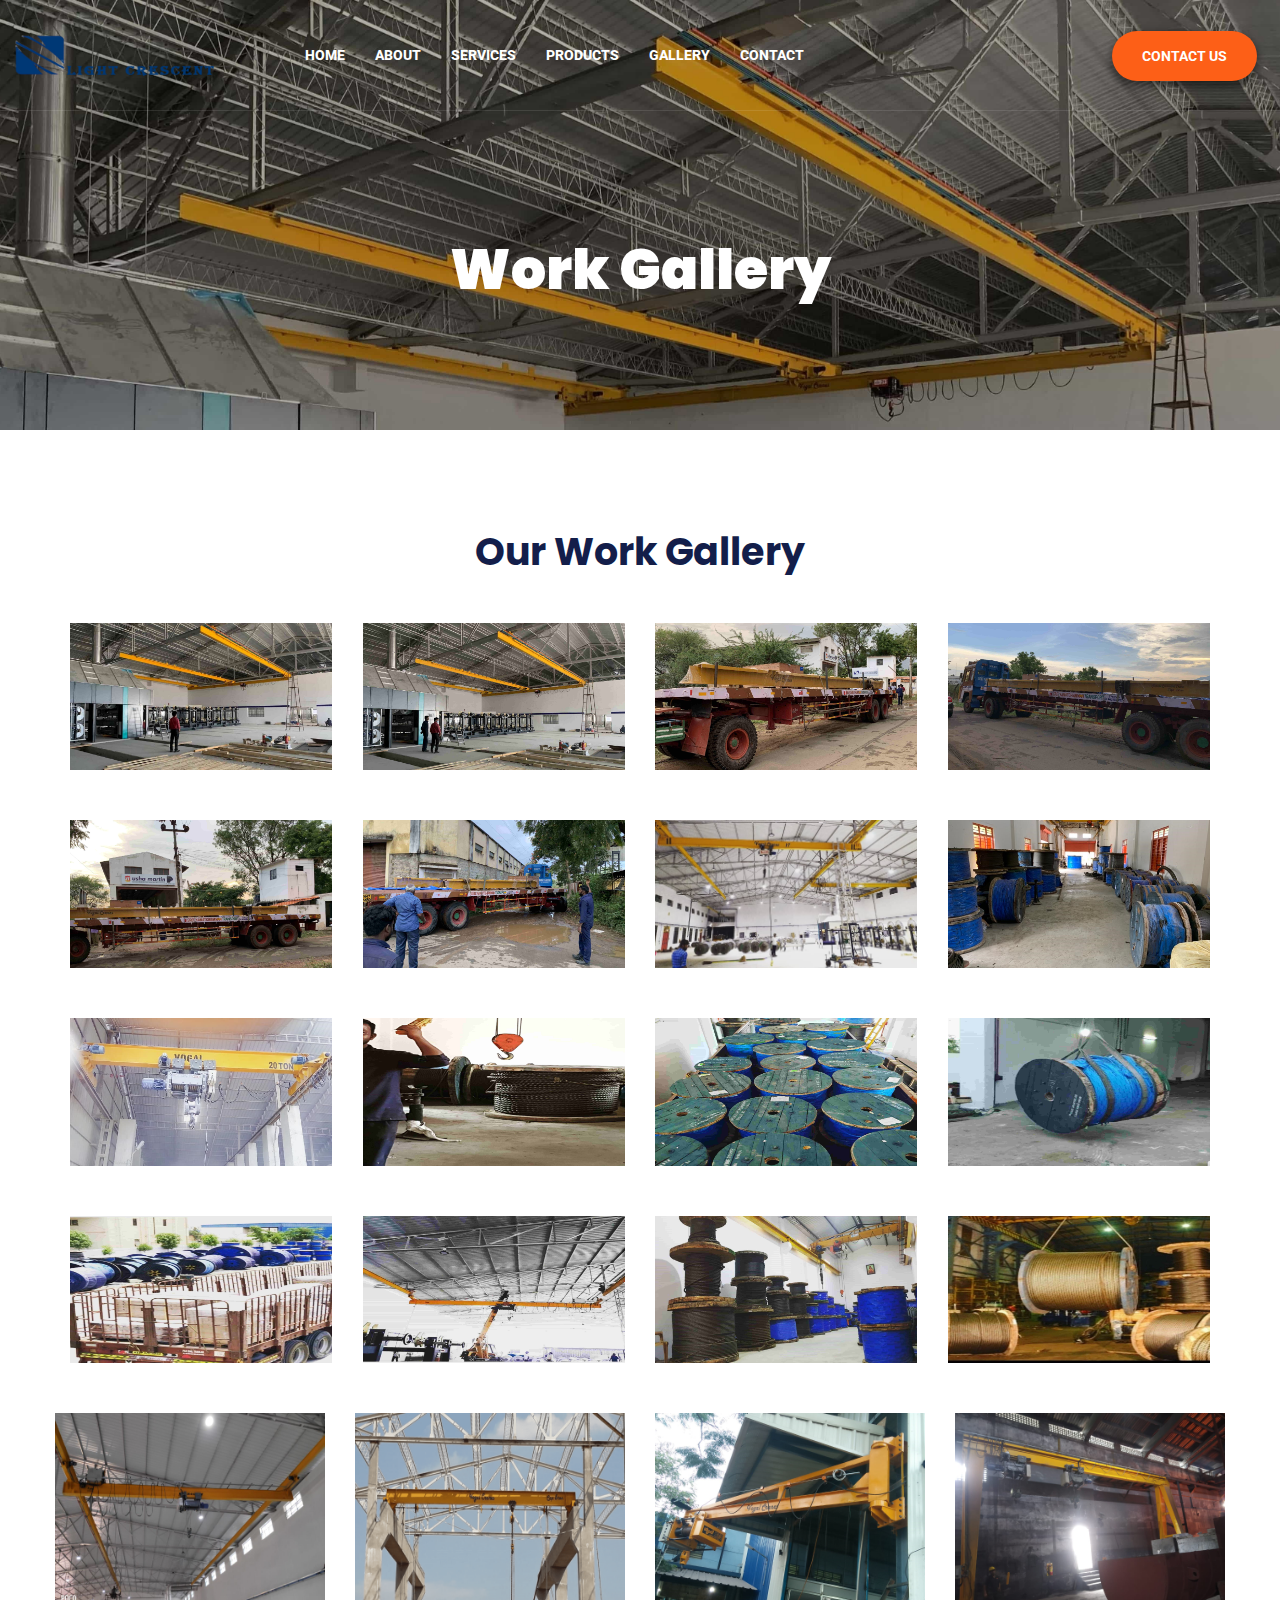
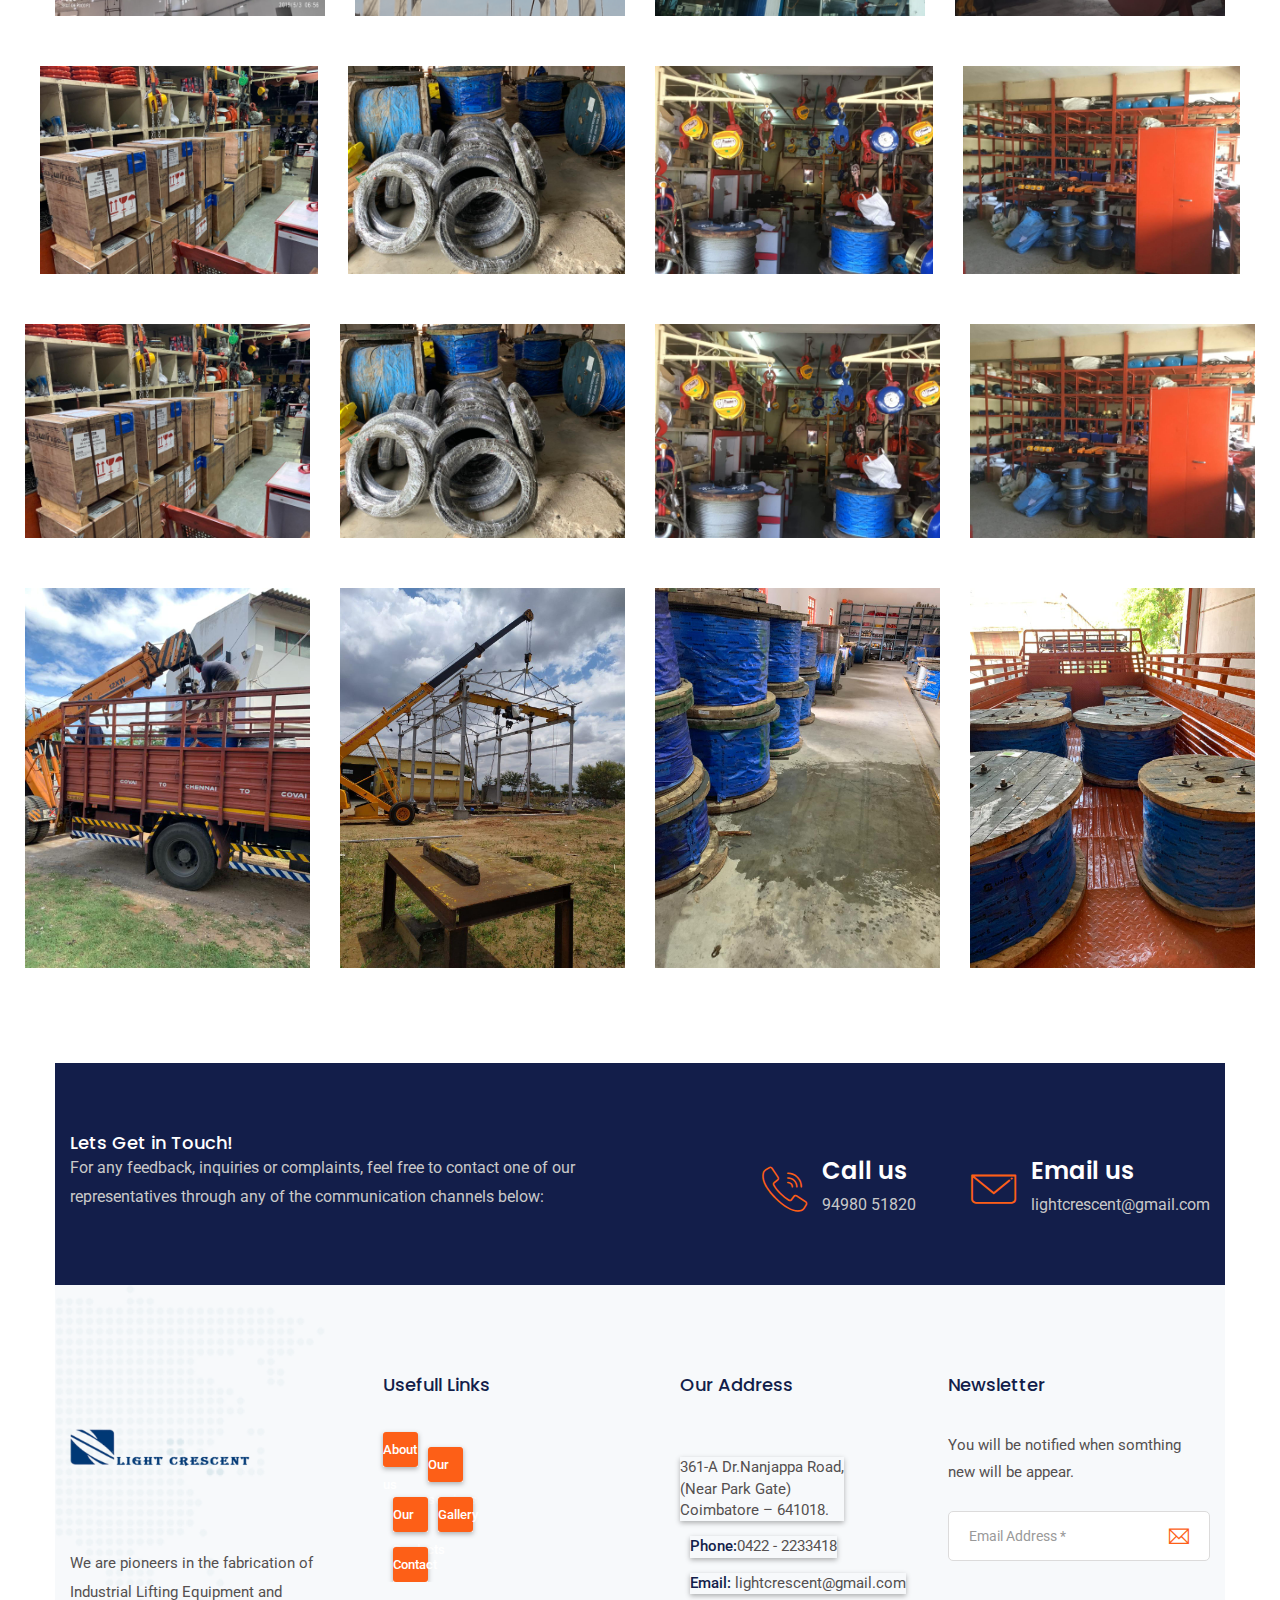
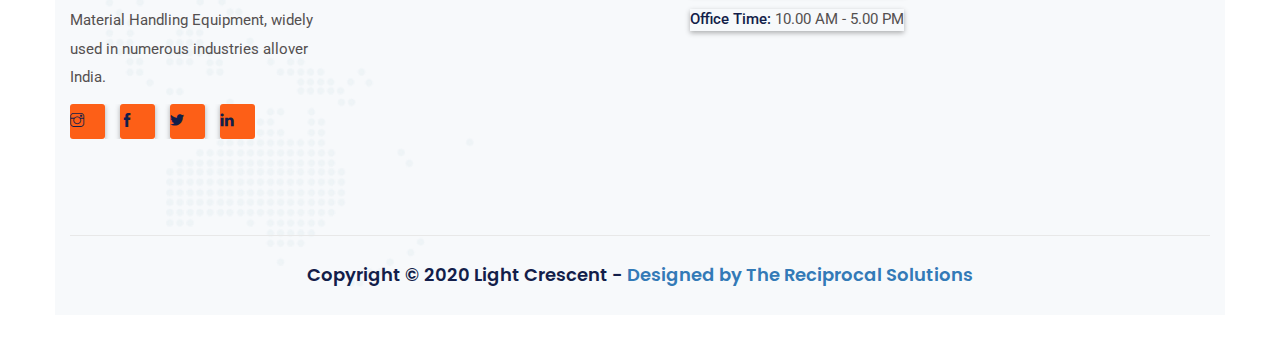
<file: workgallery.html>
<!DOCTYPE html>
<html lang="en">

<head>
    <meta charset="utf-8">
    <meta http-equiv="X-UA-Compatible" content="IE=edge">
    <meta name="viewport" content="width=device-width, initial-scale=1">

        <title> Light Crescent - Material Lifting and Handling Equipments Manufacturing Company </title>
    
    <link href="assets/css/themify-icons.css" rel="stylesheet">
    <link href="assets/css/flaticon.css" rel="stylesheet">
    <link href="assets/css/bootstrap.min.css" rel="stylesheet">
    <link href="assets/css/animate.css" rel="stylesheet">
    <link href="assets/css/owl.carousel.css" rel="stylesheet">
    <link href="assets/css/owl.theme.css" rel="stylesheet">
    <link href="assets/css/slick.css" rel="stylesheet">
    <link href="assets/css/slick-theme.css" rel="stylesheet">
    <link href="assets/css/swiper.min.css" rel="stylesheet">
    <link href="assets/css/odometer-theme-default.css" rel="stylesheet">
    <link href="assets/css/owl.transitions.css" rel="stylesheet">
    <link href="assets/css/jquery.fancybox.css" rel="stylesheet">
    <link href="assets/css/style.css" rel="stylesheet">
    <link rel="stylesheet" href="assets/css/gallery/gallery.css">
    <link rel="shortcut icon" href="assets/images/favicon.png">


</head>

<body>

    <!-- start page-wrapper -->
    <div class="page-wrapper">

        <!-- start preloader -->
        <div class="preloader">
            <div class="loader">
                <div class="gear two">
                    <svg viewbox="0 0 100 100" fill="#131e4a">
                        <path d="M97.6,55.7V44.3l-13.6-2.9c-0.8-3.3-2.1-6.4-3.9-9.3l7.6-11.7l-8-8L67.9,20c-2.9-1.7-6-3.1-9.3-3.9L55.7,2.4H44.3l-2.9,13.6      c-3.3,0.8-6.4,2.1-9.3,3.9l-11.7-7.6l-8,8L20,32.1c-1.7,2.9-3.1,6-3.9,9.3L2.4,44.3v11.4l13.6,2.9c0.8,3.3,2.1,6.4,3.9,9.3      l-7.6,11.7l8,8L32.1,80c2.9,1.7,6,3.1,9.3,3.9l2.9,13.6h11.4l2.9-13.6c3.3-0.8,6.4-2.1,9.3-3.9l11.7,7.6l8-8L80,67.9      c1.7-2.9,3.1-6,3.9-9.3L97.6,55.7z M50,65.6c-8.7,0-15.6-7-15.6-15.6s7-15.6,15.6-15.6s15.6,7,15.6,15.6S58.7,65.6,50,65.6z"></path>
                    </svg>
                </div>
                <div class="gear three">
                    <svg viewbox="0 0 100 100" fill="#fd5f17">
                        <path d="M97.6,55.7V44.3l-13.6-2.9c-0.8-3.3-2.1-6.4-3.9-9.3l7.6-11.7l-8-8L67.9,20c-2.9-1.7-6-3.1-9.3-3.9L55.7,2.4H44.3l-2.9,13.6      c-3.3,0.8-6.4,2.1-9.3,3.9l-11.7-7.6l-8,8L20,32.1c-1.7,2.9-3.1,6-3.9,9.3L2.4,44.3v11.4l13.6,2.9c0.8,3.3,2.1,6.4,3.9,9.3      l-7.6,11.7l8,8L32.1,80c2.9,1.7,6,3.1,9.3,3.9l2.9,13.6h11.4l2.9-13.6c3.3-0.8,6.4-2.1,9.3-3.9l11.7,7.6l8-8L80,67.9      c1.7-2.9,3.1-6,3.9-9.3L97.6,55.7z M50,65.6c-8.7,0-15.6-7-15.6-15.6s7-15.6,15.6-15.6s15.6,7,15.6,15.6S58.7,65.6,50,65.6z"></path>
                    </svg>
                </div>
            </div>
        </div>
        <!-- end preloader -->

        <!-- Start header -->
        <header id="header" class="site-header header-style-1">
            <nav class="navigation navbar navbar-default">
                <div class="container-fluid">
                    <div class="navbar-header">
                        <button type="button" class="open-btn">
                            <span class="sr-only">Toggle navigation</span>
                            <span class="icon-bar"></span>
                            <span class="icon-bar"></span>
                            <span class="icon-bar"></span>
                        </button>
                        <a class="navbar-brand" href="index.html"><img src="assets/images/LIGHT_CRESCENT__1_-removebg-preview1.png" alt></a>
                    </div>
                    <div id="navbar" class="navbar-collapse collapse navigation-holder">
                        <button class="close-navbar"><i class="ti-close"></i></button>
                        <ul class="nav navbar-nav">
                            <li>
                                <a href="index.html">Home</a>
                            </li>
                            <li><a href="about.html">About</a></li>
                            <li>
                                <a href="services.html">Services</a>
                            </li>
                            <li>
                                <a href="products.html">Products</a>
                            </li>
                            <li class="menu-item-has-children">
                                <a href="gallery.html">Gallery</a>
                                <ul class="sub-menu">
                                    <li><a href="gallery.html">Product Gallery</a></li>
                                    <li><a href="workgallery.html">Work Gallery</a></li>
                                </ul>
                            </li>
                            <li><a href="contact.html">Contact</a></li>
                        </ul>
                    </div><!-- end of nav-collapse -->

                    <div class="search-contact">
                        <div class="header-search-area">
                            <div class="header-search-form">
                                <!--form class="form">
                                    <div>
                                        <input type="text" class="form-control" placeholder="Search here">
                                    </div>
                                    <button type="submit" class="btn"><i class="ti-search"></i></button>
                                </form-->
                            </div>
                            <div>
                                <!--button class="btn open-btn"><i class="ti-search"></i></button-->
                            </div>
                        </div>
                        <div class="contact">
                            <div class="call">
                                <a href="tel:9498051820">
                                <i class="fi flaticon-call"></i>
                                <p>Call us anytime</p>
                                <h5>94980 51820</h5></a>
                            </div>
                            <a href="contact.html" class="theme-btn">Contact us</a>
                        </div>
                    </div>
                </div><!-- end of container -->
            </nav>
        </header>
        <!-- end of header -->




        <!-- start page-title -->
        <section class="page-title">
            <div class="container">
                <div class="row">
                    <div class="col col-xs-12">
                        <h2>Work Gallery</h2>
                    </div>
                </div> <!-- end row -->
            </div> <!-- end container -->
        </section>        
        <!-- end page-title -->

        <section class="team-section section-padding">
            <div class="container">
                <div class="row">
                    <div class="col col-lg-6 col-lg-offset-3 col-md-8 col-md-offset-2">
                        <div class="section-title-s5">
                            <span></span>
                            <h2>Our Work Gallery</h2>
                        </div>
                    </div>
                </div>
                <div class="row">
                    <div class="col col-xs-12">
                        <div class="team-grids">
                            <div class="grid">
                                <div class="img-social">
                                    <div class="img-holder">
                                        <img src="images/work/w1.jpg" alt>
                                    </div>
                                   
                                    
                                </div>
                             
                            </div>
                            <div class="grid">
                                <div class="img-social">
                                    <div class="img-holder">
                                        <img src="images/work/w2.jpg" alt>
                                    </div>
                                   
                                </div>
                               
                            </div>
                            <div class="grid">
                                <div class="img-social">
                                    <div class="img-holder">
                                        <img src="images/work/w3.jpeg" alt>
                                    </div>
                                    <div class="social">
                                       
                                    </div>
                                </div>
                                
                            </div>
                            <div class="grid">
                                <div class="img-social">
                                    <div class="img-holder">
                                        <img src="images/work/w4.jpeg"" alt>
                                    </div>
                                    <div class="social">
                                       
                                    </div>
                                </div>
                                
                            </div>
                            <div class="grid">
                                <div class="img-social">
                                    <div class="img-holder">
                                        <img src="images/work/w5.jpeg" alt>
                                    </div>
                                    <div class="social">
                                       
                                    </div>
                                </div>
                                
                            </div>  <div class="grid">
                                <div class="img-social">
                                    <div class="img-holder">
                                        <img src="images/work/w6.jpeg" alt>
                                    </div>
                                    <div class="social">
                                        
                                    </div>
                                </div>
                                
                            </div>  <div class="grid">
                                <div class="img-social">
                                    <div class="img-holder">
                                        <img src="images/work/w7.jpg" alt>
                                    </div>
                                    <div class="social">
                                        
                                    </div>
                                </div>
                                
                            </div>  <div class="grid">
                                <div class="img-social">
                                    <div class="img-holder">
                                        <img src="images/work/w8.jpeg" alt>
                                    </div>
                                    <div class="social">
                                       
                                    </div>
                                </div>
                                
                            </div>
                       <section class="team-section section-padding">
                                <div class="container">
                                    
                                    <div class="row">
                                        <div class="col col-xs-12">
                                            <div class="team-grids">
                            <div class="grid">
                                <div class="img-social">
                                    <div class="img-holder">
                                        <img src="images/work/w9.jpg" alt>
                                    </div>
                                   
                                </div>
                                
                            </div>  
                            <div class="grid">
                                <div class="img-social">
                                    <div class="img-holder">
                                        <img src="images/work/w10.jpg" alt>
                                    </div>
                                    
                                </div>
                                
                            </div> 
                             <div class="grid">
                                <div class="img-social">
                                    <div class="img-holder">
                                        <img src="images/work/w11.jpg" alt>
                                    </div>
                                   
                                </div>
                                
                            </div>  
                            <div class="grid">
                                <div class="img-social">
                                    <div class="img-holder">
                                        <img src="images/work/w12.jpg" alt>
                                    </div>
                                    
                                </div>
                                
                            </div>
                            <div class="grid">
                                <div class="img-social">
                                    <div class="img-holder">
                                        <img src="images/work/w13.jpg" alt>
                                    </div>
                                   
                                </div>
                                
                            </div>  
                            <div class="grid">
                                <div class="img-social">
                                    <div class="img-holder">
                                        <img src="images/work/w14.jpg" alt>
                                    </div>
                                    
                                </div>
                                
                            </div> 
                             <div class="grid">
                                <div class="img-social">
                                    <div class="img-holder">
                                        <img src="images/work/w15.jpg" alt>
                                    </div>
                                   
                                </div>
                                
                            </div>  
                            <div class="grid">
                                <div class="img-social">
                                    <div class="img-holder">
                                        <img src="images/work/w16.jpg" alt>
                                    </div>
                                    
                                </div>
                                 
                            </div>
                                                                       <div class="row">
                                                    <div class="col col-xs-12">
                                                        <div class="team-grids">
                                                <div class="grid">
                                                    <div class="img-social">
                                                        <div class="img-holder">
                                                            <img src="images/work/nw1.jpg" alt>
                                                        </div>
                                                       
                                                    </div>
                                                </div>
                                                <div class="grid">
                                                    <div class="img-social">
                                                        <div class="img-holder">
                                                            <img src="images/work/nw2.png" alt>
                                                        </div>
                                                       
                                                    </div>
                                                </div>
                                                <div class="grid">
                                                    <div class="img-social">
                                                        <div class="img-holder">
                                                            <img src="images/work/nw3.jpg" alt>
                                                        </div>
                                                       
                                                    </div>
                                                </div>
                                                <div class="grid">
                                                    <div class="img-social">
                                                        <div class="img-holder">
                                                            <img src="images/work/nw4.jpg" alt>
                                                        </div>
                                                       
                                                    </div>
                                                </div>
                                            </div>
                                        </div>
                          
                                    <div class="row">
                                        <div class="col col-xs-12">
                                            <div class="team-grids">
                                               
                                                <div class="grid">
                                                    <div class="img-social">
                                                        <div class="img-holder">
                                                            <img src="images/work/w20.jpeg" alt>
                                                        </div>
                                                        
                                                    </div>
                                                    
                                                </div> 
                                                 <div class="grid">
                                                    <div class="img-social">
                                                        <div class="img-holder">
                                                            <img src="images/work/w25.jpeg" alt>
                                                        </div>
                                                       
                                                    </div>
                                                    
                                                </div>  
                                                <div class="grid">
                                                    <div class="img-social">
                                                        <div class="img-holder">
                                                            <img src="images/work/w27.jpeg" alt>
                                                        </div>
                                                        
                                                    </div>
                                                    
                                                </div>
                                                <div class="grid">
                                                    <div class="img-social">
                                                        <div class="img-holder">
                                                            <img src="images/work/w28.jpeg" alt>
                                                        </div>
                                                       
                                                    </div>
                                                                                           </div>
                                                                                           
                          
                                    <div class="row">
                                        <div class="col col-xs-12">
                                            <div class="team-grids">
                                               
                                                <div class="grid">
                                                    <div class="img-social">
                                                        <div class="img-holder">
                                                            <img src="images/work/w20.jpeg" alt>
                                                        </div>
                                                        
                                                    </div>
                                                    
                                                </div> 
                                                 <div class="grid">
                                                    <div class="img-social">
                                                        <div class="img-holder">
                                                            <img src="images/work/w25.jpeg" alt>
                                                        </div>
                                                       
                                                    </div>
                                                    
                                                </div>  
                                                <div class="grid">
                                                    <div class="img-social">
                                                        <div class="img-holder">
                                                            <img src="images/work/w27.jpeg" alt>
                                                        </div>
                                                        
                                                    </div>
                                                    
                                                </div>
                                                <div class="grid">
                                                    <div class="img-social">
                                                        <div class="img-holder">
                                                            <img src="images/work/w28.jpeg" alt>
                                                        </div>
                                                       
                                                    </div>
                                                                                           </div>
                                                                                            <div class="grid">
                                                    <div class="img-social">
                                                        <div class="img-holder">
                                                            <img src="images/work/w17.jpeg" alt>
                                                        </div>
                                                        
                                                    </div>
                                                    
                                                </div> 
                                                 <div class="grid">
                                                    <div class="img-social">
                                                        <div class="img-holder">
                                                            <img src="images/work/w18.jpeg" alt>
                                                        </div>
                                                       
                                                    </div>
                                                    
                                                </div>  
                                                <div class="grid">
                                                    <div class="img-social">
                                                        <div class="img-holder">
                                                            <img src="images/work/w19.jpeg" alt>
                                                        </div>
                                                        
                                                    </div>
                                                    
                                                </div>
                                                <div class="grid">
                                                    <div class="img-social">
                                                        <div class="img-holder">
                                                            <img src="images/work/w30.jpeg" alt>
                                                        </div>
                                                       
                                                    </div>
                                                    
                                                </div>  
                                    </div>
                                </div>
                            </div>  </div>
                        </div>  </div>
                    </div>
                    </div>
                </div>
            </div> <!-- end container -->
        </section>


        <!-- start shop-pg-section
        <section class="shop-pg-section section-padding">
            <div class="container">
                <div class="row">
                    <div class="col col-xs-12">
                        <div class="shop-grids">
                            <div class="grid">
                                <div class="img-cart">
                                    <div class="img-holder">
                                        <img src="assets/images/shop/img-1.jpg" alt>
                                    </div>
                                    <div class="cart-details">
                                        <ul>
                                            <li><a href="#"><i class="ti-shopping-cart"></i></a></li>
                                            <li><a href="#"><i class="ti-fullscreen"></i></a></li>
                                        </ul>
                                    </div>
                                </div>
                                <div class="details">
                                    <h4><a href="#">Ninja Hoodi</a></h4>
                                    <del>$25.00</del>
                                    <span class="price">$22.00</span>
                                </div>
                            </div>
                            <div class="grid">
                                <div class="img-cart">
                                    <div class="img-holder">
                                        <img src="assets/images/shop/img-2.jpg" alt>
                                    </div>
                                    <div class="cart-details">
                                        <ul>
                                            <li><a href="#"><i class="ti-shopping-cart"></i></a></li>
                                            <li><a href="#"><i class="ti-fullscreen"></i></a></li>
                                        </ul>
                                    </div>
                                </div>
                                <div class="details">
                                    <h4><a href="#">Wow Ninja T-shirt</a></h4>
                                    <del>$25.00</del>
                                    <span class="price">$22.00</span>
                                </div>
                            </div>
                            <div class="grid">
                                <div class="img-cart">
                                    <div class="img-holder">
                                        <img src="assets/images/shop/img-3.jpg" alt>
                                    </div>
                                    <div class="cart-details">
                                        <ul>
                                            <li><a href="#"><i class="ti-shopping-cart"></i></a></li>
                                            <li><a href="#"><i class="ti-fullscreen"></i></a></li>
                                        </ul>
                                    </div>
                                </div>
                                <div class="details">
                                    <h4><a href="#">Black Ninja Hoodi</a></h4>
                                    <del>$25.00</del>
                                    <span class="price">$22.00</span>
                                </div>
                            </div>
                            <div class="grid">
                                <div class="img-cart">
                                    <div class="img-holder">
                                        <img src="assets/images/shop/img-4.jpg" alt>
                                    </div>
                                    <div class="cart-details">
                                        <ul>
                                            <li><a href="#"><i class="ti-shopping-cart"></i></a></li>
                                            <li><a href="#"><i class="ti-fullscreen"></i></a></li>
                                        </ul>
                                    </div>
                                </div>
                                <div class="details">
                                    <h4><a href="#">Red Ninja Hoodi</a></h4>
                                    <del>$25.00</del>
                                    <span class="price">$22.00</span>
                                </div>
                            </div>
                            <div class="grid">
                                <div class="img-cart">
                                    <div class="img-holder">
                                        <img src="assets/images/shop/img-5.jpg" alt>
                                    </div>
                                    <div class="cart-details">
                                        <ul>
                                            <li><a href="#"><i class="ti-shopping-cart"></i></a></li>
                                            <li><a href="#"><i class="ti-fullscreen"></i></a></li>
                                        </ul>
                                    </div>
                                </div>
                                <div class="details">
                                    <h4><a href="#">Black Evil Hoodi</a></h4>
                                    <del>$25.00</del>
                                    <span class="price">$22.00</span>
                                </div>
                            </div>
                            <div class="grid">
                                <div class="img-cart">
                                    <div class="img-holder">
                                        <img src="assets/images/shop/img-6.jpg" alt>
                                    </div>
                                    <div class="cart-details">
                                        <ul>
                                            <li><a href="#"><i class="ti-shopping-cart"></i></a></li>
                                            <li><a href="#"><i class="ti-fullscreen"></i></a></li>
                                        </ul>
                                    </div>
                                </div>
                                <div class="details">
                                    <h4><a href="#">Blue Hoodi</a></h4>
                                    <del>$25.00</del>
                                    <span class="price">$22.00</span>
                                </div>
                            </div>
                        </div>
                        <div class="pagination-wrapper pagination-wrapper-left">
                            <ul class="pg-pagination">
                                <li>
                                    <a href="#" aria-label="Previous">
                                        <i class="fi flaticon-back"></i>
                                    </a>
                                </li>
                                <li class="active"><a href="#">1</a></li>
                                <li><a href="#">2</a></li>
                                <li><a href="#">3</a></li>
                                <li>
                                    <a href="#" aria-label="Next">
                                        <i class="fi flaticon-next"></i>
                                    </a>
                                </li>
                            </ul>
                        </div>
                    </div>
                </div>
            </div> end container 
        </section>
         end shop-pg-section -->


        <!-- start cta-section -->
         <section class="cta-section">
            <div class="container">
                <div class="row">
                    <div class="col col-lg-6 col-md-6">
                        <div class="cta-text">
                            <h3>Lets Get in Touch!</h3>
                            <p>For any feedback, inquiries or complaints, feel free to contact one of our representatives through any of the communication channels below:</p>
                        </div>
                    </div>
                    <div class="col col-lg-5 col-lg-offset-1 col-md-6">
                        <div class="contact-info">
                            <div>
                                <a href="tel:9498051820">
                                <i class="fi flaticon-call"></i>
                                <h4>Call us</h4>
                                <p>94980 51820</p></a>
                            </div>
                            <div>
                                <a href="mailto:lightcrescent@gmail.com">
                                <i class="fi flaticon-contact"></i>
                                <h4>Email us</h4>
                                <p>lightcrescent@gmail.com</p></a>
                            </div>
                        </div>
                    </div>
                </div>
            </div> <!-- end container -->
        </section>
        <!-- end cta-section -->


        <!-- start site-footer -->
        <footer class="site-footer">
            <div class="upper-footer">
                <div class="container">
                    <div class="row">
                        <div class="col col-lg-3 col-md-3 col-sm-6">
                            <div class="widget about-widget">
                                <div class="logo widget-title">
                                    <img src="assets/images/footer-logo.png" alt>
                                </div>
                                <p>
We are pioneers in the fabrication of Industrial Lifting Equipment and Material Handling Equipment, widely used in numerous industries allover India.</p>
                                <div class="social-icons">
                                    <ul>
                                        <li><a href="#"><i class="ti-instagram"></i></a></li>
                                        <li><a href="#"><i class="ti-facebook"></i></a></li>
                                        <li><a href="#"><i class="ti-twitter-alt"></i></a></li>
                                        <li><a href="#"><i class="ti-linkedin"></i></a></li>
                                    </ul>
                                </div>
                            </div>
                        </div>
                        <div class="col col-lg-3 col-md-3 col-sm-6">
                            <div class="widget link-widget">
                                <div class="widget-title">
                                    <h3>Usefull Links</h3>
                                </div>
                                <ul>
                                    <li><a href="about.html">About us</a></li>
                                    <li><a href="services.html">Our services</a></li>
                                    <li><a href="products.html">Our Products</a></li>
                                    <li><a href="gallery.html">Gallery</a></li>
                                    <li><a href="contact.html">Contact Us</a></li>
                                </ul>
                            </div>
                        </div>
                        <div class="col col-lg-3 col-md-3 col-sm-6">
                            <div class="widget contact-widget service-link-widget">
                                <div class="widget-title">
                                    <h3>Our Address</h3>
                                </div>
                                <ul>
                                    <li>361-A Dr.Nanjappa Road,
                                        <br>(Near Park Gate)<br>
                                         Coimbatore – 641018.</li>
                                    <li><span>Phone:</span>0422 - 2233418</li>
                                    <li><span>Email:</span> lightcrescent@gmail.com</li>
                                    <li><span>Office Time:</span> 10.00 AM - 5.00 PM</li>
                                </ul>
                            </div>
                        </div>
                        <div class="col col-lg-3 col-md-3 col-sm-6">
                            <div class="widget newsletter-widget">
                                <div class="widget-title">
                                    <h3>Newsletter</h3>
                                </div>
                                <p>You will be notified when somthing new will be appear.</p>
                                <form>
                                    <div class="input-1">
                                        <input type="email" class="form-control" placeholder="Email Address *" required>
                                    </div>
                                    <div class="submit clearfix">
                                        <button type="submit"><i class="ti-email"></i></button>
                                    </div>
                                </form>
                            </div>
                        </div>
                    </div>
                </div> <!-- end container -->
            </div>
            <div class="lower-footer">
                <div class="container">
                    <div class="row">
                        <div class="separator"></div>
                        <div class="col col-xs-12">
                            <h4>Copyright &copy; 2020 Light Crescent - <a href="https://thereciprocalsolutions.com/">Designed by The Reciprocal Solutions</a></h4>
                            
                            </div>
                        </div>
                    </div>
                </div>
            </div>
        </footer>
        <!-- end site-footer -->


    </div>
    <!-- end of page-wrapper -->



    <!-- All JavaScript files
    ================================================== -->
    <script src="assets/js/jquery.min.js"></script>
    <script src="assets/js/bootstrap.min.js"></script>

    <!-- Plugins for this template -->
    <script src="assets/js/jquery-plugin-collection.js"></script>

    <!-- Custom script for this template -->
    <script src="assets/js/script.js"></script>
</body>

</html>
</file>
<file: assets/css/themify-icons.css>
@font-face {
	font-family: 'themify';
	src:url('../fonts/themify9f24.eot?-fvbane');
	src:url('../fonts/themifyd41d.eot?#iefix-fvbane') format('embedded-opentype'),
		url('../fonts/themify9f24.woff?-fvbane') format('woff'),
		url('../fonts/themify9f24.ttf?-fvbane') format('truetype'),
		url('../fonts/themify9f24.svg?-fvbane#themify') format('svg');
	font-weight: normal;
	font-style: normal;
}

[class^="ti-"], [class*=" ti-"] {
	font-family: 'themify';
	speak: none;
	font-style: normal;
	font-weight: normal;
	font-variant: normal;
	text-transform: none;
	line-height: 1;

	/* Better Font Rendering =========== */
	-webkit-font-smoothing: antialiased;
	-moz-osx-font-smoothing: grayscale;
}

.ti-wand:before {
	content: "\e600";
}
.ti-volume:before {
	content: "\e601";
}
.ti-user:before {
	content: "\e602";
}
.ti-unlock:before {
	content: "\e603";
}
.ti-unlink:before {
	content: "\e604";
}
.ti-trash:before {
	content: "\e605";
}
.ti-thought:before {
	content: "\e606";
}
.ti-target:before {
	content: "\e607";
}
.ti-tag:before {
	content: "\e608";
}
.ti-tablet:before {
	content: "\e609";
}
.ti-star:before {
	content: "\e60a";
}
.ti-spray:before {
	content: "\e60b";
}
.ti-signal:before {
	content: "\e60c";
}
.ti-shopping-cart:before {
	content: "\e60d";
}
.ti-shopping-cart-full:before {
	content: "\e60e";
}
.ti-settings:before {
	content: "\e60f";
}
.ti-search:before {
	content: "\e610";
}
.ti-zoom-in:before {
	content: "\e611";
}
.ti-zoom-out:before {
	content: "\e612";
}
.ti-cut:before {
	content: "\e613";
}
.ti-ruler:before {
	content: "\e614";
}
.ti-ruler-pencil:before {
	content: "\e615";
}
.ti-ruler-alt:before {
	content: "\e616";
}
.ti-bookmark:before {
	content: "\e617";
}
.ti-bookmark-alt:before {
	content: "\e618";
}
.ti-reload:before {
	content: "\e619";
}
.ti-plus:before {
	content: "\e61a";
}
.ti-pin:before {
	content: "\e61b";
}
.ti-pencil:before {
	content: "\e61c";
}
.ti-pencil-alt:before {
	content: "\e61d";
}
.ti-paint-roller:before {
	content: "\e61e";
}
.ti-paint-bucket:before {
	content: "\e61f";
}
.ti-na:before {
	content: "\e620";
}
.ti-mobile:before {
	content: "\e621";
}
.ti-minus:before {
	content: "\e622";
}
.ti-medall:before {
	content: "\e623";
}
.ti-medall-alt:before {
	content: "\e624";
}
.ti-marker:before {
	content: "\e625";
}
.ti-marker-alt:before {
	content: "\e626";
}
.ti-arrow-up:before {
	content: "\e627";
}
.ti-arrow-right:before {
	content: "\e628";
}
.ti-arrow-left:before {
	content: "\e629";
}
.ti-arrow-down:before {
	content: "\e62a";
}
.ti-lock:before {
	content: "\e62b";
}
.ti-location-arrow:before {
	content: "\e62c";
}
.ti-link:before {
	content: "\e62d";
}
.ti-layout:before {
	content: "\e62e";
}
.ti-layers:before {
	content: "\e62f";
}
.ti-layers-alt:before {
	content: "\e630";
}
.ti-key:before {
	content: "\e631";
}
.ti-import:before {
	content: "\e632";
}
.ti-image:before {
	content: "\e633";
}
.ti-heart:before {
	content: "\e634";
}
.ti-heart-broken:before {
	content: "\e635";
}
.ti-hand-stop:before {
	content: "\e636";
}
.ti-hand-open:before {
	content: "\e637";
}
.ti-hand-drag:before {
	content: "\e638";
}
.ti-folder:before {
	content: "\e639";
}
.ti-flag:before {
	content: "\e63a";
}
.ti-flag-alt:before {
	content: "\e63b";
}
.ti-flag-alt-2:before {
	content: "\e63c";
}
.ti-eye:before {
	content: "\e63d";
}
.ti-export:before {
	content: "\e63e";
}
.ti-exchange-vertical:before {
	content: "\e63f";
}
.ti-desktop:before {
	content: "\e640";
}
.ti-cup:before {
	content: "\e641";
}
.ti-crown:before {
	content: "\e642";
}
.ti-comments:before {
	content: "\e643";
}
.ti-comment:before {
	content: "\e644";
}
.ti-comment-alt:before {
	content: "\e645";
}
.ti-close:before {
	content: "\e646";
}
.ti-clip:before {
	content: "\e647";
}
.ti-angle-up:before {
	content: "\e648";
}
.ti-angle-right:before {
	content: "\e649";
}
.ti-angle-left:before {
	content: "\e64a";
}
.ti-angle-down:before {
	content: "\e64b";
}
.ti-check:before {
	content: "\e64c";
}
.ti-check-box:before {
	content: "\e64d";
}
.ti-camera:before {
	content: "\e64e";
}
.ti-announcement:before {
	content: "\e64f";
}
.ti-brush:before {
	content: "\e650";
}
.ti-briefcase:before {
	content: "\e651";
}
.ti-bolt:before {
	content: "\e652";
}
.ti-bolt-alt:before {
	content: "\e653";
}
.ti-blackboard:before {
	content: "\e654";
}
.ti-bag:before {
	content: "\e655";
}
.ti-move:before {
	content: "\e656";
}
.ti-arrows-vertical:before {
	content: "\e657";
}
.ti-arrows-horizontal:before {
	content: "\e658";
}
.ti-fullscreen:before {
	content: "\e659";
}
.ti-arrow-top-right:before {
	content: "\e65a";
}
.ti-arrow-top-left:before {
	content: "\e65b";
}
.ti-arrow-circle-up:before {
	content: "\e65c";
}
.ti-arrow-circle-right:before {
	content: "\e65d";
}
.ti-arrow-circle-left:before {
	content: "\e65e";
}
.ti-arrow-circle-down:before {
	content: "\e65f";
}
.ti-angle-double-up:before {
	content: "\e660";
}
.ti-angle-double-right:before {
	content: "\e661";
}
.ti-angle-double-left:before {
	content: "\e662";
}
.ti-angle-double-down:before {
	content: "\e663";
}
.ti-zip:before {
	content: "\e664";
}
.ti-world:before {
	content: "\e665";
}
.ti-wheelchair:before {
	content: "\e666";
}
.ti-view-list:before {
	content: "\e667";
}
.ti-view-list-alt:before {
	content: "\e668";
}
.ti-view-grid:before {
	content: "\e669";
}
.ti-uppercase:before {
	content: "\e66a";
}
.ti-upload:before {
	content: "\e66b";
}
.ti-underline:before {
	content: "\e66c";
}
.ti-truck:before {
	content: "\e66d";
}
.ti-timer:before {
	content: "\e66e";
}
.ti-ticket:before {
	content: "\e66f";
}
.ti-thumb-up:before {
	content: "\e670";
}
.ti-thumb-down:before {
	content: "\e671";
}
.ti-text:before {
	content: "\e672";
}
.ti-stats-up:before {
	content: "\e673";
}
.ti-stats-down:before {
	content: "\e674";
}
.ti-split-v:before {
	content: "\e675";
}
.ti-split-h:before {
	content: "\e676";
}
.ti-smallcap:before {
	content: "\e677";
}
.ti-shine:before {
	content: "\e678";
}
.ti-shift-right:before {
	content: "\e679";
}
.ti-shift-left:before {
	content: "\e67a";
}
.ti-shield:before {
	content: "\e67b";
}
.ti-notepad:before {
	content: "\e67c";
}
.ti-server:before {
	content: "\e67d";
}
.ti-quote-right:before {
	content: "\e67e";
}
.ti-quote-left:before {
	content: "\e67f";
}
.ti-pulse:before {
	content: "\e680";
}
.ti-printer:before {
	content: "\e681";
}
.ti-power-off:before {
	content: "\e682";
}
.ti-plug:before {
	content: "\e683";
}
.ti-pie-chart:before {
	content: "\e684";
}
.ti-paragraph:before {
	content: "\e685";
}
.ti-panel:before {
	content: "\e686";
}
.ti-package:before {
	content: "\e687";
}
.ti-music:before {
	content: "\e688";
}
.ti-music-alt:before {
	content: "\e689";
}
.ti-mouse:before {
	content: "\e68a";
}
.ti-mouse-alt:before {
	content: "\e68b";
}
.ti-money:before {
	content: "\e68c";
}
.ti-microphone:before {
	content: "\e68d";
}
.ti-menu:before {
	content: "\e68e";
}
.ti-menu-alt:before {
	content: "\e68f";
}
.ti-map:before {
	content: "\e690";
}
.ti-map-alt:before {
	content: "\e691";
}
.ti-loop:before {
	content: "\e692";
}
.ti-location-pin:before {
	content: "\e693";
}
.ti-list:before {
	content: "\e694";
}
.ti-light-bulb:before {
	content: "\e695";
}
.ti-Italic:before {
	content: "\e696";
}
.ti-info:before {
	content: "\e697";
}
.ti-infinite:before {
	content: "\e698";
}
.ti-id-badge:before {
	content: "\e699";
}
.ti-hummer:before {
	content: "\e69a";
}
.ti-home:before {
	content: "\e69b";
}
.ti-help:before {
	content: "\e69c";
}
.ti-headphone:before {
	content: "\e69d";
}
.ti-harddrives:before {
	content: "\e69e";
}
.ti-harddrive:before {
	content: "\e69f";
}
.ti-gift:before {
	content: "\e6a0";
}
.ti-game:before {
	content: "\e6a1";
}
.ti-filter:before {
	content: "\e6a2";
}
.ti-files:before {
	content: "\e6a3";
}
.ti-file:before {
	content: "\e6a4";
}
.ti-eraser:before {
	content: "\e6a5";
}
.ti-envelope:before {
	content: "\e6a6";
}
.ti-download:before {
	content: "\e6a7";
}
.ti-direction:before {
	content: "\e6a8";
}
.ti-direction-alt:before {
	content: "\e6a9";
}
.ti-dashboard:before {
	content: "\e6aa";
}
.ti-control-stop:before {
	content: "\e6ab";
}
.ti-control-shuffle:before {
	content: "\e6ac";
}
.ti-control-play:before {
	content: "\e6ad";
}
.ti-control-pause:before {
	content: "\e6ae";
}
.ti-control-forward:before {
	content: "\e6af";
}
.ti-control-backward:before {
	content: "\e6b0";
}
.ti-cloud:before {
	content: "\e6b1";
}
.ti-cloud-up:before {
	content: "\e6b2";
}
.ti-cloud-down:before {
	content: "\e6b3";
}
.ti-clipboard:before {
	content: "\e6b4";
}
.ti-car:before {
	content: "\e6b5";
}
.ti-calendar:before {
	content: "\e6b6";
}
.ti-book:before {
	content: "\e6b7";
}
.ti-bell:before {
	content: "\e6b8";
}
.ti-basketball:before {
	content: "\e6b9";
}
.ti-bar-chart:before {
	content: "\e6ba";
}
.ti-bar-chart-alt:before {
	content: "\e6bb";
}
.ti-back-right:before {
	content: "\e6bc";
}
.ti-back-left:before {
	content: "\e6bd";
}
.ti-arrows-corner:before {
	content: "\e6be";
}
.ti-archive:before {
	content: "\e6bf";
}
.ti-anchor:before {
	content: "\e6c0";
}
.ti-align-right:before {
	content: "\e6c1";
}
.ti-align-left:before {
	content: "\e6c2";
}
.ti-align-justify:before {
	content: "\e6c3";
}
.ti-align-center:before {
	content: "\e6c4";
}
.ti-alert:before {
	content: "\e6c5";
}
.ti-alarm-clock:before {
	content: "\e6c6";
}
.ti-agenda:before {
	content: "\e6c7";
}
.ti-write:before {
	content: "\e6c8";
}
.ti-window:before {
	content: "\e6c9";
}
.ti-widgetized:before {
	content: "\e6ca";
}
.ti-widget:before {
	content: "\e6cb";
}
.ti-widget-alt:before {
	content: "\e6cc";
}
.ti-wallet:before {
	content: "\e6cd";
}
.ti-video-clapper:before {
	content: "\e6ce";
}
.ti-video-camera:before {
	content: "\e6cf";
}
.ti-vector:before {
	content: "\e6d0";
}
.ti-themify-logo:before {
	content: "\e6d1";
}
.ti-themify-favicon:before {
	content: "\e6d2";
}
.ti-themify-favicon-alt:before {
	content: "\e6d3";
}
.ti-support:before {
	content: "\e6d4";
}
.ti-stamp:before {
	content: "\e6d5";
}
.ti-split-v-alt:before {
	content: "\e6d6";
}
.ti-slice:before {
	content: "\e6d7";
}
.ti-shortcode:before {
	content: "\e6d8";
}
.ti-shift-right-alt:before {
	content: "\e6d9";
}
.ti-shift-left-alt:before {
	content: "\e6da";
}
.ti-ruler-alt-2:before {
	content: "\e6db";
}
.ti-receipt:before {
	content: "\e6dc";
}
.ti-pin2:before {
	content: "\e6dd";
}
.ti-pin-alt:before {
	content: "\e6de";
}
.ti-pencil-alt2:before {
	content: "\e6df";
}
.ti-palette:before {
	content: "\e6e0";
}
.ti-more:before {
	content: "\e6e1";
}
.ti-more-alt:before {
	content: "\e6e2";
}
.ti-microphone-alt:before {
	content: "\e6e3";
}
.ti-magnet:before {
	content: "\e6e4";
}
.ti-line-double:before {
	content: "\e6e5";
}
.ti-line-dotted:before {
	content: "\e6e6";
}
.ti-line-dashed:before {
	content: "\e6e7";
}
.ti-layout-width-full:before {
	content: "\e6e8";
}
.ti-layout-width-default:before {
	content: "\e6e9";
}
.ti-layout-width-default-alt:before {
	content: "\e6ea";
}
.ti-layout-tab:before {
	content: "\e6eb";
}
.ti-layout-tab-window:before {
	content: "\e6ec";
}
.ti-layout-tab-v:before {
	content: "\e6ed";
}
.ti-layout-tab-min:before {
	content: "\e6ee";
}
.ti-layout-slider:before {
	content: "\e6ef";
}
.ti-layout-slider-alt:before {
	content: "\e6f0";
}
.ti-layout-sidebar-right:before {
	content: "\e6f1";
}
.ti-layout-sidebar-none:before {
	content: "\e6f2";
}
.ti-layout-sidebar-left:before {
	content: "\e6f3";
}
.ti-layout-placeholder:before {
	content: "\e6f4";
}
.ti-layout-menu:before {
	content: "\e6f5";
}
.ti-layout-menu-v:before {
	content: "\e6f6";
}
.ti-layout-menu-separated:before {
	content: "\e6f7";
}
.ti-layout-menu-full:before {
	content: "\e6f8";
}
.ti-layout-media-right-alt:before {
	content: "\e6f9";
}
.ti-layout-media-right:before {
	content: "\e6fa";
}
.ti-layout-media-overlay:before {
	content: "\e6fb";
}
.ti-layout-media-overlay-alt:before {
	content: "\e6fc";
}
.ti-layout-media-overlay-alt-2:before {
	content: "\e6fd";
}
.ti-layout-media-left-alt:before {
	content: "\e6fe";
}
.ti-layout-media-left:before {
	content: "\e6ff";
}
.ti-layout-media-center-alt:before {
	content: "\e700";
}
.ti-layout-media-center:before {
	content: "\e701";
}
.ti-layout-list-thumb:before {
	content: "\e702";
}
.ti-layout-list-thumb-alt:before {
	content: "\e703";
}
.ti-layout-list-post:before {
	content: "\e704";
}
.ti-layout-list-large-image:before {
	content: "\e705";
}
.ti-layout-line-solid:before {
	content: "\e706";
}
.ti-layout-grid4:before {
	content: "\e707";
}
.ti-layout-grid3:before {
	content: "\e708";
}
.ti-layout-grid2:before {
	content: "\e709";
}
.ti-layout-grid2-thumb:before {
	content: "\e70a";
}
.ti-layout-cta-right:before {
	content: "\e70b";
}
.ti-layout-cta-left:before {
	content: "\e70c";
}
.ti-layout-cta-center:before {
	content: "\e70d";
}
.ti-layout-cta-btn-right:before {
	content: "\e70e";
}
.ti-layout-cta-btn-left:before {
	content: "\e70f";
}
.ti-layout-column4:before {
	content: "\e710";
}
.ti-layout-column3:before {
	content: "\e711";
}
.ti-layout-column2:before {
	content: "\e712";
}
.ti-layout-accordion-separated:before {
	content: "\e713";
}
.ti-layout-accordion-merged:before {
	content: "\e714";
}
.ti-layout-accordion-list:before {
	content: "\e715";
}
.ti-ink-pen:before {
	content: "\e716";
}
.ti-info-alt:before {
	content: "\e717";
}
.ti-help-alt:before {
	content: "\e718";
}
.ti-headphone-alt:before {
	content: "\e719";
}
.ti-hand-point-up:before {
	content: "\e71a";
}
.ti-hand-point-right:before {
	content: "\e71b";
}
.ti-hand-point-left:before {
	content: "\e71c";
}
.ti-hand-point-down:before {
	content: "\e71d";
}
.ti-gallery:before {
	content: "\e71e";
}
.ti-face-smile:before {
	content: "\e71f";
}
.ti-face-sad:before {
	content: "\e720";
}
.ti-credit-card:before {
	content: "\e721";
}
.ti-control-skip-forward:before {
	content: "\e722";
}
.ti-control-skip-backward:before {
	content: "\e723";
}
.ti-control-record:before {
	content: "\e724";
}
.ti-control-eject:before {
	content: "\e725";
}
.ti-comments-smiley:before {
	content: "\e726";
}
.ti-brush-alt:before {
	content: "\e727";
}
.ti-youtube:before {
	content: "\e728";
}
.ti-vimeo:before {
	content: "\e729";
}
.ti-twitter:before {
	content: "\e72a";
}
.ti-time:before {
	content: "\e72b";
}
.ti-tumblr:before {
	content: "\e72c";
}
.ti-skype:before {
	content: "\e72d";
}
.ti-share:before {
	content: "\e72e";
}
.ti-share-alt:before {
	content: "\e72f";
}
.ti-rocket:before {
	content: "\e730";
}
.ti-pinterest:before {
	content: "\e731";
}
.ti-new-window:before {
	content: "\e732";
}
.ti-microsoft:before {
	content: "\e733";
}
.ti-list-ol:before {
	content: "\e734";
}
.ti-linkedin:before {
	content: "\e735";
}
.ti-layout-sidebar-2:before {
	content: "\e736";
}
.ti-layout-grid4-alt:before {
	content: "\e737";
}
.ti-layout-grid3-alt:before {
	content: "\e738";
}
.ti-layout-grid2-alt:before {
	content: "\e739";
}
.ti-layout-column4-alt:before {
	content: "\e73a";
}
.ti-layout-column3-alt:before {
	content: "\e73b";
}
.ti-layout-column2-alt:before {
	content: "\e73c";
}
.ti-instagram:before {
	content: "\e73d";
}
.ti-google:before {
	content: "\e73e";
}
.ti-github:before {
	content: "\e73f";
}
.ti-flickr:before {
	content: "\e740";
}
.ti-facebook:before {
	content: "\e741";
}
.ti-dropbox:before {
	content: "\e742";
}
.ti-dribbble:before {
	content: "\e743";
}
.ti-apple:before {
	content: "\e744";
}
.ti-android:before {
	content: "\e745";
}
.ti-save:before {
	content: "\e746";
}
.ti-save-alt:before {
	content: "\e747";
}
.ti-yahoo:before {
	content: "\e748";
}
.ti-wordpress:before {
	content: "\e749";
}
.ti-vimeo-alt:before {
	content: "\e74a";
}
.ti-twitter-alt:before {
	content: "\e74b";
}
.ti-tumblr-alt:before {
	content: "\e74c";
}
.ti-trello:before {
	content: "\e74d";
}
.ti-stack-overflow:before {
	content: "\e74e";
}
.ti-soundcloud:before {
	content: "\e74f";
}
.ti-sharethis:before {
	content: "\e750";
}
.ti-sharethis-alt:before {
	content: "\e751";
}
.ti-reddit:before {
	content: "\e752";
}
.ti-pinterest-alt:before {
	content: "\e753";
}
.ti-microsoft-alt:before {
	content: "\e754";
}
.ti-linux:before {
	content: "\e755";
}
.ti-jsfiddle:before {
	content: "\e756";
}
.ti-joomla:before {
	content: "\e757";
}
.ti-html5:before {
	content: "\e758";
}
.ti-flickr-alt:before {
	content: "\e759";
}
.ti-email:before {
	content: "\e75a";
}
.ti-drupal:before {
	content: "\e75b";
}
.ti-dropbox-alt:before {
	content: "\e75c";
}
.ti-css3:before {
	content: "\e75d";
}
.ti-rss:before {
	content: "\e75e";
}
.ti-rss-alt:before {
	content: "\e75f";
}
</file>
<file: assets/css/flaticon.css>
/*
  	Flaticon icon font: Flaticon
  	Creation date: 03/11/2019 03:38
  	*/

@font-face {
  font-family: "Flaticon";
  src: url("../fonts/Flaticon.eot");
  src: url("../fonts/Flaticond41d.eot?#iefix") format("embedded-opentype"),
       url("../fonts/Flaticon.woff2") format("woff2"),
       url("../fonts/Flaticon.woff") format("woff"),
       url("../fonts/Flaticon.ttf") format("truetype"),
       url("../fonts/Flaticon.svg#Flaticon") format("svg");
  font-weight: normal;
  font-style: normal;
}

@media screen and (-webkit-min-device-pixel-ratio:0) {
  @font-face {
    font-family: "Flaticon";
    src: url("../fonts/Flaticon.svg#Flaticon") format("svg");
  }
}

[class^="flaticon-"]:before, [class*=" flaticon-"]:before,
[class^="flaticon-"]:after, [class*=" flaticon-"]:after {   
  font-family: Flaticon;
        font-size: 20px;
font-style: normal;
margin-left: 20px;
}

.flaticon-play-button:before { content: "\f100"; }
.flaticon-play-button-1:before { content: "\f101"; }
.flaticon-play-button-2:before { content: "\f102"; }
.flaticon-back:before { content: "\f103"; }
.flaticon-next:before { content: "\f104"; }
.flaticon-right-quote:before { content: "\f105"; }
.flaticon-left-quote:before { content: "\f106"; }
.flaticon-triangle:before { content: "\f107"; }
.flaticon-play-button-3:before { content: "\f108"; }
.flaticon-quote:before { content: "\f109"; }
.flaticon-phone-call:before { content: "\f10a"; }
.flaticon-call:before { content: "\f10b"; }
.flaticon-contact:before { content: "\f10c"; }
.flaticon-clock:before { content: "\f10d"; }
.flaticon-fast:before { content: "\f10e"; }
.flaticon-star:before { content: "\f10f"; }
.flaticon-trophy:before { content: "\f110"; }
.flaticon-time-management:before { content: "\f111"; }
.flaticon-motivation:before { content: "\f112"; }
.flaticon-leadership:before { content: "\f113"; }
.flaticon-network:before { content: "\f114"; }
.flaticon-network-1:before { content: "\f115"; }
.flaticon-vegan:before { content: "\f116"; }
.flaticon-circular-label-with-certified-stamp:before { content: "\f117"; }
.flaticon-chip:before { content: "\f118"; }
.flaticon-battery:before { content: "\f119"; }
.flaticon-24-hours-support:before { content: "\f11a"; }
.flaticon-24-hours:before { content: "\f11b"; }
.flaticon-worker:before { content: "\f11c"; }
.flaticon-engineer:before { content: "\f11d"; }
.flaticon-helmet:before { content: "\f11e"; }
.flaticon-like:before { content: "\f11f"; }
.flaticon-like-1:before { content: "\f120"; }
.flaticon-trophy-1:before { content: "\f121"; }
.flaticon-trophy-2:before { content: "\f122"; }
.flaticon-gear:before { content: "\f123"; }
.flaticon-expansion:before { content: "\f124"; }
.flaticon-oil:before { content: "\f125"; }
.flaticon-pharmacy:before { content: "\f126"; }
.flaticon-paint-palette:before { content: "\f127"; }
.flaticon-solar-energy:before { content: "\f128"; }
</file>
<file: assets/css/odometer-theme-default.css>
.odometer.odometer-auto-theme, .odometer.odometer-theme-default {
  display: inline-block;
  vertical-align: middle;
  *vertical-align: auto;
  *zoom: 1;
  *display: inline;
  position: relative;
}
.odometer.odometer-auto-theme .odometer-digit, .odometer.odometer-theme-default .odometer-digit {
  display: inline-block;
  vertical-align: middle;
  *vertical-align: auto;
  *zoom: 1;
  *display: inline;
  position: relative;
}
.odometer.odometer-auto-theme .odometer-digit .odometer-digit-spacer, .odometer.odometer-theme-default .odometer-digit .odometer-digit-spacer {
  display: inline-block;
  vertical-align: middle;
  *vertical-align: auto;
  *zoom: 1;
  *display: inline;
  visibility: hidden;
}
.odometer.odometer-auto-theme .odometer-digit .odometer-digit-inner, .odometer.odometer-theme-default .odometer-digit .odometer-digit-inner {
  text-align: left;
  display: block;
  position: absolute;
  top: 0;
  left: 0;
  right: 0;
  bottom: 0;
  overflow: hidden;
}
.odometer.odometer-auto-theme .odometer-digit .odometer-ribbon, .odometer.odometer-theme-default .odometer-digit .odometer-ribbon {
  display: block;
}
.odometer.odometer-auto-theme .odometer-digit .odometer-ribbon-inner, .odometer.odometer-theme-default .odometer-digit .odometer-ribbon-inner {
  display: block;
  -webkit-backface-visibility: hidden;
}
.odometer.odometer-auto-theme .odometer-digit .odometer-value, .odometer.odometer-theme-default .odometer-digit .odometer-value {
  display: block;
  -webkit-transform: translateZ(0);
}
.odometer.odometer-auto-theme .odometer-digit .odometer-value.odometer-last-value, .odometer.odometer-theme-default .odometer-digit .odometer-value.odometer-last-value {
  position: absolute;
}
.odometer.odometer-auto-theme.odometer-animating-up .odometer-ribbon-inner, .odometer.odometer-theme-default.odometer-animating-up .odometer-ribbon-inner {
  -webkit-transition: -webkit-transform 2s;
  -moz-transition: -moz-transform 2s;
  -ms-transition: -ms-transform 2s;
  -o-transition: -o-transform 2s;
  transition: transform 2s;
}
.odometer.odometer-auto-theme.odometer-animating-up.odometer-animating .odometer-ribbon-inner, .odometer.odometer-theme-default.odometer-animating-up.odometer-animating .odometer-ribbon-inner {
  -webkit-transform: translateY(-100%);
  -moz-transform: translateY(-100%);
  -ms-transform: translateY(-100%);
  -o-transform: translateY(-100%);
  transform: translateY(-100%);
}
.odometer.odometer-auto-theme.odometer-animating-down .odometer-ribbon-inner, .odometer.odometer-theme-default.odometer-animating-down .odometer-ribbon-inner {
  -webkit-transform: translateY(-100%);
  -moz-transform: translateY(-100%);
  -ms-transform: translateY(-100%);
  -o-transform: translateY(-100%);
  transform: translateY(-100%);
}
.odometer.odometer-auto-theme.odometer-animating-down.odometer-animating .odometer-ribbon-inner, .odometer.odometer-theme-default.odometer-animating-down.odometer-animating .odometer-ribbon-inner {
  -webkit-transition: -webkit-transform 2s;
  -moz-transition: -moz-transform 2s;
  -ms-transition: -ms-transform 2s;
  -o-transition: -o-transform 2s;
  transition: transform 2s;
  -webkit-transform: translateY(0);
  -moz-transform: translateY(0);
  -ms-transform: translateY(0);
  -o-transform: translateY(0);
  transform: translateY(0);
}

.odometer.odometer-auto-theme, .odometer.odometer-theme-default {
  font-family: "Helvetica Neue", sans-serif;
  line-height: 1.1em;
}
.odometer.odometer-auto-theme .odometer-value, .odometer.odometer-theme-default .odometer-value {
  text-align: center;
}
</file>
<file: assets/css/style.css>
/*------------------------------------------------------------------
[Master Stylesheet]
Theme Name:     Dustech - Industry & Factory HTML Template
Version:        1.0.0
Author:         blue_design
URL:            http://themeforest.net/user/blue_design
-------------------------------------------------------------------*/
/*--------------------------------------------------------------
>>> TABLE OF CONTENTS:
----------------------------------------------------------------
#0.1	Theme Reset Style
#0.2	Global Elements
#0.3	header
#0.4	hero-slider
#0.5	footer
#0.6	about-us-section
#0.7	service-section
#0.8	why-choose-section
#0.9	testimonials-section
#1.0	featured-project-section
#1.1	partners-section
#1.2	fun-fact-section
#1.3	team-section
#1.4	quote-section
#1.5	blog-section
#1.6	cta-section

--------------------------------------------------------------
	#home style 2
--------------------------------------------------------------
#2.1	features-section
#2.2	service-section-s2
#2.3	featured-project-section-s2
#2.4	quote-section-s2

--------------------------------------------------------------
	#home style 3
--------------------------------------------------------------
#3.1	features-section-s2
#3.2	testimonials-section-s2


--------------------------------------------------------------
	#contact page
--------------------------------------------------------------
#4.1	contact-pg-section


--------------------------------------------------------------
	#service single page
--------------------------------------------------------------
#5.1	service-single-section


--------------------------------------------------------------
	#portfolio single page
--------------------------------------------------------------
#6.1	portfolio-sigle-section


--------------------------------------------------------------
	#blog page
--------------------------------------------------------------
#7.1	blog-pg-section


--------------------------------------------------------------
	#blog single page
--------------------------------------------------------------
#8.1	blog-single-section


--------------------------------------------------------------
	#404 page
--------------------------------------------------------------
#9.1  error-404-section


--------------------------------------------------------------
	#shop page
--------------------------------------------------------------
#10.1  shop-pg-section


--------------------------------------------------------------
	#shop single page
--------------------------------------------------------------
#11.1	shop-single-section




----------------------------------------------------------------*/
/*---------------------------
	Fonts
----------------------------*/
@import url("https://fonts.googleapis.com/css?family=Poppins:500,600,700|Roboto:400,400i,500,700&amp;display=swap");
/*--------------------------------------------------------------
#0.1    Theme Reset Style
--------------------------------------------------------------*/
html {
  font-size: 16px;
}

body {
  font-family: "Roboto", sans-serif;
  background-color: #fff;
  font-size: 16px;
  font-size: 1rem;
  color: #777777;
  -webkit-font-smoothing: antialiased;
  overflow-x: hidden;
}

@media (max-width: 767px) {
  body {
    font-size: 14px;
  }
}

p {
  color: #777777;
  line-height: 1.8em;
}

h1,
h2,
h3,
h4,
h5,
h6 {
  font-family: "Poppins", sans-serif;
  font-weight: 600;
  color: #131e4a;
}

ul {
  list-style-type: none;
  padding-left: 0;
  margin: 0;
}

.float{
	position:fixed;
	width:60px;
	height:60px;
	bottom:40px;
	right:20px;
	background-color:#25d366;
	color:#FFF;
	border-radius:50px;
	text-align:center;
  font-size:30px;
	box-shadow: 0 3px 14px rgba(0, 0, 0, 0.45);
  z-index:100;
}

.my-float{
	margin-top:16px;
}

.float1{
	position:fixed;
	width:60px;
	height:60px;
	bottom:40px;
	left:20px;
	background-color:#4498ff;
	color:#FFF;
	border-radius:50px;
	text-align:center;
  font-size:30px;
	box-shadow: 0 3px 14px rgba(0, 0, 0, 0.45);
  z-index:100;
}


.my-float1{
	margin-top:16px;
}

a {
  text-decoration: none;
  -webkit-transition: all 0.2s;
  -moz-transition: all 0.2s;
  -o-transition: all 0.2s;
  -ms-transition: all 0.2s;
  transition: all 0.2s;
}

a:hover {
  text-decoration: none;
}

img {
  max-width: 100%;
}

/*--------------------------------------------------------------
#0.2    Global Elements
--------------------------------------------------------------*/
.page-wrapper {
  position: relative;
  overflow: hidden;
}

.wow {
  visibility: hidden;
}

.fi:before {
  margin: 0;
}

.section-padding {
  padding: 100px 0;
}

@media (max-width: 991px) {
  .section-padding {
    padding: 90px 0;
  }
}

@media (max-width: 767px) {
  .section-padding {
    padding: 80px 0;
  }
}

/*** contact form error handling ***/
.contact-validation-active .error-handling-messages {
  width: 100% !important;
  margin-top: 15px !important;
}

.contact-validation-active label.error {
  color: red;
  font-size: 0.875rem;
  font-weight: normal;
  margin: 5px 0 0 0;
  text-align: left;
  display: block;
}

.contact-validation-active #loader {
  display: none;
  margin-top: 10px;
}

.contact-validation-active #loader i {
  font-size: 30px;
  font-size: 1.875rem;
  color: #fd5f17;
  display: inline-block;
  -webkit-animation: rotating linear 2s infinite;
  animation: rotating linear 2s infinite;
}

.contact-validation-active #success,
.contact-validation-active #error {
  width: 100%;
  color: #fff;
  padding: 5px 10px;
  font-size: 16px;
  text-align: center;
  display: none;
}

@media (max-width: 767px) {
  .contact-validation-active #success,
  .contact-validation-active #error {
    font-size: 15px;
  }
}

.contact-validation-active #success {
  background-color: #009a00;
  border-left: 5px solid green;
  margin-bottom: 5px;
}

.contact-validation-active #error {
  background-color: #ff1a1a;
  border-left: 5px solid red;
}

@-webkit-keyframes rotating {
  from {
    -webkit-transform: rotate(0deg);
    transform: rotate(0deg);
  }
  to {
    -webkit-transform: rotate(360deg);
    transform: rotate(360deg);
  }
}

@keyframes rotating {
  from {
    -webkit-transform: rotate(0deg);
    transform: rotate(0deg);
  }
  to {
    -webkit-transform: rotate(360deg);
    transform: rotate(360deg);
  }
}

.rotating {
  -webkit-animation: rotating 5s alternate infinite;
  animation: rotating 5s alternate infinite;
}

/** for popup image ***/
.mfp-wrap {
  background-color: rgba(0, 0, 0, 0.9);
  z-index: 99999;
}

.mfp-with-zoom .mfp-container,
.mfp-with-zoom.mfp-bg {
  opacity: 0;
  -webkit-backface-visibility: hidden;
  -webkit-transition: all 0.3s ease-out;
  -moz-transition: all 0.3s ease-out;
  -o-transition: all 0.3s ease-out;
  transition: all 0.3s ease-out;
}

.mfp-with-zoom.mfp-ready .mfp-container {
  opacity: 1;
}

.mfp-with-zoom.mfp-ready.mfp-bg {
  opacity: 0.8;
}

.mfp-with-zoom.mfp-removing .mfp-container,
.mfp-with-zoom.mfp-removing.mfp-bg {
  opacity: 0;
}

/*** for fancybox video ***/
.fancybox-overlay {
  background: rgba(0, 0, 0, 0.9);
  z-index: 9999 !important;
}

.fancybox-wrap {
  z-index: 99999 !important;
}

.section-title, .section-title-s2, .section-title-s3, .section-title-s4, .section-title-s5 {
  margin-bottom: 30px;
}

@media (max-width: 767px) {
  .section-title, .section-title-s2, .section-title-s3, .section-title-s4, .section-title-s5 {
    margin-bottom: 20px;
  }
}

.section-title > span, .section-title-s2 > span, .section-title-s3 > span, .section-title-s4 > span, .section-title-s5 > span {
  font-size: 15px;
  font-size: 0.9375rem;
  font-weight: 500;
  color: #fd5f17;
  text-transform: capitalize;
  display: block;
  margin-top: -0.2em;
}

.section-title h2, .section-title-s2 h2, .section-title-s3 h2, .section-title-s4 h2, .section-title-s5 h2 {
  font-size: 38px;
  font-size: 2.375rem;
  font-weight: bold;
  margin: 0.1em 0 0;
}

@media (max-width: 991px) {
  .section-title h2, .section-title-s2 h2, .section-title-s3 h2, .section-title-s4 h2, .section-title-s5 h2 {
    font-size: 35px;
    font-size: 2.1875rem;
  }
}

@media (max-width: 767px) {
  .section-title h2, .section-title-s2 h2, .section-title-s3 h2, .section-title-s4 h2, .section-title-s5 h2 {
    font-size: 30px;
    font-size: 1.875rem;
  }
}

.section-title-s2, .section-title-s3, .section-title-s4, .section-title-s5 {
  margin-bottom: 60px;
}

@media (max-width: 991px) {
  .section-title-s2, .section-title-s3, .section-title-s4, .section-title-s5 {
    margin-bottom: 20px;
  }
}

@media (max-width: 767px) {
  .section-title-s2, .section-title-s3, .section-title-s4, .section-title-s5 {
    margin-bottom: 20px;
  }
}

.section-title-s3, .section-title-s4 {
  text-align: center;
}

@media (max-width: 991px) {
  .section-title-s3, .section-title-s4 {
    margin-bottom: 40px;
  }
}

@media (max-width: 767px) {
  .section-title-s3, .section-title-s4 {
    margin-bottom: 40px;
  }
}

.section-title-s3 h2, .section-title-s4 h2 {
  color: #fff;
  margin-bottom: 0.5em;
}

.section-title-s3 p, .section-title-s4 p {
  color: #d2d2d2;
  margin: 0;
}

.section-title-s4 {
  margin-bottom: 0;
}

.section-title-s4 h2 {
  color: #131e4a;
}

@media (max-width: 991px) {
  .section-title-s4 {
    margin-bottom: 0;
  }
}

@media (max-width: 767px) {
  .section-title-s4 {
    margin-bottom: 20px;
  }
}

.section-title-s5 {
  text-align: center;
  margin-bottom: 50px;
}

@media (max-width: 991px) {
  .section-title-s5 {
    margin-bottom: 40px;
  }
}

@media (max-width: 767px) {
  .section-title-s5 {
    margin-bottom: 30px;
  }
}

.section-title-s5 h2 {
  margin-bottom: 0.4em;
}

.theme-btn, 
.theme-btn-s2, 
.theme-btn-s3 {
  background-color: #fd5f17;
  color: #fff;
  font-size: 14px;
  font-size: 0.875rem;
  font-weight: bold;
  padding: 17px 30px;
  border: 0;
  -webkit-border-radius: 0;
  -moz-border-radius: 0;
  -o-border-radius: 0;
  -ms-border-radius: 0;
  border-radius: 50px;
  box-shadow: 0 4px 10px 1.2px rgba(0, 0, 0, 0.5);
  text-transform: uppercase;
  display: inline-block;
  line-height: initial;
  transition: box-shadow .5s ease-in-out;
}

.theme-btn:hover, 
.theme-btn-s2:hover, 
.theme-btn-s3:hover, 
.theme-btn:focus, 
.theme-btn-s2:focus, 
.theme-btn-s3:focus, 
.theme-btn:active, 
.theme-btn-s2:active, 
.theme-btn-s3:active {
  background-color: #f84f02;
  color: #fff;
  border: none;
  box-shadow: inset -2px -3px rgba(0, 0, 0, 0.5);
  transition: box-shadow .5s ease-in-out;
}

@media (max-width: 991px) {
  .theme-btn, .theme-btn-s2, .theme-btn-s3 {
    font-size: 13px;
    padding: 15px 25px;
  }
}

@media (max-width: 767px) {
  .theme-btn, .theme-btn-s2, .theme-btn-s3 {
    padding: 13px 20px;
    font-size: 13px;
  }
}

.theme-btn-s2, .theme-btn-s3 {
  background-color: rgba(255, 255, 255, 0.9);
  color: #131e4a;
}

.theme-btn-s3 {
  border: 2px solid #fd5f17;
  padding: 15px 30px;
}

@media (max-width: 991px) {
  .theme-btn-s3 {
    font-size: 13px;
    padding: 13px 25px;
  }
}

@media (max-width: 767px) {
  .theme-btn-s3 {
    padding: 11px 20px;
    font-size: 13px;
  }
}

.form input,
.form textarea,
.form select {
  border-color: #bfbfbf;
  border-radius: 0;
  outline: 0;
  -webkit-box-shadow: none;
  box-shadow: none;
  color: #595959;
}

.form input:focus,
.form textarea:focus,
.form select:focus {
  border-color: #fd5f17;
  -webkit-box-shadow: 0 0 5px 0 #fd824a;
  -moz-box-shadow: 0 0 5px 0 #fd824a;
  -o-box-shadow: 0 0 5px 0 #fd824a;
  -ms-box-shadow: 0 0 5px 0 #fd824a;
  box-shadow: 0 0 5px 0 #fd824a;
}

.form ::-webkit-input-placeholder {
  font-style: 14px;
  font-style: italic;
  color: #595959;
}

.form :-moz-placeholder {
  font-style: 14px;
  font-style: italic;
  color: #595959;
}

.form ::-moz-placeholder {
  font-style: 14px;
  font-style: italic;
  color: #595959;
}

.form :-ms-input-placeholder {
  font-style: 14px;
  font-style: italic;
  color: #595959;
}

.form select {
  font-style: italic;
  background: url(../images/select-icon.html) no-repeat right center;
  display: inline-block;
  -webkit-appearance: none;
  -moz-appearance: none;
  -ms-appearance: none;
  appearance: none;
  cursor: pointer;
}

.form select::-ms-expand {
  /* for IE 11 */
  display: none;
}

.social-links {
  overflow: hidden;
}

.social-links li {
  float: left;
  width: 35px;
  height: 35px;
  margin-right: 1px;
}

.social-links li a {
  background-color: #fd824a;
  width: 35px;
  height: 35px;
  line-height: 35px;
  display: block;
  color: #fff;
  text-align: center;
}

.social-links li a:hover {
  background-color: #fd5f17;
}

/******************************
	#page title
******************************/
.page-title {
  background: url("../images/page-title.jpg") center center/cover no-repeat local;
  width: 100%;
  height: 430px;
  position: relative;
  text-align: center;
}

@media (max-width: 991px) {
  .page-title {
    height: 300px;
  }
}

.page-title .container {
  height: 100%;
  display: table;
}

@media screen and (min-width: 992px) {
  .page-title .container {
    padding-top: 100px;
  }
}

.page-title .container > .row {
  vertical-align: middle;
  display: table-cell;
}

.page-title h2 {
  font-size: 55px;
  font-size: 3.4375rem;
  font-weight: 900;
  color: #fff;
  margin: 0.5em 0 0.30em;
}

@media (max-width: 991px) {
  .page-title h2 {
    font-size: 45px;
    font-size: 2.8125rem;
  }
}

@media (max-width: 767px) {
  .page-title h2 {
    font-size: 40px;
    font-size: 2.5rem;
  }
}

.preloader {
  background-color: #fff;
  width: 100%;
  height: 100%;
  position: fixed;
  z-index: 1000;
}

.preloader .loader {
  width: 115px;
  height: 100px;
  position: absolute;
  left: 50%;
  top: 50%;
  -webkit-transform: translate(-50%, -50%);
  -moz-transform: translate(-50%, -50%);
  -o-transform: translate(-50%, -50%);
  -ms-transform: translate(-50%, -50%);
  transform: translate(-50%, -50%);
}

.preloader .gear {
  position: absolute;
  z-index: -10;
  width: 40px;
  height: 40px;
  -webkit-animation: spin 2.5s infinite;
  animation: spin 2.5s infinite;
}

.preloader .two {
  left: 40px;
  width: 80px;
  height: 80px;
  -webkit-animation: spin-reverse 5s infinite;
  animation: spin-reverse 5s infinite;
}

.preloader .three {
  top: 45px;
  left: -10px;
  width: 60px;
  height: 60px;
}

@-webkit-keyframes spin {
  50% {
    -webkit-transform: rotate(360deg);
    transform: rotate(360deg);
  }
}

@keyframes spin {
  50% {
    -webkit-transform: rotate(360deg);
    transform: rotate(360deg);
  }
}

@-webkit-keyframes spin-reverse {
  50% {
    -webkit-transform: rotate(-360deg);
    transform: rotate(-360deg);
  }
}

@keyframes spin-reverse {
  50% {
    -webkit-transform: rotate(-360deg);
    transform: rotate(-360deg);
  }
}

/*--------------------------------------
	service single sidebar
----------------------------------------*/
.service-sidebar {
  /*** service-list-widget ***/
  /*** download-widget ***/
  /*** contact-widget ***/
  /*** service-features-widget ***/
}

@media (max-width: 991px) {
  .service-sidebar {
    max-width: 300px;
    margin-top: 80px;
  }
}

.service-sidebar > .widget + .widget {
  margin-top: 60px;
}

.service-sidebar .service-list-widget ul {
  list-style: none;
  border-bottom: 0;
  border: 5px solid #f2f7fd;
}

.service-sidebar .service-list-widget ul li {
  border-bottom: 1px solid #ebf3fd;
}

.service-sidebar .service-list-widget ul > li:last-child {
  border-bottom: 0;
}

.service-sidebar .service-list-widget a {
  font-size: 14px;
  font-size: 0.875rem;
  background: #fff;
  font-weight: bold;
  display: block;
  color: #0a172b;
  padding: 15px 24px;
}

.service-sidebar .service-list-widget a:hover,
.service-sidebar .service-list-widget .current a {
  background-color: #131e4a;
  color: #fff;
  margin: 0 -5px;
}

.service-sidebar .download-widget ul {
  list-style: none;
}

.service-sidebar .download-widget ul > li + li {
  margin-top: 5px;
}

.service-sidebar .download-widget ul a {
  background: #131e4a;
  color: #fff;
  padding: 18px 25px;
  font-weight: 600;
  display: block;
}

.service-sidebar .download-widget ul i {
  display: inline-block;
  padding-right: 10px;
  color: #fff;
}

.service-sidebar .download-widget ul a:hover {
  background: #090e21;
}

.service-sidebar .contact-widget {
  background: url("../images/single-contact-widget-bg.jpg") center center/cover no-repeat local;
  padding: 45px 40px;
  position: relative;
  text-align: center;
}

.service-sidebar .contact-widget:before {
  content: "";
  background: #131e4a;
  width: 100%;
  height: 100%;
  position: absolute;
  left: 0;
  top: 0;
  opacity: 0.9;
}

.service-sidebar .contact-widget > div {
  position: relative;
  z-index: 1;
}

.service-sidebar .contact-widget h5 {
  font-size: 20px;
  font-size: 1.25rem;
  line-height: 1.4em;
  color: #fff;
  margin: 1em 0;
  text-transform: capitalize;
}

.service-sidebar .contact-widget a {
  background-color: #fff;
  font-size: 14px;
  font-size: 0.875rem;
  font-weight: 600;
  color: #777777;
  padding: 10px 15px;
  display: inline-block;
  margin-top: 25px;
  border-radius: 50px;
}

.service-sidebar .contact-widget a:hover {
  color: #fd5f17;
}

.service-sidebar .service-features-widget {
  padding: 45px 30px;
  position: relative;
  border: 2px solid #f7f7f7;
}

.service-sidebar .service-features-widget:before {
  font-family: "Themify";
  content: "\e61f";
  font-size: 25px;
  font-size: 1.5625rem;
  color: #fd5f17;
  position: absolute;
  right: 30px;
  top: 40px;
  opacity: 0.5;
}

.service-sidebar .service-features-widget h3 {
  font-size: 18px;
  font-size: 1.125rem;
  margin: 0 0 0.8em;
  text-transform: capitalize;
}

.service-sidebar .service-features-widget ol {
  list-style-position: inside;
  padding-left: 0;
  margin: 0;
}

.service-sidebar .service-features-widget ol > li + li {
  margin-top: 8px;
}

/*------------------------------------
	blog sidebar
------------------------------------*/
.blog-sidebar {
  /*** search-widget ***/
  /*** about-widget ***/
  /*** category-widget ***/
  /*** recent-post-widget ***/
  /*** tag-widget ***/
}

@media screen and (min-width: 992px) {
  .blog-sidebar {
    padding-left: 45px;
  }
}

@media (max-width: 991px) {
  .blog-sidebar {
    margin-top: 80px;
    max-width: 400px;
  }
}

@media (max-width: 767px) {
  .blog-sidebar {
    margin-top: 60px;
    max-width: 400px;
  }
}

.blog-sidebar .widget {
  padding: 35px 28px;
  border-radius: 0;
  border: 2px solid #f4f4f4;
}

.blog-sidebar .widget h3 {
  font-size: 18px;
  font-size: 1.125rem;
  margin: 0 0 1.3em;
  position: relative;
  text-transform: capitalize;
}

.blog-sidebar .widget h3:before {
  content: "";
  background-color: #fd5f17;
  width: 4px;
  height: 16px;
  position: absolute;
  left: -29px;
  top: 1px;
}

.blog-sidebar > .widget + .widget {
  margin-top: 65px;
}

.blog-sidebar .search-widget form div {
  position: relative;
}

.blog-sidebar .search-widget input {
  background-color: #f8f8f8;
  height: 50px;
  font-size: 16px;
  font-size: 1rem;
  padding: 6px 50px 6px 20px;
  border: 0;
  border-radius: 5px;
  -webkit-box-shadow: none;
  box-shadow: none;
  -webkit-transition: all 0.3s;
  -moz-transition: all 0.3s;
  -o-transition: all 0.3s;
  -ms-transition: all 0.3s;
  transition: all 0.3s;
}

.blog-sidebar .search-widget input:focus {
  background-color: rgba(253, 95, 23, 0.1);
}

.blog-sidebar .search-widget form button {
  background: transparent;
  font-size: 20px;
  font-size: 1.25rem;
  color: #fd5f17;
  border: 0;
  outline: 0;
  position: absolute;
  right: 10px;
  top: 55%;
  -webkit-transform: translateY(-50%);
  -moz-transform: translateY(-50%);
  -o-transform: translateY(-50%);
  -ms-transform: translateY(-50%);
  transform: translateY(-50%);
}

.blog-sidebar .about-widget {
  text-align: center;
}

.blog-sidebar .about-widget .img-holder {
  margin-bottom: 25px;
}

.blog-sidebar .about-widget .img-holder img {
  border-radius: 50%;
}

.blog-sidebar .about-widget p {
  font-size: 15px;
  font-size: 0.9375rem;
  margin-bottom: 1.2em;
}

.blog-sidebar .about-widget a {
  font-size: 14px;
  font-size: 0.875rem;
  font-weight: bold;
  color: #131e4a;
  text-decoration: underline;
}

.blog-sidebar .about-widget a:hover {
  color: #fd5f17;
}

.blog-sidebar .category-widget ul {
  list-style: none;
}

.blog-sidebar .category-widget ul li {
  font-size: 15px;
  font-size: 0.9375rem;
  position: relative;
}

@media (max-width: 767px) {
  .blog-sidebar .category-widget ul li {
    font-size: 14px;
    font-size: 0.875rem;
  }
}

.blog-sidebar .category-widget ul li span {
  position: absolute;
  right: 0;
}

.blog-sidebar .category-widget ul > li + li {
  margin-top: 12px;
  padding-top: 12px;
  border-top: 1px solid #f3f2f2;
}

.blog-sidebar .category-widget ul a {
  display: block;
  color: #777777;
  padding-left: 25px;
  position: relative;
}

.blog-sidebar .category-widget ul a:before {
  font-family: "Themify";
  content: "\e628";
  position: absolute;
  left: 0;
  top: 2px;
  font-size: 11px;
}

.blog-sidebar .category-widget ul a:hover,
.blog-sidebar .category-widget ul li:hover:before {
  color: #fd5f17;
}

.blog-sidebar .recent-post-widget .post {
  overflow: hidden;
}

.blog-sidebar .recent-post-widget .posts > .post + .post {
  margin-top: 15px;
  padding-top: 15px;
  border-top: 1px solid #f3f2f2;
}

.blog-sidebar .recent-post-widget .post .img-holder {
  width: 68px;
  float: left;
}

.blog-sidebar .recent-post-widget .post .img-holder img {
  border-radius: 50%;
}

.blog-sidebar .recent-post-widget .post .details {
  width: calc(100% - 68px);
  float: left;
  padding-left: 20px;
}

.blog-sidebar .recent-post-widget .post h4 {
  font-size: 14px;
  font-size: 0.875rem;
  line-height: 1.3em;
  margin: 0 0 0.3em;
}

@media (max-width: 1199px) {
  .blog-sidebar .recent-post-widget .post h4 {
    margin: 0;
  }
}

.blog-sidebar .recent-post-widget .post h4 a {
  display: inline-block;
  color: #131e4a;
}

.blog-sidebar .recent-post-widget .post h4 a:hover {
  color: #fd5f17;
}

.blog-sidebar .recent-post-widget .post .details .date {
  font-size: 13px;
  font-size: 0.8125rem;
  color: #777777;
}

.blog-sidebar .recent-post-widget .post .details .date i {
  display: inline-block;
  padding-right: 7px;
}

.blog-sidebar .tag-widget ul {
  overflow: hidden;
  list-style: none;
}

.blog-sidebar .tag-widget ul li {
  float: left;
  margin: 0 8px 8px 0;
}

.blog-sidebar .tag-widget ul li a {
  font-size: 13px;
  font-size: 0.8125rem;
  display: inline-block;
  padding: 5px 14px;
  color: #777777;
  border: 2px solid #efefef;
  border-radius: 0;
}

.blog-sidebar .tag-widget ul li a:hover {
  background: #fd5f17;
  color: #fff;
}

/**** pagination ****/
.pagination-wrapper {
  text-align: center;
  margin-top: 60px;
}

@media (max-width: 991px) {
  .pagination-wrapper {
    text-align: left;
    margin-top: 40px;
  }
}

.pagination-wrapper .pg-pagination {
  display: inline-block;
  overflow: hidden;
  list-style-type: none;
  text-align: center;
}

.pagination-wrapper .pg-pagination li {
  float: left;
  margin-right: 10px;
}

@media (max-width: 767px) {
  .pagination-wrapper .pg-pagination li {
    margin-right: 5px;
  }
}

.pagination-wrapper .pg-pagination li:last-child {
  margin-right: 0;
}

.pagination-wrapper .pg-pagination li a {
  background-color: transparent;
  width: 50px;
  height: 50px;
  line-height: 47px;
  font-size: 16px;
  font-size: 1rem;
  font-weight: bold;
  color: #a9b8c4;
  border: 2px solid #c9cfd4;
  display: block;
  border-radius: 0;
}

@media (max-width: 991px) {
  .pagination-wrapper .pg-pagination li a {
    width: 40px;
    height: 40px;
    line-height: 37px;
    font-size: 15px;
    font-size: 0.9375rem;
  }
}

.pagination-wrapper .pg-pagination .active a,
.pagination-wrapper .pg-pagination li a:hover {
  background: #fd5f17;
  border-color: #fd5f17;
  color: #fff;
}

.pagination-wrapper .pg-pagination .fi:before {
  font-size: 15px;
  font-size: 0.9375rem;
}

.pagination-wrapper-left {
  text-align: left;
}

.pagination-wrapper-right {
  text-align: right;
}

@media screen and (min-width: 1200px) {
  .pagination-wrapper-right {
    padding-right: 50px;
  }
}

@media (max-width: 991px) {
  .pagination-wrapper-right {
    margin-top: 45px;
    text-align: left;
  }
}

.theme-accordion-s1 {
  margin-bottom: 0;
}

.theme-accordion-s1 .panel-default {
  background: transparent;
  border: 0;
  border-radius: 0;
  -webkit-box-shadow: none;
  box-shadow: none;
}

.theme-accordion-s1 .panel-heading {
  background-color: transparent;
  padding: 0;
  border-radius: 0;
}

.theme-accordion-s1 .panel + .panel {
  margin-top: 15px;
}

.theme-accordion-s1 .panel-heading a {
  background: #fd5f17;
  font-size: 16px;
  font-size: 1rem;
  font-weight: 600;
  color: #fff;
  display: block;
  padding: 18px 25px;
  position: relative;
}

@media (max-width: 991px) {
  .theme-accordion-s1 .panel-heading a {
    font-size: 15px;
    font-size: 0.9375rem;
    padding: 15px 25px;
  }
}

@media (max-width: 767px) {
  .theme-accordion-s1 .panel-heading a {
    padding: 12px 15px;
  }
}

.theme-accordion-s1 .panel-heading a:before {
  font-family: "themify";
  content: "\e64b";
  font-size: 15px;
  font-size: 0.9375rem;
  position: absolute;
  right: 25px;
  -webkit-transform: rotate(180deg);
  -ms-transform: rotate(180deg);
  transform: rotate(180deg);
  -webkit-transition: all 0.3s;
  -moz-transition: all 0.3s;
  -o-transition: all 0.3s;
  -ms-transition: all 0.3s;
  transition: all 0.3s;
}

@media (max-width: 991px) {
  .theme-accordion-s1 .panel-heading a:before {
    font-size: 18px;
    font-size: 1.125rem;
    right: 20px;
  }
}

.theme-accordion-s1 .panel-heading a:focus {
  text-decoration: none;
}

.theme-accordion-s1 .panel-heading .collapsed {
  background-color: #fff;
  color: #131e4a;
  -webkit-box-shadow: 0px 5px 15px 0px rgba(68, 68, 68, 0.1);
  box-shadow: 0px 5px 15px 0px rgba(68, 68, 68, 0.1);
}

.theme-accordion-s1 .panel-heading .collapsed:before {
  -webkit-transform: rotate(0);
  -ms-transform: rotate(0);
  transform: rotate(0);
}

.theme-accordion-s1 .panel-heading + .panel-collapse > .panel-body {
  background-color: #fff;
  border: 0;
  padding: 40px 25px 15px;
  -webkit-box-shadow: 0px 5px 15px 0px rgba(68, 68, 68, 0.1);
  box-shadow: 0px 5px 15px 0px rgba(68, 68, 68, 0.1);
}

@media (max-width: 991px) {
  .theme-accordion-s1 .panel-heading + .panel-collapse > .panel-body {
    padding: 20px 25px 10px;
    font-size: 15px;
    font-size: 0.9375rem;
  }
}

@media (max-width: 767px) {
  .theme-accordion-s1 .panel-heading + .panel-collapse > .panel-body {
    padding: 15px 15px 8px;
  }
}

.theme-accordion-s1 .panel-heading + .panel-collapse > .panel-body p {
  margin-bottom: 1.3em;
}

/*--------------------------------------------------------------
#0.3	header
--------------------------------------------------------------*/
.site-header {
  /* navigation open and close btn hide for width screen */
  /* style for navigation less than 992px */
  /*navbar collaps less then 992px*/
}

.site-header .navigation {
  background-color: #fff;
  margin-bottom: 0;
  border: 0;
  -webkit-border-radius: 0;
  -moz-border-radius: 0;
  -o-border-radius: 0;
  -ms-border-radius: 0;
  border-radius: 0;
}

.site-header .navigation > .container {
  position: relative;
}

.site-header #navbar {
  -webkit-transition: all 0.5s;
  -moz-transition: all 0.5s;
  -o-transition: all 0.5s;
  -ms-transition: all 0.5s;
  transition: all 0.5s;
  /*** mega-menu style ***/
}

.site-header #navbar > ul li a:hover,
.site-header #navbar > ul li a:focus {
  text-decoration: none;
  color: #f8f8f8 !important;
}

@media screen and (min-width: 992px) {
  .site-header #navbar {
    /*** hover effect ***/
  }
  .site-header #navbar li {
    position: relative;
  }
  .site-header #navbar > ul > li > a {
    font-size: 16px;
    font-size: 1rem;
  }
  .site-header #navbar > ul .sub-menu {
    background-color: #fff;
    width: 220px;
    position: absolute;
    left: 0;
    top: 100%;
    z-index: 10;
    visibility: hidden;
    opacity: 0;
    -webkit-transition: all 0.3s;
    -moz-transition: all 0.3s;
    -o-transition: all 0.3s;
    -ms-transition: all 0.3s;
    transition: all 0.3s;
    -webkit-box-shadow: 0 8px 15px rgba(0, 0, 0, 0.1);
    box-shadow: 0 8px 15px rgba(0, 0, 0, 0.1);
  }
  .site-header #navbar > ul > li .sub-menu li {
    border-bottom: 1px solid #efefef;
  }
  .site-header #navbar > ul > li .sub-menu a {
    font-size: 14px;
    font-size: 0.875rem;
    display: block;
    padding: 13px 20px;
    color: #131e4a;
    font-weight: 500;
  }
  .site-header #navbar > ul > li > .sub-menu .sub-menu {
    left: 100%;
    top: 0;
  }
  .site-header #navbar > ul > li > .sub-menu > .menu-item-has-children > a {
    position: relative;
  }
  .site-header #navbar > ul > li > .sub-menu > .menu-item-has-children > a:before {
    font-family: "themify";
    content: "\e649";
    font-size: 11px;
    font-size: 0.6875rem;
    position: absolute;
    right: 15px;
    top: 50%;
    -webkit-transform: translateY(-50%);
    -moz-transform: translateY(-50%);
    -o-transform: translateY(-50%);
    -ms-transform: translateY(-50%);
    transform: translateY(-50%);
  }
  .site-header #navbar > ul > li:hover > .sub-menu {
    top: 100%;
    visibility: visible;
    opacity: 1;
  }
  .site-header #navbar .sub-menu > li:hover > .sub-menu {
    left: 100%;
    visibility: visible;
    opacity: 1;
  }
}

@media (max-width: 991px) {
  .site-header #navbar > ul > li a {
    display: block;
    font-size: 14px;
    font-size: 0.875rem;
    font-weight: 700;
  }
  .site-header #navbar > ul > li .sub-menu li {
    border-bottom: 1px solid #e6e6e6;
  }
  .site-header #navbar > ul .sub-menu > li:last-child {
    border-bottom: 0;
  }
  .site-header #navbar > ul > li > .sub-menu a {
    padding: 8px 15px 8px 45px;
  }
  .site-header #navbar > ul > li > .sub-menu .sub-menu a {
    padding: 8px 15px 8px 65px;
  }

  /*
  .site-header #navbar > ul .menu-item-has-children > a {
    position: relative;
  }
  .site-header #navbar > ul .menu-item-has-children > a:before {
    font-family: "themify";
    content: "\e61a";
    font-size: 11px;
    font-size: 0.6875rem;
    position: absolute;
    right: 15px;
    top: 50%;
    -webkit-transform: translateY(-50%);
    -moz-transform: translateY(-50%);
    -o-transform: translateY(-50%);
    -ms-transform: translateY(-50%);
    transform: translateY(-50%);
  }
  */
}

@media screen and (min-width: 992px) {
  .site-header #navbar {
    /*** hover effect ***/
  }
  .site-header #navbar .has-mega-menu {
    position: relative;
  }
  .site-header #navbar .mega-menu,
  .site-header #navbar .half-mega-menu {
    background-color: #fff;
    padding: 20px;
    border-top: 2px solid #fd5f17;
    position: absolute;
    right: 0;
    top: 100%;
    z-index: 10;
    visibility: hidden;
    opacity: 0;
    -webkit-transition: all 0.3s;
    -moz-transition: all 0.3s;
    -o-transition: all 0.3s;
    -ms-transition: all 0.3s;
    transition: all 0.3s;
  }
  .site-header #navbar .mega-menu {
    width: 1140px;
    left: 15px;
  }
  .site-header #navbar .half-mega-menu {
    width: 585px;
  }
  .site-header #navbar .mega-menu-box-title {
    font-size: 14px;
    font-size: 0.875rem;
    text-transform: uppercase;
    font-weight: bold;
    display: block;
    padding-bottom: 7px;
    margin-bottom: 7px;
    border-bottom: 1px solid #e6e6e6;
  }
  .site-header #navbar .mega-menu-list-holder li a {
    font-size: 14px;
    font-size: 0.875rem;
    display: block;
    padding: 7px 8px;
    margin-left: -8px;
  }
  .site-header #navbar .has-mega-menu:hover > ul {
    top: 100%;
    visibility: visible;
    opacity: 1;
  }
}

@media (max-width: 1199px) {
  .site-header #navbar > ul .mega-menu {
    width: 950px;
    right: 15px;
  }
  .site-header #navbar > ul .half-mega-menu {
    width: 485px;
  }
}

@media (max-width: 991px) {
  .site-header #navbar > ul .mega-menu,
  .site-header #navbar > ul .half-mega-menu {
    width: auto;
  }
  .site-header #navbar > ul .mega-menu .row,
  .site-header #navbar > ul .half-mega-menu .row {
    margin: 0;
  }
  .site-header #navbar .mega-menu-content > .row > .col {
    margin-bottom: 25px;
  }
}

@media (max-width: 991px) {
  .site-header #navbar .mega-menu .mega-menu-list-holder a {
    padding: 5px 15px 5px 40px;
  }
  .site-header #navbar .mega-menu .mega-menu-box-title {
    font-size: 14px;
    font-size: 0.875rem;
    text-transform: uppercase;
    display: block;
    border-bottom: 1px dotted #b3b3b3;
    padding: 0 0 4px 5px;
    margin: 0 25px 8px 25px;
  }
}

@media screen and (min-width: 992px) {
  .site-header .navbar-header .open-btn {
    display: none;
  }
  .site-header #navbar .close-navbar {
    display: none;
  }
}

@media (max-width: 991px) {
  .site-header {
    /* class for show hide navigation */
  }
  .site-header .container {
    width: 100%;
  }
  .site-header .navbar-header button {
    background-color: #fd5f17;
    width: 40px;
    height: 35px;
    border: 0;
    padding: 5px 10px;
    outline: 0;
    position: absolute;
    right: 15px;
    top: 6px;
    z-index: 20;
  }
  .site-header .navbar-header button span {
    background-color: #fff;
    display: block;
    height: 2px;
    margin-bottom: 5px;
  }
  .site-header .navbar-header button span:last-child {
    margin: 0;
  }
  .site-header #navbar {
    background: #fff;
    display: block !important;
    width: 280px;
    height: 100% !important;
    margin: 0;
    padding: 0;
    border-left: 1px solid #cccccc;
    border-right: 1px solid #cccccc;
    position: fixed;
    right: -330px;
    top: 0;
    z-index: 100;
  }
  .site-header #navbar ul a {
    color: #000;
  }
  .site-header #navbar ul a:hover,
  .site-header #navbar ul li.current a {
    color: #fd5f17;
  }
  .site-header #navbar .navbar-nav {
    height: 100%;
    overflow: auto;
  }
  .site-header #navbar .close-navbar {
    background-color: #fff;
    width: 40px;
    height: 40px;
    color: #000;
    border: 0;
    outline: none;
    position: absolute;
    left: -41px;
    top: 90px;
    z-index: 20;
  }
  .site-header #navbar .close-navbar .ti-close {
    position: relative;
    top: 1px;
    font-weight: 900;
  }
  .site-header #navbar > ul > li {
    border-bottom: 1px solid #f2f2f2;
  }
  .site-header #navbar > ul > li > a {
    padding: 10px 15px 10px 35px;
  }
  .site-header .slideInn {
    right: 0 !important;
  }
}

@media (max-width: 767px) {
  .site-header .navbar-header .navbar-brand {
    font-size: 24px;
  }
  .site-header #navbar .navbar-nav {
    margin: 0;
  }
}

@media (max-width: 991px) {
  .site-header .navbar-collapse.collapse {
    display: none;
  }
  .site-header .navbar-collapse.collapse.in {
    display: block;
  }
  .site-header .navbar-header .collapse,
  .site-header .navbar-toggle {
    display: block;
  }
  .site-header .navbar-header {
    float: none;
  }
  .site-header .navbar-right {
    float: none;
  }
  .site-header .navbar-nav {
    float: none;
  }
  .site-header .navbar-nav > li {
    float: none;
  }
}

@media (max-width: 991px) {
  .page-wrapper {
    -webkit-transition: all 0.3s;
    -moz-transition: all 0.3s;
    -o-transition: all 0.3s;
    -ms-transition: all 0.3s;
    transition: all 0.3s;
  }
  .body-overlay:before {
    content: "";
    width: 100%;
    height: 100%;
    background: rgba(0, 0, 0, 0.9);
    position: absolute;
    left: 0;
    top: 0;
    z-index: 10;
    -webkit-transition: all 0.3s;
    -moz-transition: all 0.3s;
    -o-transition: all 0.3s;
    -ms-transition: all 0.3s;
    transition: all 0.3s;
  }
}

/*--------------------------------------------------------------
	#header-style-1
--------------------------------------------------------------*/
.header-style-1, .header-style-2, .header-style-3 {
  /*** search-contact ***/
}

@media screen and (min-width: 992px) {
  .header-style-1, .header-style-2, .header-style-3 {
    width: 100%;
    position: absolute;
    left: 0;
    top: 0;
    z-index: 100;
    border-bottom: 1px solid rgba(255, 255, 255, 0.1);
  }
  .header-style-1 .navigation, .header-style-2 .navigation, .header-style-3 .navigation {
    background: transparent;
  }
  .header-style-1 .navbar-nav, .header-style-2 .navbar-nav, .header-style-3 .navbar-nav {
    margin-left: 60px;
  }
  .header-style-1 #navbar > ul > li > a, .header-style-2 #navbar > ul > li > a, .header-style-3 #navbar > ul > li > a {
    font-size: 14px;
    font-size: 0.875rem;
    font-weight: 800;
    color: #fff;
    padding: 45px 15px;
    text-transform: uppercase;
  }
}

@media screen and (min-width: 1500px) {
  .header-style-1 .container-fluid, .header-style-2 .container-fluid, .header-style-3 .container-fluid {
    margin: 0 75px;
  }
}

@media (max-width: 991px) {
  .header-style-1 .navigation, .header-style-2 .navigation, .header-style-3 .navigation {
    background: #ffffff;
    padding: 15px 0;
  }
}

.header-style-1 .container-fluid, .header-style-2 .container-fluid, .header-style-3 .container-fluid {
  position: relative;
}

.header-style-1 .navbar-brand, .header-style-2 .navbar-brand, .header-style-3 .navbar-brand {
  margin-top: 15px;
}

@media (max-width: 991px) {
  .header-style-1 .navbar-brand, .header-style-2 .navbar-brand, .header-style-3 .navbar-brand {
    margin-top: 0;
    padding-top: 0;
    position: relative;
    top: -2px;
  }
}

.header-style-1 .navbar-brand img, .header-style-2 .navbar-brand img, .header-style-3 .navbar-brand img {
  max-width: 200px;
  position: relative;
  top: -55px;
}

.header-style-1 .search-contact, .header-style-2 .search-contact, .header-style-3 .search-contact {
  position: absolute;
  right: 15px;
  top: 0;
  height: 111px;
  line-height: 111px;
}

@media (max-width: 991px) {
  .header-style-1 .search-contact, .header-style-2 .search-contact, .header-style-3 .search-contact {
    right: 55px;
    top: 16px;
    height: 0;
    line-height: 0;
  }
}

.header-style-1 .search-contact > div, .header-style-2 .search-contact > div, .header-style-3 .search-contact > div {
  display: inline-block;
  float: left;
}

.header-style-1 .search-contact .header-search-area, .header-style-2 .search-contact .header-search-area, .header-style-3 .search-contact .header-search-area {
  border-right: 1px solid rgba(255, 255, 255, 0.1);
  padding-right: 8px;
}

@media (max-width: 1350px) {
  .header-style-1 .search-contact .header-search-area, .header-style-2 .search-contact .header-search-area, .header-style-3 .search-contact .header-search-area {
    border-right: 0;
  }
}

.header-style-1 .search-contact .open-btn, .header-style-2 .search-contact .open-btn, .header-style-3 .search-contact .open-btn {
  background-color: transparent;
  color: #fff;
  padding: 0;
  border: 0;
  margin-right: 22px;
  position: relative;
  top: 0;
}

@media (max-width: 1199px) {
  .header-style-1 .search-contact .open-btn, .header-style-2 .search-contact .open-btn, .header-style-3 .search-contact .open-btn {
    margin-right: 20px;
  }
}

@media (max-width: 991px) {
  .header-style-1 .search-contact .open-btn, .header-style-2 .search-contact .open-btn, .header-style-3 .search-contact .open-btn {
    margin-right: 10px;
  }
}

.header-style-1 .search-contact .open-btn:focus, .header-style-2 .search-contact .open-btn:focus, .header-style-3 .search-contact .open-btn:focus {
  border: 0;
  outline: 0;
  -webkit-box-shadow: none;
  box-shadow: none;
}

.header-style-1 .search-contact .call, .header-style-2 .search-contact .call, .header-style-3 .search-contact .call {
  float: left;
  position: relative;
  padding-left: 82px;
  padding-right: 30px;
}

@media (max-width: 1350px) {
  .header-style-1 .search-contact .call, .header-style-2 .search-contact .call, .header-style-3 .search-contact .call {
    display: none;
  }
}

.header-style-1 .search-contact .call i, .header-style-2 .search-contact .call i, .header-style-3 .search-contact .call i {
  position: absolute;
  left: 30px;
}

.header-style-1 .search-contact .call i:before, .header-style-2 .search-contact .call i:before, .header-style-3 .search-contact .call i:before {
  font-size: 40px;
  color: #fd5f17;
}

.header-style-1 .search-contact .call p, .header-style-2 .search-contact .call p, .header-style-3 .search-contact .call p {
  font-size: 15px;
  font-size: 0.9375rem;
  color: #fff;
  padding-top: 30px;
  margin: 0;
}

.header-style-1 .search-contact .call h5, .header-style-2 .search-contact .call h5, .header-style-3 .search-contact .call h5 {
  font-size: 20px;
  font-size: 1.25rem;
  color: #fff;
  margin: 0;
}

@media (max-width: 1100px) {
  .header-style-1 .search-contact .call + a, .header-style-2 .search-contact .call + a, .header-style-3 .search-contact .call + a {
    display: none;
  }
}

/*--------------------------------------------------------------
	#header-style-2
--------------------------------------------------------------*/
@media screen and (min-width: 992px) {
  .header-style-2, .header-style-3 {
    position: relative;
    border-bottom: 0;
  }
  .header-style-2 #navbar > ul > li > a, .header-style-3 #navbar > ul > li > a,
  .header-style-2 .search-contact .call h5,
  .header-style-3 .search-contact .call h5,
  .header-style-2 .search-contact .open-btn,
  .header-style-3 .search-contact .open-btn {
    color: #131e4a;
  }
  .header-style-2 .search-contact, .header-style-3 .search-contact {
    height: 110px;
    line-height: 110px;
  }
  .header-style-2 .search-contact .call, .header-style-3 .search-contact .call {
    padding-right: 0;
  }
  .header-style-2 .search-contact .call p, .header-style-3 .search-contact .call p {
    color: #777777;
  }
  .header-style-2 .search-contact .header-search-area, .header-style-3 .search-contact .header-search-area {
    border-right: 1px solid #dbe3e6;
  }
  .header-style-2 .navigation, .header-style-3 .navigation {
    background-color: #f0fbff;
  }
}

.header-style-2 .topbar, .header-style-3 .topbar {
  background-color: #131e4a;
  padding: 15px 0;
}

@media (max-width: 991px) {
  .header-style-2 .topbar, .header-style-3 .topbar {
    padding: 15px 0 10px;
  }
}

.header-style-2 .topbar .social-icons, .header-style-3 .topbar .social-icons {
  overflow: hidden;
}

@media (max-width: 991px) {
  .header-style-2 .topbar .social-icons, .header-style-3 .topbar .social-icons {
    float: none;
    display: block;
    text-align: center;
  }
}

.header-style-2 .topbar .social-icons ul, .header-style-3 .topbar .social-icons ul {
  overflow: hidden;
  list-style: none;
}

@media (max-width: 991px) {
  .header-style-2 .topbar .social-icons ul, .header-style-3 .topbar .social-icons ul {
    display: inline-block;
  }
}

.header-style-2 .topbar .social-icons ul li, .header-style-3 .topbar .social-icons ul li {
  float: left;
}

.header-style-2 .topbar .social-icons ul > li + li, .header-style-3 .topbar .social-icons ul > li + li {
  margin-left: 15px;
}

.header-style-2 .topbar .social-icons ul a, .header-style-3 .topbar .social-icons ul a {
  font-size: 14px;
  font-size: 0.875rem;
  color: #fff;
}

.header-style-2 .topbar .social-icons ul a:hover, .header-style-3 .topbar .social-icons ul a:hover {
  color: #fd5f17;
}

.header-style-2 .topbar .contact-info, .header-style-3 .topbar .contact-info {
  float: right;
}

@media (max-width: 767px) {
  .header-style-2 .topbar .contact-info, .header-style-3 .topbar .contact-info {
    float: none;
    text-align: center;
  }
}

.header-style-2 .topbar .contact-info ul, .header-style-3 .topbar .contact-info ul {
  overflow: hidden;
}

@media (max-width: 767px) {
  .header-style-2 .topbar .contact-info ul, .header-style-3 .topbar .contact-info ul {
    display: inline-block;
  }
}

.header-style-2 .topbar .contact-info ul li, .header-style-3 .topbar .contact-info ul li {
  float: left;
  color: #fff;
  font-size: 15px;
  font-size: 0.9375rem;
}

@media (max-width: 767px) {
  .header-style-2 .topbar .contact-info ul li, .header-style-3 .topbar .contact-info ul li {
    float: none;
    margin-top: 5px;
  }
}

.header-style-2 .topbar .contact-info ul > li + li, .header-style-3 .topbar .contact-info ul > li + li {
  margin-left: 25px;
}

@media (max-width: 767px) {
  .header-style-2 .topbar .contact-info ul > li + li, .header-style-3 .topbar .contact-info ul > li + li {
    margin: 10px 0 0;
  }
}

.header-style-2 .topbar .contact-info i, .header-style-3 .topbar .contact-info i {
  display: inline-block;
  padding-right: 3px;
  color: #fd5f17;
}

.header-style-2 .topbar .contact-info ul > li:first-child i, .header-style-3 .topbar .contact-info ul > li:first-child i {
  position: relative;
  top: 2px;
}

@media (max-width: 1199px) {
  .header-style-2 .search-contact .header-search-area, .header-style-3 .search-contact .header-search-area {
    border-right: 0;
  }
}

@media (max-width: 991px) {
  .header-style-2 .navigation, .header-style-3 .navigation {
    background-color: #fff;
  }
  
  .header-style-2 .search-contact .open-btn,
  .header-style-3 .search-contact .open-btn {
    color: #131e4a;
  }
}

@media (max-width: 1350px) {
  .header-style-2 .call, .header-style-3 .call {
    display: block !important;
  }
}

@media (max-width: 1199px) {
  .header-style-2 .call, .header-style-3 .call {
    display: none !important;
  }
}

/*--------------------------------------------------------------
	#header-style-3
--------------------------------------------------------------*/
@media screen and (min-width: 992px) {
  .header-style-3 .navigation {
    background-color: #fff;
  }
}

.header-search-form {
  width: 100%;
  height: 100%;
  position: fixed;
  left: 0;
  top: 0;
  z-index: 9999;
  background: rgba(0, 0, 0, 0.65);
  display: noen;
}

.header-search-form form {
  width: 500px;
  position: absolute;
  left: 50%;
  top: 50%;
  -webkit-transform: translate(-50%, -50%);
  -moz-transform: translate(-50%, -50%);
  -o-transform: translate(-50%, -50%);
  -ms-transform: translate(-50%, -50%);
  transform: translate(-50%, -50%);
}

@media (max-width: 767px) {
  .header-search-form form {
    width: 300px;
  }
}

.header-search-form form input {
  height: 60px;
  font-size: 16px;
  padding: 15px 25px;
  border: 0;
  -webkit-box-shadow: none;
  box-shadow: none;
  border-radius: 60px;
}

@media (max-width: 767px) {
  .header-search-form form input {
    height: 45px;
    font-size: 17px;
  }
}

.header-search-form form input:focus {
  -webkit-box-shadow: none;
  box-shadow: none;
}

.header-search-form form .btn {
  background-color: #fd5f17;
  width: 60px;
  height: 100%;
  color: #fff;
  position: absolute;
  right: 0;
  top: 0;
  border: 0;
  border-radius: 0 60px 60px 0;
}

.header-search-form form .btn:focus,
.header-search-form form .btn:active {
  outline: none;
  -webkit-box-shadow: none;
  box-shadow: none;
}

/*--------------------------------------------------------------
#0.4	hero slider
--------------------------------------------------------------*/
.hero-slider {
  width: 100%;
  height: 700px;
  display: -webkit-box;
  display: -ms-flexbox;
  display: flex;
  position: relative;
  z-index: 0;
}

@media (max-width: 991px) {
  .hero-slider {
    height: 600px;
  }
}

@media (max-width: 767px) {
  .hero-slider {
    height: 500px;
  }
}

.hero-slider .swiper-slide {
  overflow: hidden;
  color: #fff;
}

.hero-slider .swiper-container {
  width: 100%;
  height: 100%;
  position: absolute;
  left: 0;
  top: 0;
}

.hero-slider .slide-inner {
  width: 100%;
  height: 100%;
  position: absolute;
  left: 0;
  top: 0;
  z-index: 1;
  background-size: cover;
  background-position: center;
  display: -webkit-box;
  display: -ms-flexbox;
  display: flex;
  -webkit-box-pack: center;
  -ms-flex-pack: center;
  justify-content: center;
  -webkit-box-align: center;
  -ms-flex-align: center;
  align-items: center;
  text-align: left;
}

.hero-slider .swiper-button-prev,
.hero-slider .swiper-button-next {
  background: transparent;
  width: 55px;
  height: 55px;
  line-height: 53px;
  margin-top: -30px;
  text-align: center;
  border: 2px solid #d4d3d3;
  border-radius: 55px;
}

@media (max-width: 767px) {
  .hero-slider .swiper-button-prev,
  .hero-slider .swiper-button-next {
    display: none;
  }
}

.hero-slider .swiper-button-prev {
  left: 25px;
}

.hero-slider .swiper-button-prev:before {
  font-family: "themify";
  content: "\e629";
  font-size: 15px;
  color: #d4d3d3;
}

.hero-slider .swiper-button-next {
  right: 25px;
}

.hero-slider .swiper-button-next:before {
  font-family: "themify";
  content: "\e628";
  font-size: 15px;
  color: #d4d3d3;
}

.hero-slider .swiper-pagination-bullet {
  width: 12px;
  height: 12px;
  text-align: center;
  line-height: 12px;
  font-size: 12px;
  color: #000;
  opacity: 1;
  background: rgba(0, 0, 0, 0.2);
}

.hero-slider .swiper-pagination-bullet-active {
  color: #fff;
  background: #fd5f17;
}

.hero-slider .swiper-container-horizontal > .swiper-pagination-bullets,
.hero-slider .swiper-pagination-custom,
.hero-slider .swiper-pagination-fraction {
  bottom: 30px;
}

@media screen and (min-width: 992px) {
  .hero-slider .swiper-container-horizontal > .swiper-pagination-bullets,
  .hero-slider .swiper-pagination-custom,
  .hero-slider .swiper-pagination-fraction {
    display: none;
  }
}

/*--------------------------------------------------------------
	#hero-style-1
--------------------------------------------------------------*/
.hero-style-1 {
  height: 850px;
}

@media (max-width: 991px) {
  .hero-style-1 {
    height: 600px;
  }
}

@media (max-width: 767px) {
  .hero-style-1 {
    height: 500px;
  }
}

@media screen and (min-width: 992px) {
  .hero-style-1 .container {
    padding-top: 95px;
  }
}

.hero-style-1 .slide-title,
.hero-style-1 .slide-text,
.hero-style-1 .slide-btns {
  max-width: 690px;
  text-align: center;
  margin: 0 auto;
}

.hero-style-1 .slide-title h2 {
  font-size: 52px;
  font-size: 3.75rem;
  font-weight: bold;
  color: rgb(255, 255, 255);
  /*position: ; */
  margin: 0 0 0.4em;
  text-transform: capitalize;
}

@media (max-width: 1199px) {
  .hero-style-1 .slide-title h2 {
    font-size: 58px;
    font-size: 3.025rem;
  }
}

@media (max-width: 991px) {
  .hero-style-1 .slide-title h2 {
    font-size: 50px;
    font-size: 3.025rem;
  }
}

@media (max-width: 767px) {
  .hero-style-1 .slide-title h2 {
    font-size: 35px;
    font-size: 1.5875rem;
  }
}

.hero-style-1 .slide-text p {
  font-size: 18px;
  font-size: 1.125rem;
  font-weight: 500;
  color: #fff;
  margin: 0 0 2em;
}

@media (max-width: 767px) {
  .hero-style-1 .slide-text p {
    font-size: 16px;
    font-size: 0.900rem;
    font-weight: normal;
  }
}

.hero-style-1 .slide-btns > a:first-child {
  margin-right: 10px;
}

/*--------------------------------------------------------------
	#hero-style-2
--------------------------------------------------------------*/
.hero-style-2, .hero-style-3 {
  height: 750px;
}

@media (max-width: 991px) {
  .hero-style-2, .hero-style-3 {
    height: 600px;
  }
}

@media (max-width: 767px) {
  .hero-style-2, .hero-style-3 {
    height: 500px;
  }
}

@media screen and (min-width: 992px) {
  .hero-style-2 .container, .hero-style-3 .container {
    margin-top: -110px;
  }
}

.hero-style-2 .slide-title, .hero-style-3 .slide-title {
  max-width: 740px;
}

.hero-style-2 .slide-text, .hero-style-3 .slide-text {
  max-width: 645px;
}

.hero-style-2 .slide-title h2, .hero-style-3 .slide-title h2 {
  font-size: 72px;
  font-size: 4.5rem;
  font-weight: bold;
  color: #fff;
  margin: 0 0 0.4em;
  text-transform: capitalize;
}

@media (max-width: 1199px) {
  .hero-style-2 .slide-title h2, .hero-style-3 .slide-title h2 {
    font-size: 58px;
    font-size: 3.625rem;
  }
}

@media (max-width: 991px) {
  .hero-style-2 .slide-title h2, .hero-style-3 .slide-title h2 {
    font-size: 50px;
    font-size: 3.125rem;
  }
}

@media (max-width: 767px) {
  .hero-style-2 .slide-title h2, .hero-style-3 .slide-title h2 {
    font-size: 35px;
    font-size: 2.1875rem;
  }
}

.hero-style-2 .slide-text p, .hero-style-3 .slide-text p {
  font-size: 18px;
  font-size: 1.125rem;
  font-weight: 500;
  color: #fff;
  margin: 0 0 2em;
}

@media (max-width: 767px) {
  .hero-style-2 .slide-text p, .hero-style-3 .slide-text p {
    font-size: 16px;
    font-size: 1rem;
    font-weight: normal;
  }
}

.hero-style-2 .slide-btns > a:first-child, .hero-style-3 .slide-btns > a:first-child {
  margin-right: 10px;
}

/*--------------------------------------------------------------
	#hero-style-3
--------------------------------------------------------------*/
.hero-style-3 {
  height: 700px;
}

@media (max-width: 991px) {
  .hero-style-3 {
    height: 600px;
  }
}

@media (max-width: 767px) {
  .hero-style-3 {
    height: 500px;
  }
}

@media screen and (min-width: 992px) {
  .hero-style-3 .container {
    margin-top: 0;
  }
}

/*--------------------------------------------------------------
#0.5	footer
--------------------------------------------------------------*/
.site-footer {
  background-color: #f7f9fb;
  background-image: url("../images/dots.png");
  background-size: cover;
  position: relative;
  font-size: 15px;
  overflow: hidden;
  /*** about-widget ***/
  /*** link-widget ***/
  /*** contact-widget ***/
  /*** newsletter-widget ***/
  /*** lower-footer ***/
}

.site-footer ul {
  list-style: none;
}

.site-footer p,
.site-footer li {
  color: #545050;
}

.site-footer .upper-footer {
  padding: 90px 0;
}

@media (max-width: 991px) {
  .site-footer .upper-footer {
    padding: 90px 0 20px;
  }
}

@media (max-width: 767px) {
  .site-footer .upper-footer {
    padding: 80px 0 10px;
  }
}

@media (max-width: 991px) {
  .site-footer .upper-footer .col {
    min-height: 235px;
    margin-bottom: 70px;
  }
}

@media (max-width: 767px) {
  .site-footer .upper-footer .col {
    min-height: auto;
    margin-bottom: 60px;
  }
}

.site-footer .widget-title {
  margin-bottom: 30px;
}

@media (max-width: 767px) {
  .site-footer .widget-title {
    margin-bottom: 20px;
  }
}

.site-footer .widget-title h3 {
  font-size: 18px;
  font-size: 1.125rem;
  margin: 0;
  padding-bottom: 0.4em;
  text-transform: capitalize;
  position: relative;
}

@media (max-width: 991px) {
  .site-footer .widget-title h3 {
    padding-bottom: 0;
  }
}

.site-footer .about-widget .logo {
  max-width: 180px;
}

.site-footer .about-widget p {
  margin-bottom: 0.8em;
  line-height: 1.9em;
}

.site-footer .about-widget p:last-child {
  margin-bottom: 0;
}

.site-footer .about-widget .social-icons {
  overflow: hidden;
}

@media (max-width: 991px) {
  .site-footer .about-widget .social-icons {
    float: none;
    display: block;
    text-align: center;
  }
}

.site-footer .about-widget .social-icons ul {
  overflow: hidden;
  list-style: none;
}

@media (max-width: 991px) {
  .site-footer .about-widget .social-icons ul {
    display: inline-block;
  }
}

.site-footer .about-widget .social-icons ul li {
  float: left;
}

.site-footer .about-widget .social-icons ul > li + li {
  margin-left: 15px;
}

.site-footer .about-widget .social-icons ul a {
  font-size: 14px;
  font-size: 0.875rem;
  color: #131e4a;
}

.site-footer .about-widget .social-icons ul a:hover {
  color: #fd5f17;
}

.site-footer .link-widget {
  overflow: hidden;
}

@media screen and (min-width: 1200px) {
  .site-footer .link-widget {
    padding-left: 20px;
  }
}

@media (max-width: 1199px) {
  .site-footer .link-widget {
    padding-left: 20px;
  }
}

@media (max-width: 991px) {
  .site-footer .link-widget {
    padding-left: 0;
  }
}

@media (max-width: 767px) {
  .site-footer .link-widget {
    max-width: 350px;
  }
}

.site-footer .link-widget ul {
  width: 50%;
  float: left;
}

.site-footer .link-widget ul li {
  position: relative;
}

.site-footer .link-widget ul a {
  color: #131e4a;
  font-weight: 500;
}

.site-footer .link-widget ul a:hover,
.site-footer .link-widget ul li:hover:before {
  text-decoration: underline;
}

.site-footer .link-widget ul > li + li {
  margin-top: 15px;
}

@media screen and (min-width: 1200px) {
  .site-footer .contact-widget {
    padding-left: 25px;
  }
}

.site-footer .contact-widget ul {
  margin-top: 25px;
}

.site-footer .contact-widget ul li {
  position: relative;
}

.site-footer .contact-widget ul > li + li {
  margin-top: 15px;
}

.site-footer .contact-widget li span {
  color: #131e4a;
  font-weight: 500;
}

.site-footer .newsletter-widget form {
  margin-top: 25px;
  position: relative;
}

.site-footer .newsletter-widget form input {
  background-color: #fff;
  height: 50px;
  color: #777777;
  padding: 6px 20px;
  border-radius: 5px;
  border: 1px solid #dcdbdb;
  -webkit-box-shadow: none;
  box-shadow: none;
}

.site-footer .newsletter-widget form .submit {
  position: absolute;
  right: 20px;
  top: 55%;
  -webkit-transform: translateY(-50%);
  -moz-transform: translateY(-50%);
  -o-transform: translateY(-50%);
  -ms-transform: translateY(-50%);
  transform: translateY(-50%);
}

.site-footer .newsletter-widget form .submit button {
  background: transparent;
  border: 0;
  outline: 0;
  font-size: 20px;
  color: #fd5f17;
  margin-top: -2px;
  position: relative;
  right: -5px;
}

.site-footer .lower-footer {
  text-align: center;
  position: relative;
}

.site-footer .lower-footer .row {
  padding: 20px 0;
  position: relative;
}

.site-footer .lower-footer .row .separator {
  background: #e8e8e8;
  width: calc(100% - 30px);
  height: 1px;
  position: absolute;
  left: 15px;
  top: 0;
}

.site-footer .lower-footer .copyright {
  display: inline-block;
  float: left;
  font-size: 14px;
  font-size: 0.875rem;
  margin: 0;
}

@media (max-width: 991px) {
  .site-footer .lower-footer .copyright {
    float: none;
    display: block;
    margin: 0 0 20px;
  }
}

.site-footer .lower-footer .copyright a {
  color: #fff;
  text-decoration: underline;
}

.site-footer .lower-footer .extra-link {
  display: inline-block;
  float: right;
  overflow: hidden;
}

@media (max-width: 991px) {
  .site-footer .lower-footer .extra-link {
    float: none;
    display: block;
    text-align: center;
  }
}

.site-footer .lower-footer .extra-link ul {
  overflow: hidden;
  list-style: none;
}

@media (max-width: 991px) {
  .site-footer .lower-footer .extra-link ul {
    display: inline-block;
  }
}

.site-footer .lower-footer .extra-link ul li {
  float: left;
}

.site-footer .lower-footer .extra-link ul > li + li {
  margin-left: 35px;
  position: relative;
}

@media (max-width: 767px) {
  .site-footer .lower-footer .extra-link ul > li + li {
    margin-left: 15px;
  }
}

.site-footer .lower-footer .extra-link ul > li + li:before {
  content: "";
  background: #131e4a;
  width: 15px;
  height: 1px;
  position: absolute;
  left: -25px;
  top: 11px;
}

@media (max-width: 767px) {
  .site-footer .lower-footer .extra-link ul > li + li:before {
    display: none;
  }
}

.site-footer .lower-footer .extra-link ul a {
  font-size: 14px;
  font-size: 0.875rem;
  color: #131e4a;
}

.site-footer .lower-footer .extra-link ul a:hover {
  text-decoration: underline;
}

.sticky-header {
  width: 100%;
  position: fixed;
  left: 0;
  top: -200px;
  z-index: 9999;
  opacity: 0;
  -webkit-transition: all 0.7s;
  -moz-transition: all 0.7s;
  -o-transition: all 0.7s;
  -ms-transition: all 0.7s;
  transition: all 0.7s;
}

.sticky-on {
  opacity: 1;
  top: 0;
}

.header-style-1 .sticky-header, .header-style-2 .sticky-header, .header-style-3 .sticky-header {
  background: #ff5714;
}

.header-style-2 .sticky-header, .header-style-3 .sticky-header {
  background: #f0fbff;
}

/*--------------------------------------------------------------
#0.6	about-us-section
--------------------------------------------------------------*/
.about-us-section {
  background: #f0fbff;
  position: relative;
}

.about-us-margin-bottom {
  margin-bottom: 4em;
}

.about-us-margin-bottoms{
  margin-bottom: 8em;
}

.about-us-section:before {
  content: "";
  background: url("../images/dots.png") center center/cover no-repeat local;
  width: 100%;
  height: 100%;
  position: absolute;
  left: 0;
  top: 0;
}


.about-us-section .details p {
  margin-bottom: 2em;
}

.about-us-section .details ul {
  width: 50%;
  float: left;
}

@media (max-width: 1199px) {
  .about-us-section .details ul {
    width: 100%;
    float: none;
  }
}

.about-us-section ul li {
  color: #131e4a;
  font-weight: 500;
  margin-bottom: 7px;
}

.about-us-section ul li i {
  color: #fd5f17;
}

.about-us-section .btns {
  margin-top: 30px;
}

.about-us-section .btns > a {
  margin-right: 10px;
}

.about-us-section .right-col {
  position: relative;
}

@media (max-width: 991px) {
  .about-us-section .right-col {
    margin-top: 60px;
  }
}

.about-us-section .video-holder {
  width: 100%;
  background-color: #fd5f17;
  padding: 8px;
  text-align: center;
  position: absolute;
  left: 0;
  bottom: 0;
  max-width: 600px;
}

.about-us-section .video-holder a {
  color: #fff;
}

.about-us-section .video-holder i {
  display: inline-block;
  padding-right: 8px;
}

/*--------------------------------------------------------------
#0.7	service-section
--------------------------------------------------------------*/
.service-section {
  padding-bottom: 90px;
}

@media (max-width: 991px) {
  .service-section {
    padding-bottom: 80px;
  }
}

@media (max-width: 767px) {
  .service-section {
    padding-bottom: 70px;
  }
}

.service-section .title-text {
  text-align: right;
  padding-top: 20px;
}

@media (max-width: 991px) {
  .service-section .title-text {
    text-align: left;
    margin-bottom: 50px;
    padding-top: 0;
  }
}

.service-section .service-grids {
  margin: 0 -15px;
}

@media (max-width: 767px) {
  .service-section .service-grids {
    margin: 0 -7.5px;
  }
}

.service-section .service-grids .grid {
  width: calc(33.33% - 30px);
  float: left;
  margin: 0 15px 30px;
  padding: 40px 35px;
  text-align: center;
  -webkit-box-shadow: 0px 5px 47.2px 11.8px rgba(19, 30, 74, 0.1);
  box-shadow: 0px 5px 47.2px 11.8px rgba(19, 30, 74, 0.1);
  -webkit-transition: all 0.3s;
  -moz-transition: all 0.3s;
  -o-transition: all 0.3s;
  -ms-transition: all 0.3s;
  transition: all 0.3s;
  position: relative;
  top: 0;
}

.service-grids .grid img {
  height: 185px;
  width: 100%;
}

@media (max-width: 1199px) {
  .service-section .service-grids .grid {
    padding: 40px 35px;
  }
}

@media (max-width: 991px) {
  .service-section .service-grids .grid {
    width: calc(50% - 30px);
  }
}

@media (max-width: 767px) {
  .service-section .service-grids .grid {
    width: calc(50% - 15px);
    padding: 30px 20px;
    margin: 0 7.5px 15px;
  }
}

@media (max-width: 600px) {
  .service-section .service-grids .grid {
    width: calc(100% - 15px);
    float: none;
  }
}

.service-section .service-grids .grid:hover {
  top: -10px;
  -webkit-transition: all 0.3s;
  -moz-transition: all 0.3s;
  -o-transition: all 0.3s;
  -ms-transition: all 0.3s;
  transition: all 0.3s;
}

.service-section .service-grids .grid > .fi:before {
  font-size: 50px;
  font-size: 3.125rem;
  color: #fd5f17;
}

.service-section .service-grids h4 {
  font-size: 18px;
  font-size: 1.125rem;
  margin: 1em 0;
}

@media (max-width: 767px) {
  .service-section .service-grids h4 {
    font-size: 16px;
    font-size: 1rem;
  }
}

.service-section .service-grids h4 a {
  color: #131e4a;
}

.service-section .service-grids h4 a:hover {
  color: #fd5f17;
}

.service-section .service-grids p {
  font-size: 15px;
  font-size: 0.9375rem;
  margin: 0 0 1em;
}

@media (max-width: 767px) {
  .service-section .service-grids p {
    font-size: 14px;
    font-size: 0.875rem;
  }
}

.service-section .service-grids .read-more {
  font-size: 15px;
  font-size: 0.9375rem;
  font-weight: 500;
  color: #131e4a;
}

@media (max-width: 767px) {
  .service-section .service-grids .read-more {
    font-size: 14px;
    font-size: 0.875rem;
  }
}

.service-section .service-grids .read-more:hover {
  color: #fd5f17;
}

.service-section .service-grids .read-more .fi:before {
  font-size: 15px;
  font-size: 0.9375rem;
}

.service-section .view-all {
  text-align: center;
}

.service-section .view-all p {
  color: #131e4a;
  margin: 25px 0 0;
}

.service-section .view-all a {
  text-decoration: underline;
  color: #fd5f17;
}

.services-pg-section {
  padding-bottom: 80px;
}

@media (max-width: 991px) {
  .services-pg-section {
    padding-bottom: 70px;
  }
}

@media (max-width: 767px) {
  .services-pg-section {
    padding-bottom: 60px;
  }
}

/*--------------------------------------------------------------
#0.8	why-choose-section
--------------------------------------------------------------*/
.why-choose-section {
  background-color: #131e4a;
  padding-bottom: 70px;
}

@media (max-width: 991px) {
  .why-choose-section {
    padding-bottom: 60px;
  }
}

@media (max-width: 767px) {
  .why-choose-section {
    padding-bottom: 65px;
  }
}

.why-choose-section .why-choose-grids {
  margin: 0 -15px;
}

@media (max-width: 767px) {
  .why-choose-section .why-choose-grids {
    margin: 0 -7.5px;
  }
}

.why-choose-section .why-choose-grids .grid {
  width: calc(25% - 30px);
  float: left;
  margin: 0 15px 30px;
  text-align: center;
  border: 1px solid rgba(255, 255, 255, 0.2);
  padding: 35px 25px;
  -webkit-transition: all 0.3s;
  -moz-transition: all 0.3s;
  -o-transition: all 0.3s;
  -ms-transition: all 0.3s;
  transition: all 0.3s;
  position: relative;
  top: 0;
}

@media (max-width: 1199px) {
  .why-choose-section .why-choose-grids .grid {
    width: calc(50% - 30px);
  }
}

@media (max-width: 767px) {
  .why-choose-section .why-choose-grids .grid {
    width: calc(50% - 15px);
    margin: 0 7.5px 15px;
  }
}

@media (max-width: 600px) {
  .why-choose-section .why-choose-grids .grid {
    width: calc(100% - 15px);
    float: none;
  }
}

.why-choose-section .why-choose-grids .fi:before {
  font-size: 50px;
  font-size: 3.125rem;
  color: #fd5f17;
}

.why-choose-section .why-choose-grids h3 {
  font-size: 18px;
  font-size: 1.125rem;
  color: #fff;
  margin: 0.8em 0 0.7em;
}

.why-choose-section .why-choose-grids p {
  font-size: 14px;
  font-size: 0.875rem;
  color: #d2d2d2;
  margin: 0;
}

/*--------------------------------------------------------------
#0.9	testimonials-section
--------------------------------------------------------------*/
.testimonials-section {
  background-color: #f0fbff;
  position: relative;
  padding-top: 110px;
}

@media (max-width: 991px) {
  .testimonials-section {
    padding: 90px 0 80px;
  }
}

@media (max-width: 767px) {
  .testimonials-section {
    padding: 80px 0 70px;
  }
}

.testimonials-section:before {
  background: url("../images/testimonials-bg-2.png") left bottom/cover no-repeat local;
  content: "";
  width: 100%;
  height: 100%;
  position: absolute;
  left: 0;
  top: 0;
}

.testimonials-section .testimonial-grids img {
  width: auto;
}

.testimonials-section .testimonial-grids {
  padding-left: 60px;
}

@media (max-width: 991px) {
  .testimonials-section .testimonial-grids {
    padding-left: 0;
  }
}

.testimonials-section .grid .fi:before {
  font-size: 60px;
  font-size: 3.75rem;
  color: #fd5f17;
  display: block;
  padding-left: 3px;
  margin: 1em 0 0.3em;
}

@media (max-width: 991px) {
  .testimonials-section .grid .fi:before {
    font-size: 50px;
    font-size: 3.125rem;
    margin: 0 0 0.3em;
  }
}

@media (max-width: 767px) {
  .testimonials-section .grid .fi:before {
    font-size: 40px;
    font-size: 2.5rem;
  }
}

.testimonials-section .quote p {
  font-size: 19px;
  font-size: 1.1875rem;
  color: #131e4a;
  font-style: italic;
}

@media (max-width: 767px) {
  .testimonials-section .quote p {
    font-size: 16px;
    font-size: 1rem;
  }
}

.testimonials-section .client-info {
  margin-top: 35px;
  position: relative;
  padding-left: 75px;
  height: 65px;
}

.testimonials-section .client-info .img-holder {
  position: absolute;
  left: 0;
  top: 0;
}

.testimonials-section .client-info .img-holder img {
  border-radius: 50%;
}

.testimonials-section .client-info h5 {
  font-size: 16px;
  font-size: 1rem;
  margin: 0 0 0.3em;
  padding: 0.8em 0 0;
}

@media (max-width: 767px) {
  .testimonials-section .client-info h5 {
    font-size: 14px;
    font-size: 0.875rem;
  }
}

.testimonials-section .client-info p {
  font-size: 12px;
  font-size: 0.75rem;
  margin: 0;
  line-height: 1.7em;
}

.testimonials-section .owl-theme .owl-controls {
  margin-top: 25px;
  text-align: left;
}

.testimonials-section .owl-theme .owl-dots .owl-dot span {
  background: #a6b5c0;
}

.testimonials-section .owl-theme .owl-dots .owl-dot.active span {
  background: #fd5f17;
}

@media (max-width: 991px) {
  .testimonials-section .testimonial-left-img-holder {
    display: none;
  }
}

/*--------------------------------------------------------------
#1.0	featured-project-section
--------------------------------------------------------------*/
.featured-project-section {
  padding-bottom: 0;
}

.featured-project-section .project-grids {
  background: url("../images/featured-project-bg.jpg") center center/cover no-repeat local;
}

.featured-project-section .project-grids .grid {
  width: 25%;
  float: left;
  border-right: 1px solid rgba(255, 255, 255, 0.2);
  -webkit-transition: all 0.3s;
  -moz-transition: all 0.3s;
  -o-transition: all 0.3s;
  -ms-transition: all 0.3s;
  transition: all 0.3s;
  overflow: hidden;
}

@media (max-width: 1199px) {
  .featured-project-section .project-grids .grid {
    width: 50%;
    border-bottom: 1px solid rgba(255, 255, 255, 0.2);
  }
}

@media (max-width: 991px) {
  .featured-project-section .project-grids .grid {
    background-color: rgba(19, 30, 74, 0.9);
  }
}

@media (max-width: 600px) {
  .featured-project-section .project-grids .grid {
    width: 100%;
    float: none;
  }
}

.featured-project-section .project-grids .overlay {
  padding: 280px 60px 60px;
  position: relative;
  top: 60px;
  -webkit-transition: all 0.5s;
  -moz-transition: all 0.5s;
  -o-transition: all 0.5s;
  -ms-transition: all 0.5s;
  transition: all 0.5s;
}

@media (max-width: 991px) {
  .featured-project-section .project-grids .overlay {
    padding: 80px 30px 50px;
    top: 0;
  }
}

.featured-project-section .project-grids .grid:hover .overlay {
  background-color: rgba(19, 30, 74, 0.9);
  top: 0;
}

.featured-project-section .project-grids .count {
  font-family: "Poppins", sans-serif;
  font-size: 40px;
  font-size: 2.5rem;
  font-weight: bold;
  color: #fff;
}

@media (max-width: 991px) {
  .featured-project-section .project-grids .count {
    font-size: 30px;
    font-size: 1.875rem;
  }
}

.featured-project-section .project-grids h3 {
  font-size: 22px;
  font-size: 1.375rem;
  color: #fff;
  margin-bottom: 1em;
}

@media (max-width: 991px) {
  .featured-project-section .project-grids h3 {
    font-size: 18px;
    font-size: 1.125rem;
  }
}

.featured-project-section .project-grids p {
  color: #cecccc;
  margin-bottom: 0;
  padding-bottom: 2em;
  -webkit-transition: all 0.3s;
  -moz-transition: all 0.3s;
  -o-transition: all 0.3s;
  -ms-transition: all 0.3s;
  transition: all 0.3s;
}

@media (max-width: 991px) {
  .featured-project-section .project-grids p {
    font-size: 14px;
    font-size: 0.875rem;
  }
}

.featured-project-section .project-grids .overlay > a {
  position: relative;
  top: 100px;
}

@media (max-width: 991px) {
  .featured-project-section .project-grids .overlay > a {
    top: 0;
  }
}

.featured-project-section .project-grids .grid:hover .overlay > a {
  top: 0;
}

/*--------------------------------------------------------------
#1.1	partners-section
--------------------------------------------------------------*/
.partners-section .container {
  position: relative;
  padding: 45px 15px;
}

.partners-section .grid {
  text-align: center;
}

.partners-section .grid img {
  width: auto;
  margin: 0 auto;
  display: inline-block;
}

/*--------------------------------------------------------------
#1.2	fun-fact-section
--------------------------------------------------------------*/
.fun-fact-section .fun-fact-grids .grid {
  background-color: #fd5f17;
  width: 25%;
  float: left;
  padding: 35px 25px 35px 95px;
  -webkit-transition: all 0.3s;
  -moz-transition: all 0.3s;
  -o-transition: all 0.3s;
  -ms-transition: all 0.3s;
  transition: all 0.3s;
  position: relative;
  top: 0;
}

@media (max-width: 1199px) {
  .fun-fact-section .fun-fact-grids .grid {
    width: 50%;
    border-bottom: 1px solid rgba(255, 255, 255, 0.2);
  }
}

@media (max-width: 600px) {
  .fun-fact-section .fun-fact-grids .grid {
    width: 100%;
    float: none;
  }
}

.fun-fact-section .fun-fact-grids > .grid:nth-child(even) {
  background-color: #f84f02;
}

.fun-fact-section .fun-fact-grids .fi {
  position: absolute;
  left: 25px;
}

.fun-fact-section .fun-fact-grids .fi:before {
  font-size: 50px;
  font-size: 3.125rem;
  color: #131e4a;
}

.fun-fact-section .fun-fact-grids h3 {
  font-size: 40px;
  font-size: 2.5rem;
  font-weight: bold;
  color: #fff;
  margin: 0 0 0.1em;
}

@media (max-width: 767px) {
  .fun-fact-section .fun-fact-grids h3 {
    font-size: 30px;
    font-size: 1.875rem;
  }
}

.fun-fact-section .fun-fact-grids p {
  color: #fff;
  margin: 0;
}

/*--------------------------------------------------------------
#1.3	team-section
--------------------------------------------------------------*/
.team-section {
  padding-bottom: 45px;
}

@media (max-width: 991px) {
  .team-section {
    padding-bottom: 25px;
  }
}

@media (max-width: 767px) {
  .team-section {
    padding-bottom: 15px;
  }
}

.team-section .team-grids {
  margin: 0 -15px;
}

@media (max-width: 767px) {
  .team-section .team-grids {
    margin: 0 -7.5px;
  }
}

.team-section .team-grids .grid {
  width: calc(25% - 30px);
  float: left;
  margin: 0 15px 50px;
  text-align: center;
}

@media (max-width: 991px) {
  .team-section .team-grids .grid {
    width: calc(50% - 30px);
  }
}

@media (max-width: 767px) {
  .team-section .team-grids .grid {
    width: calc(50% - 15px);
    margin: 0 7.5px 50px;
  }
}

@media (max-width: 500px) {
  .team-section .team-grids .grid {
    width: calc(100% - 15px);
    float: none;
  }
}

.team-section .team-grids ul {
  list-style: none;
  display: inline-block;
}

.team-section .team-grids ul li {
  float: left;
  box-shadow: 0 2px 5px rgba(0, 0, 0, 0.3);
  transition: box-shadow .2s ease-in;
}

.team-section .team-grids ul > li + li {
  margin-left: 10px;
}

.team-section .team-grids ul li a {
  background-color: #fd5f17;
  width: 35px;
  height: 35px;
  line-height: 35px;
  display: block;
  font-size: 13px;
  font-size: 0.8125rem;
  color: #fff;
  border-radius: 3px;
}

.team-section .team-grids ul li a:hover {
  background-color: #df4702;
  box-shadow: none;
}

.team-section .team-grids .img-social {
  position: relative;
}

.team-section .team-grids .social {
  width: 100%;
  position: absolute;
  bottom: 0;
  left: 50%;
  -webkit-transform: translateX(-50%);
  -moz-transform: translateX(-50%);
  -o-transform: translateX(-50%);
  -ms-transform: translateX(-50%);
  transform: translateX(-50%);
  opacity: 0;
  visibility: hidden;
  -webkit-transition: all 0.5s;
  -moz-transition: all 0.5s;
  -o-transition: all 0.5s;
  -ms-transition: all 0.5s;
  transition: all 0.5s;
}

.team-section .team-grids .grid:hover .social {
  opacity: 1;
  visibility: visible;
  bottom: 20px;
}

.team-section .team-grids .details {
  padding-top: 20px;
}

.team-section .team-grids h3 {
  font-size: 18px;
  font-size: 1.125rem;
  font-weight: 500;
  margin: 0 0 0.1em;
}

@media (max-width: 767px) {
  .team-section .team-grids h3 {
    font-size: 16px;
    font-size: 1rem;
  }
}

.team-section .team-grids h3 + span {
  font-size: 13px;
  font-size: 0.8125rem;
  color: #fd5f17;
  font-weight: 600;
}

/*--------------------------------------------------------------
#1.4	quote-section
--------------------------------------------------------------*/
.quote-section, .quote-section-s2 {
  background-color: #f0fbff;
}

.quote-section .left-col, .quote-section-s2 .left-col {
  width: 50%;
  float: left;
  padding: 150px 185px 150px 100px;
}

@media (max-width: 1199px) {
  .quote-section .left-col, .quote-section-s2 .left-col {
    padding: 120px 185px 120px 60px;
  }
}

@media (max-width: 991px) {
  .quote-section .left-col, .quote-section-s2 .left-col {
    width: 100%;
    float: none;
    padding: 80px 50px 80px 50px;
    height: auto !important;
  }
}

@media (max-width: 767px) {
  .quote-section .left-col, .quote-section-s2 .left-col {
    padding: 60px 30px;
  }
}

.quote-section .right-col, .quote-section-s2 .right-col {
  width: 50%;
  float: right;
}

@media (max-width: 991px) {
  .quote-section .right-col, .quote-section-s2 .right-col {
    width: 100%;
    float: none;
  }
}

.quote-section .left-col h2, .quote-section-s2 .left-col h2 {
  font-size: 38px;
  font-size: 2.375rem;
  margin: 0 0 0.8em;
  text-transform: capitalize;
  line-height: 1.3em;
}

@media (max-width: 1199px) {
  .quote-section .left-col h2, .quote-section-s2 .left-col h2 {
    font-size: 33px;
    font-size: 2.0625rem;
  }
}

@media (max-width: 767px) {
  .quote-section .left-col h2, .quote-section-s2 .left-col h2 {
    font-size: 25px;
    font-size: 1.5625rem;
  }
}

.quote-section .details p, .quote-section-s2 .details p {
  margin-bottom: 2em;
}

.quote-section ul li, .quote-section-s2 ul li {
  color: #131e4a;
  font-weight: 500;
  margin-bottom: 7px;
}

.quote-section ul li i, .quote-section-s2 ul li i {
  color: #fd5f17;
}

.quote-section .btns, .quote-section-s2 .btns {
  margin-top: 30px;
}

.quote-section .btns > a, .quote-section-s2 .btns > a {
  margin-right: 10px;
  margin-bottom: 10px;
}

.quote-section .right-col, .quote-section-s2 .right-col {
  background: url("../images/quote-bg.jpg") center center/cover no-repeat local;
  position: relative;
}

@media (max-width: 991px) {
  .quote-section .right-col, .quote-section-s2 .right-col {
    height: 800px !important;
  }
}

@media (max-width: 767px) {
  .quote-section .right-col, .quote-section-s2 .right-col {
    height: 700px !important;
  }
}

.quote-section .quote-area, .quote-section-s2 .quote-area {
  background-color: #fff;
  max-width: 470px;
  padding: 60px 55px;
  position: absolute;
  top: calc(50% - 313px);
  left: -85px;
  -webkit-box-shadow: 0px 9px 42.32px 3.68px rgba(25, 38, 62, 0.1);
  box-shadow: 0px 9px 42.32px 3.68px rgba(25, 38, 62, 0.1);
}

@media (max-width: 991px) {
  .quote-section .quote-area, .quote-section-s2 .quote-area {
    left: 45px;
  }
}

@media (max-width: 767px) {
  .quote-section .quote-area, .quote-section-s2 .quote-area {
    left: 0;
    padding: 40px 25px;
    margin: 0 15px;
    top: calc(50% - 283px);
  }
}

.quote-section .quote-area h3, .quote-section-s2 .quote-area h3 {
  font-size: 24px;
  font-size: 1.5rem;
  margin: 0 0 0.5em;
}

.quote-section .quote-area p, .quote-section-s2 .quote-area p {
  margin-bottom: 2em;
}

.quote-section .quote-area input, .quote-section-s2 .quote-area input,
.quote-section .quote-area textarea,
.quote-section-s2 .quote-area textarea {
  border: 1px solid #e1dfdd;
  height: 45px;
  border-radius: 0;
  -webkit-box-shadow: none;
  box-shadow: none;
}


.quote-section .quote-area textarea,
.quote-section-s2 .quote-area textarea {
  height: 120px;
}

.quote-section .quote-area form > div + div, .quote-section-s2 .quote-area form > div + div {
  margin-top: 15px;
}

/*--------------------------------------------------------------
#1.5	blog-section
--------------------------------------------------------------*/
.blog-section {
  padding-bottom: 65px;
}

@media (max-width: 991px) {
  .blog-section {
    padding-bottom: 55px;
  }
}

@media (max-width: 767px) {
  .blog-section {
    padding-bottom: 45px;
  }
}

.blog-section .blog-grids {
  margin: 0 -15px;
}

@media (max-width: 767px) {
  .blog-section .blog-grids {
    margin: 0 -7.5px;
  }
}

.blog-section .blog-grids .grid {
  width: calc(33.33% - 30px);
  float: left;
  margin: 0 15px 30px;
}

@media (max-width: 991px) {
  .blog-section .blog-grids .grid {
    width: calc(50% - 30px);
  }
}

@media (max-width: 767px) {
  .blog-section .blog-grids .grid {
    width: calc(50% - 15px);
    margin: 0 7.5px 30px;
  }
}

@media (max-width: 600px) {
  .blog-section .blog-grids .grid {
    width: calc(100% - 15px);
    float: none;
  }
}

.blog-section .entry-media {
  margin-bottom: 25px;
}

.blog-section .cats {
  font-size: 14px;
  font-size: 0.875rem;
  color: #fd5f17;
}

.blog-section .entry-body h4 {
  font-size: 18px;
  font-size: 1.125rem;
  margin: 0.5em 0 0.8em;
  line-height: 1.3em;
}

@media (max-width: 767px) {
  .blog-section .entry-body h4 {
    font-size: 16px;
    font-size: 1rem;
  }
}

.blog-section .entry-body h4 a {
  color: #131e4a;
}

.blog-section .entry-body h4 a:hover {
  color: #fd5f17;
}

.blog-section .date {
  font-size: 14px;
  font-size: 0.875rem;
}

.blog-section .read-more {
  font-size: 14px;
  font-size: 0.875rem;
  color: #131e4a;
  font-weight: 500;
}

.blog-section .read-more:hover {
  color: #fd5f17;
}

.blog-section .read-more .fi:before {
  font-size: 14px;
  font-size: 0.875rem;
  position: relative;
  top: 1px;
}

/*--------------------------------------------------------------
#1.6	cta-section
--------------------------------------------------------------*/
.cta-section {
  background: #131e4a;
  padding: 70px 0 60px;
}

.cta-section h3,
.cta-section h4 {
  color: #fff;
  margin: 0;
}

.cta-section p {
  color: #c9c9c9;
  margin: 0;
}

.cta-section h3 {
  font-size: 30px;
  font-size: 1.875rem;
  margin: 0 0 0.6em;
}

@media (max-width: 991px) {
  .cta-section h3 {
    font-size: 25px;
    font-size: 1.5625rem;
  }
}

.cta-section .contact-info {
  overflow: hidden;
  float: right;
}

@media (max-width: 991px) {
  .cta-section .contact-info {
    float: none;
  }
}

.cta-section .contact-info > div {
  float: left;
  position: relative;
  padding-left: 60px;
  padding-bottom: 5px;
  padding-top: 25px;
}

@media (max-width: 991px) {
  .cta-section .contact-info > div {
    padding-left: 45px;
  }
}

@media (max-width: 400px) {
  .cta-section .contact-info > div {
    float: none;
  }
}

.cta-section .contact-info > div + div {
  margin-left: 55px;
}

@media (max-width: 400px) {
  .cta-section .contact-info > div + div {
    margin-left: 0;
  }
}

.cta-section .contact-info i {
  position: absolute;
  left: 0;
}

.cta-section .contact-info .fi:before {
  font-size: 45px;
  font-size: 2.8125rem;
  color: #fd5f17;
}

@media (max-width: 991px) {
  .cta-section .contact-info .fi:before {
    font-size: 35px;
    font-size: 2.1875rem;
  }
}

.cta-section .contact-info h4 {
  font-size: 24px;
  font-size: 1.5rem;
  margin: 0 0 0.3em;
}

@media (max-width: 991px) {
  .cta-section .contact-info h4 {
    font-size: 18px;
    font-size: 1.125rem;
  }
}

/*--------------------------------------------------------------
	#home style 2
--------------------------------------------------------------*/
/*--------------------------------------------------------------
#2.1	features-section
--------------------------------------------------------------*/
.features-section {
  margin-top: -131px;
}

@media (max-width: 991px) {
  .features-section {
    margin: 90px 0 0;
  }
}

.features-section .feature-grids .grid {
  background-color: rgba(0, 0, 0, 0.4);
  width: 33.33%;
  float: left;
  padding: 35px 25px 35px 100px;
  position: relative;
}

@media (max-width: 991px) {
  .features-section .feature-grids .grid {
    background-color: #fff;
    padding: 35px 25px;
    text-align: center;
    -webkit-box-shadow: 0px 5px 47.2px 11.8px rgba(19, 30, 74, 0.1);
    box-shadow: 0px 5px 47.2px 11.8px rgba(19, 30, 74, 0.1);
  }
}

@media (max-width: 767px) {
  .features-section .feature-grids .grid {
    width: 100%;
    float: left;
  }
}

.features-section .feature-grids > .grid + .grid {
  border-left: 1px solid rgba(255, 255, 255, 0.2);
}

.features-section .fi:before {
  font-size: 50px;
  font-size: 3.125rem;
  color: #fd5f17;
}

.features-section .icon {
  position: absolute;
  left: 35px;
}

@media (max-width: 991px) {
  .features-section .icon {
    position: relative;
    left: auto;
  }
}

.features-section .count {
  font-family: "Poppins", sans-serif;
  font-size: 30px;
  font-size: 1.875rem;
  font-weight: bold;
  color: #fff;
}

@media (max-width: 991px) {
  .features-section .count {
    color: #131e4a;
  }
}

.features-section h4 {
  font-size: 18px;
  font-size: 1.125rem;
  color: #fff;
  margin: 0;
}

@media (max-width: 991px) {
  .features-section h4 {
    font-size: 16px;
    font-size: 1rem;
    color: #131e4a;
    margin: 0.7em 0 0;
  }
}

/*--------------------------------------------------------------
#2.2	service-section-s2
--------------------------------------------------------------*/
.service-section-s2 {
  padding-bottom: 33px;
  background: url("../images/dots.png") left top/100% no-repeat local;
}

@media (max-width: 991px) {
  .service-section-s2 {
    padding-bottom: 23px;
  }
}

@media (max-width: 767px) {
  .service-section-s2 {
    padding-bottom: 13px;
  }
}

.service-section-s2 .title-text {
  text-align: right;
  padding-top: 20px;
}

@media (max-width: 991px) {
  .service-section-s2 .title-text {
    text-align: left;
    margin-bottom: 50px;
    padding-top: 0;
  }
}

.service-section-s2 .service-grids {
  margin: 0 -15px;
}

@media (max-width: 767px) {
  .service-section-s2 .service-grids {
    margin: 0 -7.5px;
  }
}

.service-section-s2 .service-grids .grid {
  width: calc(33.33% - 30px);
  float: left;
  margin: 0 15px 60px;
}

@media (max-width: 991px) {
  .service-section-s2 .service-grids .grid {
    width: calc(50% - 30px);
  }
}

@media (max-width: 767px) {
  .service-section-s2 .service-grids .grid {
    width: calc(50% - 15px);
    margin: 0 7.5px 60px;
  }
}

@media (max-width: 600px) {
  .service-section-s2 .service-grids .grid {
    width: calc(100% - 15px);
    float: none;
  }
}

.service-section-s2 .service-grids h4 {
  font-size: 18px;
  font-size: 1.125rem;
  margin: 1.4em 0 0.7em;
}

@media (max-width: 767px) {
  .service-section-s2 .service-grids h4 {
    font-size: 16px;
    font-size: 1rem;
  }
}

.service-section-s2 .service-grids h4 a {
  color: #131e4a;
}

.service-section-s2 .service-grids h4 a:hover {
  color: #fd5f17;
}

.service-section-s2 .service-grids p {
  font-size: 15px;
  font-size: 0.9375rem;
  margin: 0 0 1em;
}

@media (max-width: 767px) {
  .service-section-s2 .service-grids p {
    font-size: 14px;
    font-size: 0.875rem;
  }
}

.service-section-s2 .service-grids .read-more {
  font-size: 15px;
  font-size: 0.9375rem;
  font-weight: 500;
  color: #131e4a;
}

@media (max-width: 767px) {
  .service-section-s2 .service-grids .read-more {
    font-size: 14px;
    font-size: 0.875rem;
  }
}

.service-section-s2 .service-grids .read-more:hover {
  color: #fd5f17;
}

.service-section-s2 .service-grids .read-more .fi:before {
  font-size: 15px;
  font-size: 0.9375rem;
}

/*--------------------------------------------------------------
#2.3	featured-project-section-s2
--------------------------------------------------------------*/
.featured-project-section-s2 {
  padding-bottom: 0;
}

.featured-project-section-s2 .grid {
  -webkit-transition: all 0.3s;
  -moz-transition: all 0.3s;
  -o-transition: all 0.3s;
  -ms-transition: all 0.3s;
  transition: all 0.3s;
  overflow: hidden;
  position: relative;
}

@media (max-width: 991px) {
  .featured-project-section-s2 .grid {
    background-color: rgba(19, 30, 74, 0.9);
  }
}

@media (max-width: 600px) {
  .featured-project-section-s2 .grid {
    width: 100%;
    float: none;
  }
}

.featured-project-section-s2 .img-holder {
  position: absolute;
  left: 0;
  top: 0;
}

.featured-project-section-s2 .overlay {
  padding: 280px 60px 60px;
  position: relative;
  top: 60px;
  opacity: 0;
  -webkit-transition: all 0.5s;
  -moz-transition: all 0.5s;
  -o-transition: all 0.5s;
  -ms-transition: all 0.5s;
  transition: all 0.5s;
}

@media (max-width: 991px) {
  .featured-project-section-s2 .overlay {
    padding: 80px 30px 50px;
    top: 0;
  }
}

.featured-project-section-s2 .grid:hover {
  cursor: -webkit-grab;
  cursor: grab;
}

.featured-project-section-s2 .grid:hover .overlay {
  background-color: rgba(19, 30, 74, 0.9);
  top: 0;
  opacity: 1;
}

.featured-project-section-s2 .count {
  font-family: "Poppins", sans-serif;
  font-size: 40px;
  font-size: 2.5rem;
  font-weight: bold;
  color: #fff;
}

@media (max-width: 991px) {
  .featured-project-section-s2 .count {
    font-size: 30px;
    font-size: 1.875rem;
  }
}

.featured-project-section-s2 h3 {
  font-size: 22px;
  font-size: 1.375rem;
  color: #fff;
  margin-bottom: 1em;
}

@media (max-width: 991px) {
  .featured-project-section-s2 h3 {
    font-size: 18px;
    font-size: 1.125rem;
  }
}

.featured-project-section-s2 .grid p {
  color: #cecccc;
  margin-bottom: 0;
  padding-bottom: 2em;
  -webkit-transition: all 0.3s;
  -moz-transition: all 0.3s;
  -o-transition: all 0.3s;
  -ms-transition: all 0.3s;
  transition: all 0.3s;
}

@media (max-width: 991px) {
  .featured-project-section-s2 .grid p {
    font-size: 14px;
    font-size: 0.875rem;
  }
}

.featured-project-section-s2 .overlay > a {
  position: relative;
  top: 100px;
}

@media (max-width: 991px) {
  .featured-project-section-s2 .overlay > a {
    top: 0;
  }
}

.featured-project-section-s2 .grid:hover .overlay > a {
  top: 0;
}

.featured-project-pg-section {
  margin-bottom: -20px;
}

/*--------------------------------------------------------------
#2.4	quote-section-s2
--------------------------------------------------------------*/
.quote-section-s2 .right-col {
  background: url("../images/quote-bg-s2.jpg") center center/cover no-repeat local;
}

/*--------------------------------------------------------------
	#home style 3
--------------------------------------------------------------*/
/*--------------------------------------------------------------
#3.1	features-section-s2
--------------------------------------------------------------*/
.features-section-s2 {
  margin: 100px 0 0;
}

@media (max-width: 991px) {
  .features-section-s2 {
    margin: 90px 0 0;
  }
}

.features-section-s2 .feature-grids .grid {
  background-color: #fff;
  width: 33.33%;
  float: left;
  padding: 35px 25px 35px 100px;
  position: relative;
  -webkit-box-shadow: 0px 9px 42.32px 3.68px rgba(25, 38, 62, 0.16);
  box-shadow: 0px 9px 42.32px 3.68px rgba(25, 38, 62, 0.16);
}

@media (max-width: 991px) {
  .features-section-s2 .feature-grids .grid {
    background-color: #fff;
    padding: 35px 25px;
    text-align: center;
    -webkit-box-shadow: 0px 5px 47.2px 11.8px rgba(19, 30, 74, 0.1);
    box-shadow: 0px 5px 47.2px 11.8px rgba(19, 30, 74, 0.1);
  }
}

@media (max-width: 767px) {
  .features-section-s2 .feature-grids .grid {
    width: 100%;
    float: left;
  }
}

.features-section-s2 .feature-grids > .grid + .grid {
  border-left: 1px solid rgba(255, 255, 255, 0.2);
}

.features-section-s2 .feature-grids > .grid:nth-child(2) {
  background-color: #fd5f17;
}

.features-section-s2 .feature-grids > .grid:nth-child(2) h4 {
  color: #fff;
}

.features-section-s2 .feature-grids > .grid:nth-child(2) .fi:before {
  color: #fff;
}

.features-section-s2 .fi:before {
  font-size: 50px;
  font-size: 3.125rem;
  color: #fd5f17;
}

.features-section-s2 .icon {
  position: absolute;
  left: 35px;
}

@media (max-width: 991px) {
  .features-section-s2 .icon {
    position: relative;
    left: auto;
  }
}

.features-section-s2 .count {
  font-family: "Poppins", sans-serif;
  font-size: 30px;
  font-size: 1.875rem;
  font-weight: bold;
  color: #131e4a;
}

@media (max-width: 991px) {
  .features-section-s2 .count {
    color: #131e4a;
  }
}

.features-section-s2 h4 {
  font-size: 18px;
  font-size: 1.125rem;
  color: #131e4a;
  margin: 0;
}

@media (max-width: 991px) {
  .features-section-s2 h4 {
    font-size: 16px;
    font-size: 1rem;
    color: #131e4a;
    margin: 0.7em 0 0;
  }
}

/*--------------------------------------------------------------
#3.2	testimonials-section-s2
--------------------------------------------------------------*/
.testimonials-section-s2 {
  background-color: #f0fbff;
  padding-bottom: 40px;
  position: relative;
}

.testimonials-section-s2:before {
  background: url("../images/testimonials-bg.png") left bottom/cover no-repeat local;
  content: "";
  width: 100%;
  height: 100%;
  position: absolute;
  left: 0;
  top: 0;
}

@media (max-width: 991px) {
  .testimonials-section-s2 {
    padding-bottom: 30px;
  }
}

@media (max-width: 767px) {
  .testimonials-section-s2 {
    padding-bottom: 10px;
  }
}

.testimonials-section-s2 .testimonial-grids {
  margin: 40px -15px 0;
}

.testimonials-section-s2 .testimonial-grids .grid {
  width: calc(50% - 30px);
  float: left;
  margin: 0 15px 70px;
}

@media (max-width: 991px) {
  .testimonials-section-s2 .testimonial-grids .grid {
    width: calc(50% - 30px);
  }
}

@media (max-width: 600px) {
  .testimonials-section-s2 .testimonial-grids .grid {
    width: calc(100% - 30px);
    float: none;
  }
}

.testimonials-section-s2 .quote {
  background: #fff;
  padding: 45px;
  position: relative;
  border-radius: 5px;
}

@media (max-width: 767px) {
  .testimonials-section-s2 .quote {
    padding: 30px 25px;
  }
}

.testimonials-section-s2 .quote p {
  font-style: italic;
}

.testimonials-section-s2 .quote:before {
  content: "";
  border-right: 30px solid transparent;
  border-top: 20px solid #fff;
  position: absolute;
  left: 35px;
  bottom: -20px;
}

.testimonials-section-s2 .client-info {
  margin-top: 35px;
  position: relative;
  padding-left: 75px;
}

.testimonials-section-s2 .client-info .img-holder {
  position: absolute;
  left: 0;
  top: 0;
}

.testimonials-section-s2 .client-info .img-holder img {
  border-radius: 50%;
}

.testimonials-section-s2 .client-info h5 {
  font-size: 16px;
  font-size: 1rem;
  margin: 0 0 0.3em;
  padding: 0.8em 0 0;
}

@media (max-width: 767px) {
  .testimonials-section-s2 .client-info h5 {
    font-size: 14px;
    font-size: 0.875rem;
  }
}

.testimonials-section-s2 .client-info p {
  font-size: 12px;
  font-size: 0.75rem;
  margin: 0;
  line-height: 1.7em;
}

/*--------------------------------------------------------------
	#contact page
--------------------------------------------------------------*/
/*--------------------------------------------------------------
#4.1	contact-pg-section
--------------------------------------------------------------*/
.contact-pg-section {
  padding-bottom: 35px;
}

@media (max-width: 991px) {
  .contact-pg-section {
    padding-bottom: 100px;
  }
}

@media (max-width: 767px) {
  .contact-pg-section {
    padding-bottom: 80px;
  }
}

.contact-pg-section form input,
.contact-pg-section form select,
.contact-pg-section form textarea {
  background: #fff;
  width: 100%;
  height: 55px;
  border: 2px solid #ebedef;
  border-radius: 0;
  -webkit-box-shadow: none !important;
  box-shadow: none !important;
}

@media (max-width: 991px) {
  .contact-pg-section form input,
  .contact-pg-section form select,
  .contact-pg-section form textarea {
    height: 45px;
  }
}

.contact-pg-section form input:focus,
.contact-pg-section form select:focus,
.contact-pg-section form textarea:focus {
  border-color: #fd5f17;
}

.contact-pg-section form textarea {
  height: 180px;
}

.contact-pg-section form {
  margin: 0 -15px;
  overflow: hidden;
}

.contact-pg-section form ::-webkit-input-placeholder {
  font-style: 15px;
  font-style: normal;
  color: #9d9c9c;
}

.contact-pg-section form :-moz-placeholder {
  font-style: 15px;
  font-style: normal;
  color: #9d9c9c;
}

.contact-pg-section form ::-moz-placeholder {
  font-style: 15px;
  font-style: normal;
  color: #9d9c9c;
}

.contact-pg-section form :-ms-input-placeholder {
  font-style: 15px;
  font-style: normal;
  color: #9d9c9c;
}

.contact-pg-section form select {
  display: inline-block;
  color: #a9a9a9;
  cursor: pointer;
  opacity: 1;
  padding: 6px 12px;
  font-size: 15px;
  font-size: 0.9375rem;
}

.contact-pg-section form > div {
  width: calc(50% - 30px);
  float: left;
  margin: 0 15px 30px;
}

@media (max-width: 600px) {
  .contact-pg-section form > div {
    width: calc(100% - 30px);
    float: none;
  }
}

.contact-pg-section form .fullwidth {
  width: calc(100% - 30px);
  float: none;
  clear: both;
}

.contact-pg-section .office-info {
  background-color: #131e4a;
  position: relative;
  padding: 55px 55px;
  margin-top: -92px;
  margin-left: 50px;
}

@media (max-width: 1199px) {
  .contact-pg-section .office-info {
    margin-left: 0;
  }
}

@media (max-width: 991px) {
  .contact-pg-section .office-info {
    margin-top: 0;
  }
}

.contact-pg-section .office-info > div {
  position: relative;
}

.contact-pg-section .office-info > div + div {
  padding-top: 30px;
  margin-top: 30px;
  border-top: 1px solid rgba(255, 255, 255, 0.1);
}

.contact-pg-section .office-info h3 {
  font-size: 18px;
  font-size: 1.125rem;
  font-weight: normal;
  color: #fff;
  margin: 0 0 0.8em;
}

.contact-pg-section .office-info li {
  font-size: 14px;
  font-size: 0.875rem;
  color: #fff;
}

.contact-pg-section .office-info li i {
  color: #fd5f17;
  display: inline-block;
  padding-right: 5px;
}

.contact-pg-section .office-info ul > li + li {
  margin-top: 8px;
}

.contact-map-section .contact-map {
  height: 550px;
}

.contact-map-section iframe {
  width: 100%;
  height: 100%;
  border: 0;
  outline: 0;
}

/*--------------------------------------------------------------
	#service single page
--------------------------------------------------------------*/
/*--------------------------------------------------------------
#5.1	service-single-section
--------------------------------------------------------------*/
.service-single-section {
  /*** why-choose-service ***/
  /*** service single tab ***/
}

@media screen and (min-width: 1200px) {
  .service-single-section .service-single-content {
    padding-left: 20px;
  }
}

.service-single-section .service-single-content .theme-btn, .service-single-section .service-single-content .theme-btn-s2, .service-single-section .service-single-content .theme-btn-s3 {
  margin-top: 10px;
}

.service-single-section .service-single-content h2 {
  font-size: 30px;
  font-size: 1.875rem;
  margin: 0 0 0.7em;
  text-transform: capitalize;
}

@media (max-width: 991px) {
  .service-single-section .service-single-content h2 {
    font-size: 25px;
    font-size: 1.5625rem;
  }
}

@media (max-width: 767px) {
  .service-single-section .service-single-content h2 {
    font-size: 22px;
    font-size: 1.375rem;
  }
}

.service-single-section .service-single-content h3 {
  font-size: 22px;
  font-size: 1.375rem;
  text-transform: capitalize;
  margin: 0 0 1em;
}

@media (max-width: 991px) {
  .service-single-section .service-single-content h3 {
    font-size: 20px;
    font-size: 1.25rem;
  }
}

@media (max-width: 767px) {
  .service-single-section .service-single-content h3 {
    font-size: 20px;
    font-size: 1.25rem;
  }
}

.service-single-section .service-single-content p {
  margin-bottom: 1.3em;
}

.service-single-section .service-single-content blockquote {
  background: #f5f9ff;
  padding: 45px;
  margin: 55px 0 80px;
  border: 0;
  position: relative;
  font-size: 17px;
  font-size: 1.0625rem;
  color: #131e4a;
  font-weight: 600;
  border-left: 5px solid #e5eaf1;
}

@media (max-width: 991px) {
  .service-single-section .service-single-content blockquote {
    font-size: 14px;
    font-size: 0.875rem;
    padding: 35px 25px;
    margin: 45px 0 70px;
  }
}

.service-single-section .service-single-content blockquote p {
  margin-bottom: 0.5em;
}

.service-single-section .service-single-content blockquote > span {
  font-size: 13px;
  font-size: 0.8125rem;
}

.service-single-section .service-single-content .service-single-slider {
  position: relative;
  margin-bottom: 60px;
}

@media (max-width: 991px) {
  .service-single-section .service-single-content .service-single-slider {
    margin-bottom: 50px;
  }
}

.service-single-section .service-single-content .benefit {
  margin-top: 50px;
}

@media (max-width: 991px) {
  .service-single-section .service-single-content .benefit {
    margin-top: 50px;
  }
}

.service-single-section .service-single-content .benefit .details {
  width: calc(100% - 270px);
  float: left;
  padding-right: 25px;
}

@media (max-width: 767px) {
  .service-single-section .service-single-content .benefit .details {
    width: 100%;
    float: none;
  }
}

.service-single-section .service-single-content .benefit .img-holder {
  width: 270px;
  float: right;
}

@media (max-width: 767px) {
  .service-single-section .service-single-content .benefit .img-holder {
    width: 100%;
    float: none;
    margin: 45px 0;
  }
}

.service-single-section .service-single-content ul {
  margin-bottom: 30px;
}

.service-single-section .service-single-content ul li {
  position: relative;
  padding-left: 45px;
  font-weight: 600;
}

.service-single-section .service-single-content ul li span {
  background: #fd5f17;
  width: 28px;
  height: 28px;
  line-height: 28px;
  color: #fff;
  border-radius: 30px;
  position: absolute;
  left: 0;
  top: -3px;
  text-align: center;
}

.service-single-section .service-single-content ul li .fi:before {
  font-size: 12px;
  font-size: 0.75rem;
  color: #fff;
}

.service-single-section .service-single-content ul > li + li {
  margin-top: 15px;
}

.service-single-section .why-choose-service {
  margin-top: 40px;
  margin-bottom: 90px;
}

@media (max-width: 991px) {
  .service-single-section .why-choose-service {
    margin-top: 30px;
  }
}

@media (max-width: 767px) {
  .service-single-section .why-choose-service {
    margin-bottom: 70px;
    margin-top: 10px;
  }
}

.service-single-section .why-choose-service .list {
  margin: 40px 0 0;
  clear: both;
}

.service-single-section .why-choose-service .list div {
  width: 50%;
  background-color: #131e4a;
  float: left;
  padding: 45px 25px 45px 105px;
  position: relative;
  border-bottom: 1px solid rgba(255, 255, 255, 0.2);
  border-right: 1px solid rgba(255, 255, 255, 0.2);
}

@media (max-width: 650px) {
  .service-single-section .why-choose-service .list div {
    width: 100%;
    float: none;
    padding: 40px 25px 40px 95px;
  }
}

.service-single-section .why-choose-service .list i {
  position: absolute;
  left: 25px;
}

@media (max-width: 650px) {
  .service-single-section .why-choose-service .list i {
    top: 30px;
  }
}

.service-single-section .why-choose-service .list .fi:before {
  font-size: 50px;
  font-size: 3.125rem;
  color: #fd5f17;
}

@media (max-width: 650px) {
  .service-single-section .why-choose-service .list .fi:before {
    font-size: 40px;
    font-size: 2.5rem;
  }
}

.service-single-section .why-choose-service h4 {
  font-size: 20px;
  font-size: 1.25rem;
  margin: 0 0 0.5em;
  color: #fff;
}

@media (max-width: 767px) {
  .service-single-section .why-choose-service h4 {
    font-size: 16px;
    font-size: 1rem;
  }
}

.service-single-section .why-choose-service .list p {
  font-size: 15px;
  font-size: 0.9375rem;
  color: #d2d2d2;
  margin: 0;
}

@media (max-width: 767px) {
  .service-single-section .why-choose-service .list p {
    font-size: 14px;
    font-size: 0.875rem;
  }
}

.service-single-section .service-single-tab {
  margin: 50px 0;
  clear: both;
}

@media (max-width: 991px) {
  .service-single-section .service-single-tab {
    margin: 40px 0;
  }
}

.service-single-section .service-single-tab .nav {
  overflow: hidden;
  margin: 0;
}

.service-single-section .service-single-tab .nav li {
  float: left;
  padding-left: 0;
}

.service-single-section .service-single-tab .nav > li + li {
  margin-top: 0;
  margin-left: 3px;
}

@media (max-width: 767px) {
  .service-single-section .service-single-tab .nav > li + li {
    margin-left: 1px;
  }
}

.service-single-section .service-single-tab .nav a {
  background: #fff;
  font-size: 16px;
  font-size: 1rem;
  font-weight: bold;
  color: #131e4a;
  padding: 13px 25px;
  border: 1px solid rgba(19, 30, 74, 0.2);
}

@media (max-width: 767px) {
  .service-single-section .service-single-tab .nav a {
    font-size: 13px;
    font-size: 0.8125rem;
    padding: 8px 12px;
    text-transform: none;
  }
}

@media (max-width: 350px) {
  .service-single-section .service-single-tab .nav a {
    padding: 8px;
  }
}

.service-single-section .service-single-tab .nav .active a,
.service-single-section .service-single-tab .nav a:hover {
  background: #131e4a;
  color: #fff;
}

.service-single-section .tab-content {
  padding: 35px 40px;
  border: 1px solid rgba(19, 30, 74, 0.2);
  margin-top: -1px;
}

@media (max-width: 767px) {
  .service-single-section .tab-content {
    padding: 25px 20px;
  }
}

.service-single-section .tab-content .tab-pane p {
  margin-bottom: 20px;
}

@media (max-width: 767px) {
  .service-single-section .tab-content .tab-pane p {
    margin-bottom: 15px;
  }
}

.service-single-section .tab-content .tab-pane p:last-child {
  margin-bottom: 0;
}

/*--------------------------------------------------------------
	#portfolio single page
--------------------------------------------------------------*/
/*--------------------------------------------------------------
#6.1	portfolio-sigle-section
--------------------------------------------------------------*/
.portfolio-sigle-section .project-info {
  width: 340px;
  padding: 25px 45px;
  border: 5px solid #e9f2fb;
  float: right;
  margin-top: 15px;
}

@media (max-width: 991px) {
  .portfolio-sigle-section .project-info {
    width: auto;
    max-width: 300px;
    float: none;
    margin: 0;
    padding: 25px;
  }
}

.portfolio-sigle-section .project-info h3 {
  font-size: 22px;
  font-size: 1.375rem;
  font-weight: 600;
  margin-bottom: 1.3em;
}

.portfolio-sigle-section .project-info ul {
  list-style: none;
}

.portfolio-sigle-section .project-info ul > li:last-child {
  margin-bottom: 0;
  padding-bottom: 0;
  border-bottom: 0;
}

.portfolio-sigle-section .project-info li {
  font-size: 14px;
  font-size: 0.875rem;
  margin-bottom: 7px;
  padding-bottom: 7px;
}

.portfolio-sigle-section .project-info li span {
  font-weight: 600;
  color: #333;
  min-width: 100px;
  display: inline-block;
}

.portfolio-sigle-section .project-details {
  width: calc(100% - 400px);
  float: left;
}

@media (max-width: 991px) {
  .portfolio-sigle-section .project-details {
    width: 100%;
    float: none;
    margin-top: 70px;
  }
}

.portfolio-sigle-section .content-area {
  padding-top: 70px;
}

.portfolio-sigle-section .content-area h2 {
  font-size: 32px;
  font-size: 2rem;
  margin: 0 0 0.8em;
}

@media (max-width: 991px) {
  .portfolio-sigle-section .content-area h2 {
    font-size: 28px;
    font-size: 1.75rem;
  }
}

@media (max-width: 767px) {
  .portfolio-sigle-section .content-area h2 {
    font-size: 25px;
    font-size: 1.5625rem;
  }
}

.portfolio-sigle-section .content-area p {
  margin-bottom: 1.7em;
}

.portfolio-sigle-section .challange-solution-section > div + div {
  padding-top: 20px;
}

@media (max-width: 767px) {
  .portfolio-sigle-section .challange-solution-section > div + div {
    padding-top: 0;
  }
}

.portfolio-sigle-section .challange-solution-section h3 {
  font-size: 19px;
  font-size: 1.1875rem;
  margin: 2em 0 1em;
}

.portfolio-sigle-section .challange-solution-section p {
  margin-bottom: 1.4em;
}

.portfolio-sigle-section .challange-solution-section ul li {
  position: relative;
  padding-left: 30px;
  font-weight: 500;
  color: #131e4a;
  margin-top: 5px;
}

.portfolio-sigle-section .challange-solution-section ul li i {
  position: absolute;
  left: 0;
  color: #fd5f17;
  top: 2px;
}

.portfolio-sigle-section .prev-next-project {
  border: 5px solid #f5f5f5;
  padding: 28px 22px;
  margin-top: 80px;
  overflow: hidden;
}

@media (max-width: 767px) {
  .portfolio-sigle-section .prev-next-project {
    text-align: center;
    padding: 35px 22px;
  }
}

.portfolio-sigle-section .prev-next-project > div {
  display: inline-block;
  position: relative;
  padding-left: 75px;
}

@media (max-width: 767px) {
  .portfolio-sigle-section .prev-next-project > div {
    display: block;
    float: none;
    padding: 0;
  }
}

.portfolio-sigle-section .prev-next-project > div:first-child {
  float: left;
}

@media (max-width: 767px) {
  .portfolio-sigle-section .prev-next-project > div:first-child {
    display: block;
    float: none;
    margin-bottom: 25px;
  }
}

.portfolio-sigle-section .prev-next-project > div:last-child {
  float: right;
  padding: 0 75px 0 0;
}

@media (max-width: 767px) {
  .portfolio-sigle-section .prev-next-project > div:last-child {
    display: block;
    float: none;
    padding: 0;
  }
}

.portfolio-sigle-section .prev-next-project .icon {
  position: absolute;
  left: 0;
  top: 5px;
  border-right: 1px solid #e8e8e8;
  padding-right: 18px;
}

@media (max-width: 767px) {
  .portfolio-sigle-section .prev-next-project .icon {
    display: none;
  }
}

.portfolio-sigle-section .prev-next-project .icon i {
  font-size: 30px;
  font-size: 1.875rem;
  color: #d2d4d9;
}

.portfolio-sigle-section .prev-next-project > div:last-child .icon {
  left: auto;
  right: 0;
  border-left: 1px solid #e8e8e8;
  padding-left: 18px;
  border-right: 0;
  padding-right: 0;
}

.portfolio-sigle-section .prev-next-project a {
  display: block;
}

.portfolio-sigle-section .prev-next-project a > span {
  font-size: 12px;
  font-size: 0.75rem;
  color: #7b7b7b;
  text-transform: uppercase;
}

.portfolio-sigle-section .prev-next-project a > h5 {
  font-size: 16px;
  font-size: 1rem;
  color: #131e4a;
  margin: 0.5em 0 0;
  -webkit-transition: all 0.2s;
  -moz-transition: all 0.2s;
  -o-transition: all 0.2s;
  -ms-transition: all 0.2s;
  transition: all 0.2s;
}

@media (max-width: 767px) {
  .portfolio-sigle-section .prev-next-project a > h5 {
    font-size: 16px;
    font-size: 1rem;
    margin: 0.1em 0 0;
  }
}

.portfolio-sigle-section .prev-next-project a:hover h5 {
  color: #fd5f17;
}

/*--------------------------------------------------------------
	#blog page
--------------------------------------------------------------*/
/*--------------------------------------------------------------
#7.1	blog-pg-section
--------------------------------------------------------------*/
.blog-pg-section {
  /*** format-standard ***/
  /*** format-gallery ***/
  /*** format-quote ***/
  /*** format-video ***/
}

.blog-pg-section .blog-content .post {
  margin-bottom: 100px;
}

@media (max-width: 991px) {
  .blog-pg-section .blog-content .post {
    margin-bottom: 70px;
  }
}

@media (max-width: 767px) {
  .blog-pg-section .blog-content .post {
    margin-bottom: 60px;
  }
}

.blog-pg-section .entry-meta {
  list-style: none;
  overflow: hidden;
  margin: 35px 0;
}

@media (max-width: 767px) {
  .blog-pg-section .entry-meta {
    margin: 25px 0;
  }
}

.blog-pg-section .entry-meta li {
  font-weight: 500;
  font-size: 14px;
  font-size: 0.875rem;
  float: left;
}

@media (max-width: 767px) {
  .blog-pg-section .entry-meta li {
    font-size: 12px;
    font-size: 0.75rem;
  }
}

@media (max-width: 600px) {
  .blog-pg-section .entry-meta li {
    float: none;
    display: block;
    margin-bottom: 5px;
  }
}

.blog-pg-section .entry-meta li i {
  font-size: 16px;
  font-size: 1rem;
  display: inline-block;
  padding-right: 5px;
}

@media (max-width: 767px) {
  .blog-pg-section .entry-meta li i {
    font-size: 12px;
    font-size: 0.75rem;
  }
}

.blog-pg-section .entry-meta > li + li {
  margin-left: 20px;
  padding-left: 20px;
  position: relative;
}

@media (max-width: 600px) {
  .blog-pg-section .entry-meta > li + li {
    margin-left: 0;
    padding-left: 0;
  }
}

.blog-pg-section .entry-meta li a {
  color: #636893;
}

.blog-pg-section .entry-meta li a:hover {
  color: #fd5f17;
}

.blog-pg-section .entry-meta li:last-child i {
  position: relative;
  top: 3px;
}

.blog-pg-section .post h3 {
  font-size: 30px;
  font-size: 1.875rem;
  line-height: 1.2em;
  margin: -0.27em 0 0.7em;
}

@media (max-width: 991px) {
  .blog-pg-section .post h3 {
    font-size: 25px;
    font-size: 1.5625rem;
  }
}

@media (max-width: 767px) {
  .blog-pg-section .post h3 {
    font-size: 22px;
    font-size: 1.375rem;
  }
}

.blog-pg-section .post h3 a {
  color: #131e4a;
}

.blog-pg-section .post h3 a:hover {
  color: #fd5f17;
}

.blog-pg-section .post p {
  margin-bottom: 1.8em;
}

@media (max-width: 991px) {
  .blog-pg-section .post p {
    font-size: 16px;
    font-size: 1rem;
  }
}

.blog-pg-section .format-standard,
.blog-pg-section .format-quote {
  background-color: #f5f9fd;
  padding: 25px 35px 45px;
}

@media (max-width: 767px) {
  .blog-pg-section .format-standard,
  .blog-pg-section .format-quote {
    padding: 25px 20px 45px;
  }
}

.blog-pg-section .format-gallery {
  position: relative;
}

.blog-pg-section .format-gallery .owl-controls {
  width: 100%;
  margin: 0;
  position: absolute;
  left: 0;
  top: 50%;
  -webkit-transform: translateY(-50%);
  -moz-transform: translateY(-50%);
  -o-transform: translateY(-50%);
  -ms-transform: translateY(-50%);
  transform: translateY(-50%);
}

.blog-pg-section .format-gallery .owl-controls .owl-nav [class*=owl-]:hover {
  background: #fd5f17;
}

.blog-pg-section .format-gallery .owl-controls .owl-nav [class*=owl-] {
  background: rgba(133, 133, 133, 0.5);
  width: 50px;
  height: 50px;
  line-height: 50px;
  padding: 0;
  margin: 0;
  border-radius: 50%;
  -webkit-transition: all 0.3s;
  -moz-transition: all 0.3s;
  -o-transition: all 0.3s;
  -ms-transition: all 0.3s;
  transition: all 0.3s;
}

.blog-pg-section .format-gallery .owl-controls .owl-nav .owl-prev,
.blog-pg-section .format-gallery .owl-controls .owl-nav .owl-next {
  position: absolute;
  top: 50%;
  -webkit-transform: translateY(-50%);
  -moz-transform: translateY(-50%);
  -o-transform: translateY(-50%);
  -ms-transform: translateY(-50%);
  transform: translateY(-50%);
}

.blog-pg-section .format-gallery .owl-controls .owl-nav .owl-prev {
  left: 15px;
}

.blog-pg-section .format-gallery .owl-controls .owl-nav .owl-next {
  right: 15px;
}

.blog-pg-section .format-quote {
  text-align: center;
  padding: 80px 60px;
  position: relative;
}

@media (max-width: 767px) {
  .blog-pg-section .format-quote {
    padding: 40px 20px;
  }
}

.blog-pg-section .format-quote p {
  margin-bottom: 0;
}

.blog-pg-section .format-quote:before {
  font-family: "Flaticon";
  content: "\f109";
  font-size: 200px;
  font-size: 12.5rem;
  color: #ecf3fb;
  margin-left: 0;
  position: absolute;
  left: 50%;
  top: 50%;
  -webkit-transform: translate(-50%, -50%);
  -moz-transform: translate(-50%, -50%);
  -o-transform: translate(-50%, -50%);
  -ms-transform: translate(-50%, -50%);
  transform: translate(-50%, -50%);
}

.blog-pg-section .format-quote h3,
.blog-pg-section .format-quote p {
  position: relative;
}

.blog-pg-section .format-video .video-holder {
  position: relative;
  text-align: center;
}

.blog-pg-section .format-video .video-holder:before {
  content: "";
  background-color: #131e4a;
  width: 100%;
  height: 100%;
  position: absolute;
  left: 0;
  top: 0;
  -webkit-transition: all 0.3s;
  -moz-transition: all 0.3s;
  -o-transition: all 0.3s;
  -ms-transition: all 0.3s;
  transition: all 0.3s;
  opacity: 0.5;
}

.blog-pg-section .format-video .video-holder:hover:before {
  opacity: 0.7;
}

.blog-pg-section .format-video .video-holder a {
  position: absolute;
  left: 50%;
  top: 50%;
  -webkit-transform: translate(-50%, -50%);
  -moz-transform: translate(-50%, -50%);
  -o-transform: translate(-50%, -50%);
  -ms-transform: translate(-50%, -50%);
  transform: translate(-50%, -50%);
}

.blog-pg-section .format-video .video-holder .fi:before {
  font-size: 80px;
  font-size: 5rem;
  color: #fff;
}

@media (max-width: 767px) {
  .blog-pg-section .format-video .video-holder .fi:before {
    font-size: 60px;
    font-size: 3.75rem;
  }
}

@media screen and (min-width: 1200px) {
  .blog-pg-left-sidebar .blog-sidebar {
    padding-right: 45px;
    padding-left: 0;
  }
}

@media screen and (min-width: 1200px) {
  .blog-pg-fullwidth .blog-content {
    padding: 0;
  }
}

/*--------------------------------------------------------------
	#blog single page
--------------------------------------------------------------*/
/*--------------------------------------------------------------
#8.1	blog-single-section
--------------------------------------------------------------*/
.blog-single-section {
  /*** tag-share ***/
  /*** author-box ***/
  /*** more-posts ***/
  /*** comments area ***/
  /*** comment-respond ***/
}

.blog-single-section .entry-meta {
  list-style: none;
  overflow: hidden;
  margin: 35px 0;
}

@media (max-width: 767px) {
  .blog-single-section .entry-meta {
    margin: 25px 0;
  }
}

.blog-single-section .entry-meta li {
  font-weight: 500;
  font-size: 14px;
  font-size: 0.875rem;
  float: left;
}

@media (max-width: 767px) {
  .blog-single-section .entry-meta li {
    font-size: 12px;
    font-size: 0.75rem;
  }
}

@media (max-width: 600px) {
  .blog-single-section .entry-meta li {
    float: none;
    display: block;
    margin-bottom: 5px;
  }
}

.blog-single-section .entry-meta li i {
  font-size: 16px;
  font-size: 1rem;
  display: inline-block;
  padding-right: 5px;
}

@media (max-width: 767px) {
  .blog-single-section .entry-meta li i {
    font-size: 12px;
    font-size: 0.75rem;
  }
}

.blog-single-section .entry-meta > li + li {
  margin-left: 20px;
  padding-left: 20px;
  position: relative;
}

@media (max-width: 600px) {
  .blog-single-section .entry-meta > li + li {
    margin-left: 0;
    padding-left: 0;
  }
}

.blog-single-section .entry-meta li a {
  color: #636893;
}

.blog-single-section .entry-meta li a:hover {
  color: #fd5f17;
}

.blog-single-section .entry-meta li:last-child i {
  position: relative;
  top: 3px;
}

.blog-single-section .post h2 {
  font-size: 30px;
  font-size: 1.875rem;
  margin: -0.22em 0 0.7em;
  line-height: 1.3em;
}

@media (max-width: 991px) {
  .blog-single-section .post h2 {
    font-size: 30px;
    font-size: 1.875rem;
  }
}

@media (max-width: 767px) {
  .blog-single-section .post h2 {
    font-size: 25px;
    font-size: 1.5625rem;
  }
}

.blog-single-section .post p {
  margin-bottom: 1.5em;
}

.blog-single-section .post h3 {
  font-size: 24px;
  font-size: 1.5rem;
  line-height: 1.3em;
  margin: 1.8em 0 1em;
}

@media (max-width: 991px) {
  .blog-single-section .post h3 {
    font-size: 22px;
    font-size: 1.375rem;
  }
}

@media (max-width: 767px) {
  .blog-single-section .post h3 {
    font-size: 20px;
    font-size: 1.25rem;
  }
}

.blog-single-section .post blockquote {
  background-color: #fd5f17;
  color: #fff;
  line-height: 1.6em;
  padding: 120px 45px 50px;
  margin-top: 60px;
  border: 0;
  text-align: center;
  position: relative;
}

@media (max-width: 767px) {
  .blog-single-section .post blockquote {
    padding: 55px 25px;
  }
}

.blog-single-section .post blockquote:before {
  font-family: "Flaticon";
  content: "\f105";
  font-size: 60px;
  font-size: 3.75rem;
  color: rgba(255, 255, 255, 0.5);
  position: absolute;
  left: 50%;
  top: 50px;
  -webkit-transform: translateX(-50%);
  -moz-transform: translateX(-50%);
  -o-transform: translateX(-50%);
  -ms-transform: translateX(-50%);
  transform: translateX(-50%);
}

@media (max-width: 767px) {
  .blog-single-section .post blockquote:before {
    display: none;
  }
}

.blog-single-section .post blockquote .quoter {
  font-size: 14px;
  font-size: 0.875rem;
  display: block;
  margin-top: 15px;
}

.blog-single-section .tag-share {
  border-top: 1px solid #e6f0fb;
  border-bottom: 1px solid #e6f0fb;
  margin: 75px 0 0;
  padding: 30px 0;
  color: #131e4a;
}

.blog-single-section .tag-share ul {
  list-style: none;
  display: inline-block;
  overflow: hidden;
}

.blog-single-section .tag-share ul li {
  float: left;
}

@media (max-width: 767px) {
  .blog-single-section .tag-share ul li {
    margin: 2px;
  }
}

.blog-single-section .tag-share ul > li + li {
  margin-left: 10px;
}

@media (max-width: 767px) {
  .blog-single-section .tag-share ul > li + li {
    margin: 2px;
  }
}

.blog-single-section .tag-share .tag {
  float: left;
}

.blog-single-section .tag-share .tag > span {
  color: #131e4a;
  font-weight: bold;
  display: inline-block;
  padding-right: 8px;
}

.blog-single-section .tag-share .tag ul {
  list-style: none;
  position: relative;
  top: 5px;
}

.blog-single-section .tag-share .tag li {
  position: relative;
}

.blog-single-section .tag-share .tag li:after {
  content: ",";
  position: absolute;
  right: -4px;
  bottom: 0;
}

.blog-single-section .tag-share .tag a {
  font-size: 14px;
  font-size: 0.875rem;
  color: #131e4a;
}

@media (max-width: 767px) {
  .blog-single-section .tag-share .tag a {
    font-size: 13px;
    font-size: 0.8125rem;
  }
}

.blog-single-section .tag-share .tag a:hover {
  color: #fd5f17;
}

.blog-single-section .tag-share .share {
  float: right;
  position: relative;
  top: -15px;
}

.blog-single-section .tag-share .share > span {
  color: #131e4a;
  font-weight: 600;
  display: inline-block;
  padding-right: 8px;
}

.blog-single-section .tag-share .share ul {
  position: relative;
  top: 15px;
}

.blog-single-section .tag-share .share ul > li + li {
  margin-left: 10px;
}

@media (max-width: 767px) {
  .blog-single-section .tag-share .share ul > li + li {
    margin-left: 8px;
  }
}

@media (max-width: 767px) {
  .blog-single-section .tag-share .share ul > li {
    margin: 5px;
  }
}

.blog-single-section .tag-share .share a {
  width: 35px;
  height: 35px;
  line-height: 35px;
  text-align: center;
  border: 1px solid #eae6e6;
  border-radius: 50%;
  display: inline-block;
  font-size: 14px;
  font-size: 0.875rem;
  color: #627381;
}

@media (max-width: 767px) {
  .blog-single-section .tag-share .share a {
    font-size: 13px;
    font-size: 0.8125rem;
  }
}

.blog-single-section .tag-share .share a:hover {
  background: #fd5f17;
  border-color: #fd5f17;
  color: #fff !important;
}

.blog-single-section .tag-share .share ul > li:first-child a {
  color: #3c5ba4;
}

.blog-single-section .tag-share .share ul > li:nth-child(2) a {
  color: #47a0d9;
}

.blog-single-section .tag-share .share ul > li:nth-child(3) a {
  color: #0073b1;
}

.blog-single-section .tag-share .share ul > li:nth-child(4) a {
  color: #933f94;
}

.blog-single-section .author-box {
  padding: 35px 40px 25px;
  margin: 70px 0;
  border: 2px solid #f4f4f4;
}

@media (max-width: 991px) {
  .blog-single-section .author-box {
    padding: 35px 40px;
  }
}

@media (max-width: 767px) {
  .blog-single-section .author-box {
    padding: 25px;
  }
}

.blog-single-section .author-box .author-avatar {
  float: left;
}

@media (max-width: 767px) {
  .blog-single-section .author-box .author-avatar {
    float: none;
  }
}

.blog-single-section .author-box .author-avatar img {
  border-radius: 50%;
}

.blog-single-section .author-box .author-content {
  display: block;
  overflow: hidden;
  padding-left: 25px;
}

@media (max-width: 767px) {
  .blog-single-section .author-box .author-content {
    padding: 0;
    margin: 15px 0 0 0;
  }
}

.blog-single-section .author-box .author-content p {
  margin-bottom: 20px;
}

.blog-single-section .author-box .author-name {
  font-size: 16px;
  font-size: 1rem;
  font-weight: 600;
  display: inline-block;
  margin-bottom: 10px;
  color: #131e4a;
}

.blog-single-section .author-box .social-link {
  display: inline-block;
  list-style: none;
}

.blog-single-section .author-box .social-link li {
  float: left;
  margin-right: 12px;
}

.blog-single-section .author-box .social-link a {
  display: block;
  font-size: 13px;
  font-size: 0.8125rem;
  color: #131e4a;
}

.blog-single-section .author-box .social-link a:hover {
  color: #fd5f17;
}

.blog-single-section .more-posts {
  overflow: hidden;
  border: 2px solid #f4f4f4;
  padding: 0 25px;
}

.blog-single-section .more-posts > div {
  width: 50%;
  float: left;
}

@media (max-width: 767px) {
  .blog-single-section .more-posts > div {
    width: 100%;
    float: none;
  }
}

.blog-single-section .more-posts > div > a {
  display: inline-block;
}

.blog-single-section .more-posts .previous-post,
.blog-single-section .more-posts .next-post {
  padding: 40px 0;
}

@media (max-width: 767px) {
  .blog-single-section .more-posts .previous-post,
  .blog-single-section .more-posts .next-post {
    padding: 25px 15px !important;
  }
}

.blog-single-section .more-posts .next-post {
  text-align: right;
  border-left: 1px solid #f4f4f4;
  padding-left: 15px;
  padding-right: 5px;
}

@media (max-width: 767px) {
  .blog-single-section .more-posts .next-post {
    border-left: 0;
    text-align: left;
    border-top: 1px solid #dae9f9;
  }
}

.blog-single-section .more-posts .next-post .post-control-link {
  padding-right: 25px;
  position: relative;
}

@media (max-width: 767px) {
  .blog-single-section .more-posts .next-post .post-control-link {
    padding-right: 0;
  }
}

.blog-single-section .more-posts .next-post .post-control-link:before {
  font-family: "Flaticon";
  content: "\f104";
  position: absolute;
  right: 0;
  top: 0;
}

@media (max-width: 767px) {
  .blog-single-section .more-posts .next-post .post-control-link:before {
    display: none;
  }
}

.blog-single-section .more-posts .previous-post {
  padding-right: 15px;
  padding-left: 5px;
}

.blog-single-section .more-posts .previous-post .post-control-link {
  padding-left: 25px;
  position: relative;
}

@media (max-width: 767px) {
  .blog-single-section .more-posts .previous-post .post-control-link {
    padding-left: 0;
  }
}

.blog-single-section .more-posts .previous-post .post-control-link:before {
  font-family: "Flaticon";
  content: "\f103";
  position: absolute;
  left: 0;
  top: 0;
}

@media (max-width: 767px) {
  .blog-single-section .more-posts .previous-post .post-control-link:before {
    display: none;
  }
}

.blog-single-section .more-posts .previous-post > a > span,
.blog-single-section .more-posts .next-post > a > span {
  display: block;
}

.blog-single-section .more-posts .post-control-link {
  font-size: 14px;
  font-size: 0.875rem;
  color: #777777;
}

.blog-single-section .more-posts .post-name {
  font-size: 17px;
  font-size: 1.0625rem;
  color: #131e4a;
  margin: 0.7em 0 0;
  font-weight: 600;
}

@media (max-width: 991px) {
  .blog-single-section .more-posts .post-name {
    font-size: 18px;
    font-size: 1.125rem;
  }
}

.blog-single-section .more-posts a:hover .post-control-link {
  color: #fd5f17;
}

.blog-single-section .comments-area {
  margin-top: 70px;
}

.blog-single-section .comments-area .comments {
  border: 2px solid #f4f4f4;
}

.blog-single-section .comments-area li > div {
  border-bottom: 1px solid #f4f4f4;
  padding: 35px;
}

@media (max-width: 991px) {
  .blog-single-section .comments-area li > div {
    padding: 35px 25px;
  }
}

.blog-single-section .comments-area ol {
  list-style-type: none;
  padding-left: 0;
}

.blog-single-section .comments-area ol ul {
  padding-left: 30px;
  list-style-type: none;
}

.blog-single-section .comments-area ol > li:last-child div {
  border-bottom: 0;
}

.blog-single-section .comments-area .comments-title {
  font-size: 22px;
  font-size: 1.375rem;
  font-weight: 600;
  margin: 0 0 1.5em;
}

@media (max-width: 991px) {
  .blog-single-section .comments-area .comments-title {
    font-size: 20px;
    font-size: 1.25rem;
  }
}

.blog-single-section .comments-area li > div {
  position: relative;
}

.blog-single-section .comments-area .comment-theme {
  position: absolute;
  left: 35px;
}

@media (max-width: 767px) {
  .blog-single-section .comments-area .comment-theme {
    position: static;
  }
}

.blog-single-section .comments-area .comment-theme img {
  border-radius: 50%;
}

.blog-single-section .comments-area .comment-main-area {
  padding-left: 100px;
}

@media (max-width: 767px) {
  .blog-single-section .comments-area .comment-main-area {
    padding-left: 0;
    margin-top: 25px;
  }
}

.blog-single-section .comments-area .comment-main-area p {
  margin-bottom: 20px;
}

.blog-single-section .comments-area .comments-meta h4 {
  font-size: 16px;
  font-size: 1rem;
  color: #131e4a;
  font-weight: bold;
  margin: 0 0 1em;
}

.blog-single-section .comments-area .comments-meta h4 span {
  font-size: 13px;
  font-size: 0.8125rem;
  color: #777777;
  font-weight: normal;
  font-style: italic;
  text-transform: none;
  display: inline-block;
  padding-left: 5px;
}

@media (max-width: 767px) {
  .blog-single-section .comments-area .comments-meta h4 span {
    padding-left: 0;
  }
}

.blog-single-section .comments-area .comment-reply-link {
  background: #fe9363;
  font-size: 13px;
  font-size: 0.8125rem;
  width: 80px;
  height: 25px;
  line-height: 25px;
  font-weight: 600;
  color: #fff;
  text-align: center;
  border-radius: 50px;
  display: inline-block;
}

.blog-single-section .comments-area .comment-reply-link:hover {
  background-color: #fd5f17;
}

.blog-single-section .comment-respond {
  margin-top: 70px;
}

.blog-single-section .comment-respond .comment-reply-title {
  font-size: 22px;
  font-size: 1.375rem;
  margin: 0 0 1.5em;
}

@media (max-width: 991px) {
  .blog-single-section .comment-respond .comment-reply-title {
    font-size: 20px;
    font-size: 1.25rem;
  }
}

.blog-single-section .comment-respond form input,
.blog-single-section .comment-respond form textarea {
  background-color: #fff;
  width: 100%;
  height: 50px;
  border: 2px solid #f4f4f4;
  padding: 6px 15px;
  margin-bottom: 15px;
  outline: 0;
  border-radius: 0;
  -webkit-box-shadow: none;
  box-shadow: none;
  -webkit-transition: all 0.3s;
  -moz-transition: all 0.3s;
  -o-transition: all 0.3s;
  -ms-transition: all 0.3s;
  transition: all 0.3s;
}

.blog-single-section .comment-respond form input:focus,
.blog-single-section .comment-respond form textarea:focus {
  -webkit-box-shadow: none;
  box-shadow: none;
  border-color: #fd5f17;
}

@media (max-width: 991px) {
  .blog-single-section .comment-respond form input,
  .blog-single-section .comment-respond form textarea {
    height: 40px;
  }
}

.blog-single-section .comment-respond form textarea {
  height: 220px;
  padding: 15px;
}

@media (max-width: 991px) {
  .blog-single-section .comment-respond form textarea {
    height: 150px;
  }
}

.blog-single-section .comment-respond .form-inputs {
  overflow: hidden;
}

.blog-single-section .comment-respond .form-inputs > input:nth-child(2) {
  width: 49%;
  float: left;
}

@media (max-width: 767px) {
  .blog-single-section .comment-respond .form-inputs > input:nth-child(2) {
    width: 100%;
    float: none;
  }
}

.blog-single-section .comment-respond .form-inputs > input:nth-child(3) {
  width: 49%;
  float: right;
}

@media (max-width: 767px) {
  .blog-single-section .comment-respond .form-inputs > input:nth-child(3) {
    width: 100%;
    float: none;
  }
}

.blog-single-section .comment-respond .form-submit input {
  max-width: 180px;
  background-color: #fd5f17;
  color: #fff;
  margin-bottom: 0;
  border: 0;
  outline: 0;
  text-transform: capitalize;
  font-weight: bold;
  border-radius: 50px;
}

.blog-single-section .comment-respond .form-submit input:hover {
  background-color: #131e4a;
}

@media screen and (min-width: 1200px) {
  .blog-single-left-sidebar-section .blog-sidebar {
    padding-right: 45px;
    padding-left: 0;
  }
}

/*--------------------------------------------------------------
  #404 page
--------------------------------------------------------------*/
/*--------------------------------------------------------------
#9.1  error-404-section
--------------------------------------------------------------*/
.error-404-section .error {
  width: 50%;
  float: left;
}

@media (max-width: 991px) {
  .error-404-section .error {
    width: 100%;
    float: none;
    text-align: center;
  }
}

.error-404-section .error h2 {
  font-size: 200px;
  font-size: 12.5rem;
  margin: 0;
}

@media (max-width: 991px) {
  .error-404-section .error h2 {
    font-size: 150px;
    font-size: 9.375rem;
  }
}

@media (max-width: 767px) {
  .error-404-section .error h2 {
    font-size: 100px;
    font-size: 6.25rem;
  }
}

.error-404-section .error-message {
  width: 50%;
  float: left;
  margin-top: 40px;
}

@media (max-width: 991px) {
  .error-404-section .error-message {
    width: 100%;
    float: none;
    text-align: center;
    margin-top: 0;
  }
}

.error-404-section .error-message h3 {
  font-size: 20px;
  font-size: 1.25rem;
  margin: 0 0 0.8em;
}

.error-404-section .error-message p {
  margin-bottom: 1.8em;
}

/*--------------------------------------------------------------
	#shop page
--------------------------------------------------------------*/
/*--------------------------------------------------------------
#10.1  shop-pg-section
--------------------------------------------------------------*/
.shop-pg-section .shop-grids {
  margin: 0 -15px;
}

.shop-pg-section .shop-grids .grid {
  width: calc(33.33% - 30px);
  float: left;
  margin: 0 15px 30px;
}

@media (max-width: 991px) {
  .shop-pg-section .shop-grids .grid {
    width: calc(50% - 30px);
  }
}

@media (max-width: 550px) {
  .shop-pg-section .shop-grids .grid {
    width: calc(100% - 30px);
    float: none;
  }
}

.shop-pg-section .grid:hover .cart-details li {
  opacity: 1;
  visibility: visible;
  bottom: 0;
}

.shop-pg-section .img-cart {
  position: relative;
  overflow: hidden;
  box-shadow: 0px 5px 47.2px 11.8px rgba(19, 30, 74, 0.1);
}
.shop-pg-section .img-cart .img-holder{
  height: 300px;
}

.shop-pg-section .img-cart .img-holder img{
  display: block;
  margin: auto auto;
  margin-top: 1em;
  height: 70%;
  width: 50%;
}


.shop-pg-section .cart-details {
  width: 100%;
  position: absolute;
  left: 0;
  bottom: 20px;
  text-align: center;
}

.shop-pg-section .cart-details ul {
  overflow: hidden;
  display: inline-block;
  list-style-type: none;
}

.shop-pg-section .cart-details li {
  float: left;
  margin: 7px;
  position: relative;
  bottom: -50px;
  opacity: 0;
  visibility: hidden;
  -webkit-transition: all 0.5s;
  -moz-transition: all 0.5s;
  -o-transition: all 0.5s;
  -ms-transition: all 0.5s;
  transition: all 0.5s;
}

.shop-pg-section .cart-details li:last-child {
  -webkit-transition: all 0.5s 0.1s;
  -o-transition: all 0.5s 0.1s;
  transition: all 0.5s 0.1s;
}

.shop-pg-section .cart-details li a {
  background: #df4702;
  width: 50px;
  height: 50px;
  line-height: 53px;
  text-align: center;
  font-size: 15px;
  font-size: 0.9375rem;
  color: #fff;
  border-radius: 50%;
  display: block;
}

.shop-pg-section .cart-details li a:hover {
  background: #333;
}

.shop-pg-section .details {
  text-align: center;
  padding: 30px 15px;
}

.shop-pg-section .details h4 {
  font-size: 18px;
  font-size: 1.125rem;
  margin: 0 0 0.4em;
}

@media (max-width: 991px) {
  .shop-pg-section .details h4 {
    font-size: 16px;
    font-size: 1rem;
  }
}

.shop-pg-section .details h4 a {
  color: #131e4a;
}

.shop-pg-section .details h4 a:hover {
  color: #fd5f17;
}

.shop-pg-section .details del {
  color: #aaa;
  font-weight: 500;
  display: inline-block;
  padding-right: 10px;
}

@media (max-width: 991px) {
  .shop-pg-section .details del {
    font-size: 14px;
    font-size: 0.875rem;
  }
}

.shop-pg-section .details .price {
  color: #131e4a;
  font-weight: 500;
}

@media (max-width: 991px) {
  .shop-pg-section .details .price {
    font-size: 14px;
    font-size: 0.875rem;
  }
}

.shop-pg-section .pagination-wrapper {
  text-align: center;
  clear: both;
}

/*--------------------------------------------------------------
	#shop single page
--------------------------------------------------------------*/
/*--------------------------------------------------------------
#11.1	shop-single-section
--------------------------------------------------------------*/
.shop-single-section {
  /*** product slider ***/
  /*** product info ***/
}

.shop-single-section .shop-single-slider .slider-for {
  text-align: center;
}

.shop-single-section .shop-single-slider .slider-for img {
  display: inline-block;
}

.shop-single-section .shop-single-slider .slider-nav {
  padding: 0 25px;
  margin-top: 35px;
}

.shop-single-section .shop-single-slider .slider-nav > i {
  position: absolute;
  top: 50%;
  left: 0;
  -webkit-transform: translateY(-50%);
  -moz-transform: translateY(-50%);
  -o-transform: translateY(-50%);
  -ms-transform: translateY(-50%);
  transform: translateY(-50%);
  z-index: 100;
}

.shop-single-section .shop-single-slider .slider-nav > i:hover {
  cursor: pointer;
}

.shop-single-section .shop-single-slider .slider-nav .nav-btn-rt {
  left: auto;
  right: 0;
}

.shop-single-section .shop-single-slider .slider-nav .slick-slide {
  text-align: center;
}

.shop-single-section .shop-single-slider .slider-nav .slick-slide img {
  display: inline-block;
}

.shop-single-section .product-details {
  padding: 30px 30px 93px;
  /*** product option ***/
}

@media (max-width: 1199px) {
  .shop-single-section .product-details {
    padding: 40px 30px 85px;
  }
}

@media (max-width: 991px) {
  .shop-single-section .product-details {
    margin-top: 45px;
    padding: 40px 30px;
  }
}

@media (max-width: 767px) {
  .shop-single-section .product-details {
    padding: 0;
  }
}

.shop-single-section .product-details h2 {
  font-size: 28px;
  font-size: 1.75rem;
  line-height: 1.4em;
  margin: 0 0 0.33em;
}

@media (max-width: 767px) {
  .shop-single-section .product-details h2 {
    font-size: 22px;
    font-size: 1.375rem;
  }
}

.shop-single-section .product-details .price {
  font-size: 36px;
  font-size: 2.25rem;
  color: #fd5f17;
  margin: 7px 0 14px;
}

@media (max-width: 991px) {
  .shop-single-section .product-details .price {
    font-size: 30px;
    font-size: 1.875rem;
  }
}

@media (max-width: 767px) {
  .shop-single-section .product-details .price {
    font-size: 25px;
    font-size: 1.5625rem;
  }
}

.shop-single-section .product-details .price .old {
  font-size: 24px;
  font-size: 1.5rem;
  font-weight: normal;
  color: #aaaaaa;
  text-decoration: line-through;
  display: inline-block;
  margin-left: 5px;
}

@media (max-width: 991px) {
  .shop-single-section .product-details .price .old {
    font-size: 20px;
    font-size: 1.25rem;
  }
}

@media (max-width: 767px) {
  .shop-single-section .product-details .price .old {
    font-size: 18px;
    font-size: 1.125rem;
  }
}

.shop-single-section .product-details p {
  margin-bottom: 1.3em;
}

.shop-single-section .product-details p:last-child {
  margin: 0;
}

.shop-single-section .product-details .product-option {
  margin-top: 45px;
}

.shop-single-section .product-details .product-option .product-row {
  overflow: hidden;
}

.shop-single-section .product-details .product-option .product-row button:after {
  display: none;
}

.shop-single-section .product-details .product-option .product-row > div {
  height: 35px;
  display: inline-block;
  float: left;
}

.shop-single-section .product-details .product-option .product-row > div + div {
  margin-left: 15px;
}

.shop-single-section .product-details .product-option .product-row > div:first-child {
  width: 85px;
}

.shop-single-section .product-details .product-option .product-row > div:last-child .theme-btn:hover, .shop-single-section .product-details .product-option .product-row > div:last-child .theme-btn-s2:hover, .shop-single-section .product-details .product-option .product-row > div:last-child .theme-btn-s3:hover {
  background: #fd5f17;
  border-color: #fd5f17;
  color: #fff;
}

.shop-single-section .product-details .product-option .theme-btn, .shop-single-section .product-details .product-option .theme-btn-s2, .shop-single-section .product-details .product-option .theme-btn-s3 {
  background-color: transparent;
  color: #333;
  font-size: 14px;
  font-size: 0.875rem;
  padding: 0 20px;
  height: 35px;
  line-height: 32px;
  outline: 0;
  border: 2px solid #e6e6e6;
}

.shop-single-section .product-details .product-option .theme-btn:hover, .shop-single-section .product-details .product-option .theme-btn-s2:hover, .shop-single-section .product-details .product-option .theme-btn-s3:hover {
  background-color: #fd5f17;
  color: #fff;
  border-color: #fd5f17;
}

@media (max-width: 767px) {
  .shop-single-section .product-details .product-option .theme-btn, .shop-single-section .product-details .product-option .theme-btn-s2, .shop-single-section .product-details .product-option .theme-btn-s3 {
    font-size: 14px;
    font-size: 0.875rem;
  }
}

.shop-single-section .product-details .product-option .theme-btn:before, .shop-single-section .product-details .product-option .theme-btn-s2:before, .shop-single-section .product-details .product-option .theme-btn-s3:before {
  display: none;
}

.shop-single-section .product-details .product-option .heart-btn i {
  font-size: 15px;
  font-size: 0.9375rem;
}

.shop-single-section .product-details .product-option .product-row > div:last-child .theme-btn, .shop-single-section .product-details .product-option .product-row > div:last-child .theme-btn-s2, .shop-single-section .product-details .product-option .product-row > div:last-child .theme-btn-s3 {
  background-color: #fff;
  font-size: 18px;
  font-size: 1.125rem;
  color: #777777;
  border: 1px solid #e6e6e6;
}

.shop-single-section .product-details #product-count {
  border-radius: 0;
  border: 1px solid #e6e6e6;
}

.shop-single-section .product-details #product-count:focus {
  -webkit-box-shadow: none;
  box-shadow: none;
  outline: none;
}

.shop-single-section .product-details .bootstrap-touchspin .input-group-btn-vertical .bootstrap-touchspin-up,
.shop-single-section .product-details .bootstrap-touchspin .input-group-btn-vertical .bootstrap-touchspin-down {
  border-radius: 0;
  border-color: #e6e6e6;
}

.shop-single-section .product-details .bootstrap-touchspin .input-group-btn-vertical .bootstrap-touchspin-up:hover,
.shop-single-section .product-details .bootstrap-touchspin .input-group-btn-vertical .bootstrap-touchspin-down:hover {
  background-color: #fd5f17;
  color: #fff;
}

.shop-single-section .product-info {
  margin-top: 75px;
  /*** tabs ***/
  /*** client rv ***/
  /*** review form ***/
}

.shop-single-section .product-info h4 {
  font-size: 15px;
  font-size: 0.9375rem;
  margin: 0;
  line-height: 1.7em;
}

.shop-single-section .product-info p {
  margin-bottom: 1.3em;
}

.shop-single-section .product-info .tab-pane p:last-child {
  margin-bottom: 0;
}

.shop-single-section .product-info .nav-tabs {
  border: 0;
}

@media (max-width: 767px) {
  .shop-single-section .product-info .nav-tabs {
    margin-bottom: 20px;
  }
}

.shop-single-section .product-info .nav-tabs li {
  border: 2px solid #efefef;
  margin-right: 1px;
}

.shop-single-section .product-info .nav-tabs li.active a {
  border: 0;
  outline: 0;
}

.shop-single-section .product-info .nav-tabs a {
  font-size: 15px;
  font-size: 0.9375rem;
  font-weight: 500;
  color: #777777;
  border: 0;
  border-radius: 0;
  margin: 0;
  display: block;
  padding: 12px 20px 11px;
}

@media (max-width: 767px) {
  .shop-single-section .product-info .nav-tabs a {
    font-size: 14px;
    font-size: 0.875rem;
    font-weight: normal;
    padding: 10px 10px 8px;
    text-transform: none;
  }
}

.shop-single-section .product-info .nav-tabs a:hover,
.shop-single-section .product-info .nav-tabs .active a {
  background: #fd5f17;
  color: #fff;
}

.shop-single-section .product-info .nav-tabs .active,
.shop-single-section .product-info .nav-tabs li:hover {
  border-color: #fd5f17;
}

.shop-single-section .product-info .tab-content {
  border: 2px solid #efefef;
  padding: 35px 25px;
  margin-top: -1px;
}

@media (max-width: 767px) {
  .shop-single-section .product-info .tab-content {
    border: 0;
    padding: 0;
    margin: 0;
  }
}

.shop-single-section .product-info .client-rv {
  overflow: hidden;
  margin-bottom: 30px;
}

.shop-single-section .product-info .client-rv:last-child {
  margin-bottom: 0;
}

.shop-single-section .product-info .client-rv .client-pic {
  width: 60px;
  float: left;
}

@media (max-width: 767px) {
  .shop-single-section .product-info .client-rv .client-pic {
    width: 100%;
    float: none;
    margin-bottom: 10px;
  }
}

.shop-single-section .product-info .client-rv .details {
  width: calc(100% - 80px);
  float: right;
}

@media (max-width: 767px) {
  .shop-single-section .product-info .client-rv .details {
    width: 100%;
    float: none;
  }
}

.shop-single-section .product-info .client-rv .name-rating-time {
  border-bottom: 1px solid #e6e6e6;
}

@media (max-width: 767px) {
  .shop-single-section .product-info .client-rv .name-rating-time {
    padding-bottom: 3px;
  }
}

.shop-single-section .product-info .client-rv .name-rating-time > div,
.shop-single-section .product-info .client-rv .name-rating > div {
  display: inline-block;
  font-size: 14px;
  font-size: 0.875rem;
}

@media (max-width: 767px) {
  .shop-single-section .product-info .client-rv .name-rating-time > div,
  .shop-single-section .product-info .client-rv .name-rating > div {
    font-size: 12px;
    font-size: 0.75rem;
    display: block;
  }
}

.shop-single-section .product-info .client-rv .rating {
  font-size: 12px;
  color: #fd5f17;
  padding-left: 12px;
}

@media (max-width: 767px) {
  .shop-single-section .product-info .client-rv .rating {
    padding-left: 0;
    margin: 4px 0 7px;
  }
}

.shop-single-section .product-info .client-rv .name-rating-time .time {
  float: right;
  color: #b3b3b3;
  text-transform: uppercase;
}

@media (max-width: 767px) {
  .shop-single-section .product-info .client-rv .name-rating-time .time {
    float: none;
  }
}

.shop-single-section .product-info .client-rv .review-body {
  padding-top: 12px;
}

@media screen and (min-width: 1200px) {
  .shop-single-section .product-info .review-form-wrapper {
    padding-left: 45px;
  }
}

@media (max-width: 991px) {
  .shop-single-section .product-info .review-form {
    margin-top: 45px;
  }
}

.shop-single-section .product-info .review-form h4 {
  margin-bottom: 1.73em;
}

.shop-single-section .product-info .review-form form input,
.shop-single-section .product-info .review-form form textarea {
  background: #fbfbfb;
  border-radius: 0;
  -webkit-box-shadow: none;
  box-shadow: none;
  height: 40px;
  border: 2px solid #efefef;
}

.shop-single-section .product-info .review-form form input:focus,
.shop-single-section .product-info .review-form form textarea:focus {
  -webkit-box-shadow: none;
  box-shadow: none;
  outline: none;
}

.shop-single-section .product-info .review-form form textarea {
  height: 130px;
}

.shop-single-section .product-info .review-form form > div {
  margin-bottom: 27px;
}

.shop-single-section .product-info .review-form form > div:last-child {
  margin-bottom: 0;
}

.shop-single-section .product-info .review-form form .rating-wrapper > div {
  display: inline-block;
}

@media (max-width: 767px) {
  .shop-single-section .product-info .review-form form .rating-wrapper > div {
    display: block;
    float: none !important;
  }
}

.shop-single-section .product-info .review-form form .rating-wrapper > div:last-child {
  float: right;
}

@media (max-width: 767px) {
  .shop-single-section .product-info .review-form form .rating-wrapper > div:last-child {
    margin-top: 20px;
  }
}

.shop-single-section .product-info .review-form form .rating a {
  font-size: 14px;
  color: #cccccc;
  display: inline-block;
  margin-right: 10px;
}

@media (max-width: 767px) {
  .shop-single-section .product-info .review-form form .rating a {
    font-size: 12px;
    margin-right: 5px;
  }
}

.shop-single-section .product-info .review-form form .rating a:last-child {
  margin: 0;
}

.shop-single-section .product-info .review-form form .rating a:hover {
  color: #fd5f17;
}

.shop-single-section .product-info .review-form form .theme-btn-s4 {
  background-color: transparent;
  color: #908f8f;
  outline: 0;
  -webkit-box-shadow: none;
  box-shadow: none;
}

.shop-single-section .product-info .review-form form .theme-btn-s4:hover {
  background-color: #fd5f17;
  color: #fff;
}

@media screen and (min-width: 767px) {
  .shop-single-section .product-info .review-form form .theme-btn-s4 {
    font-size: 15px;
    font-size: 0.9375rem;
    padding: 0 20px;
  }
}

.shop-single-section .slider-nav .slick-slide:focus {
  outline: none;
}

/*# sourceMappingURL=style.css.map */
</file>
<file: assets/css/gallery/gallery.css>
.boxi{
    margin:15px 0px;
    display: none;
}
.showe {
    transition:0.5s;
    display: block;
}
.btnn {
    border: none;
    outline: none;
    padding: 12px 16px;
    background-color: white;
    cursor: pointer;
}
.btnn:hover {
    background-color: #ddd;
}
.btnn.activee {
    background-color: #666;
    color: white;
}

#BtnContainer{
    display: flex;
    flex-wrap: wrap;
    align-content: center;
    justify-content: center;
}
</file>
